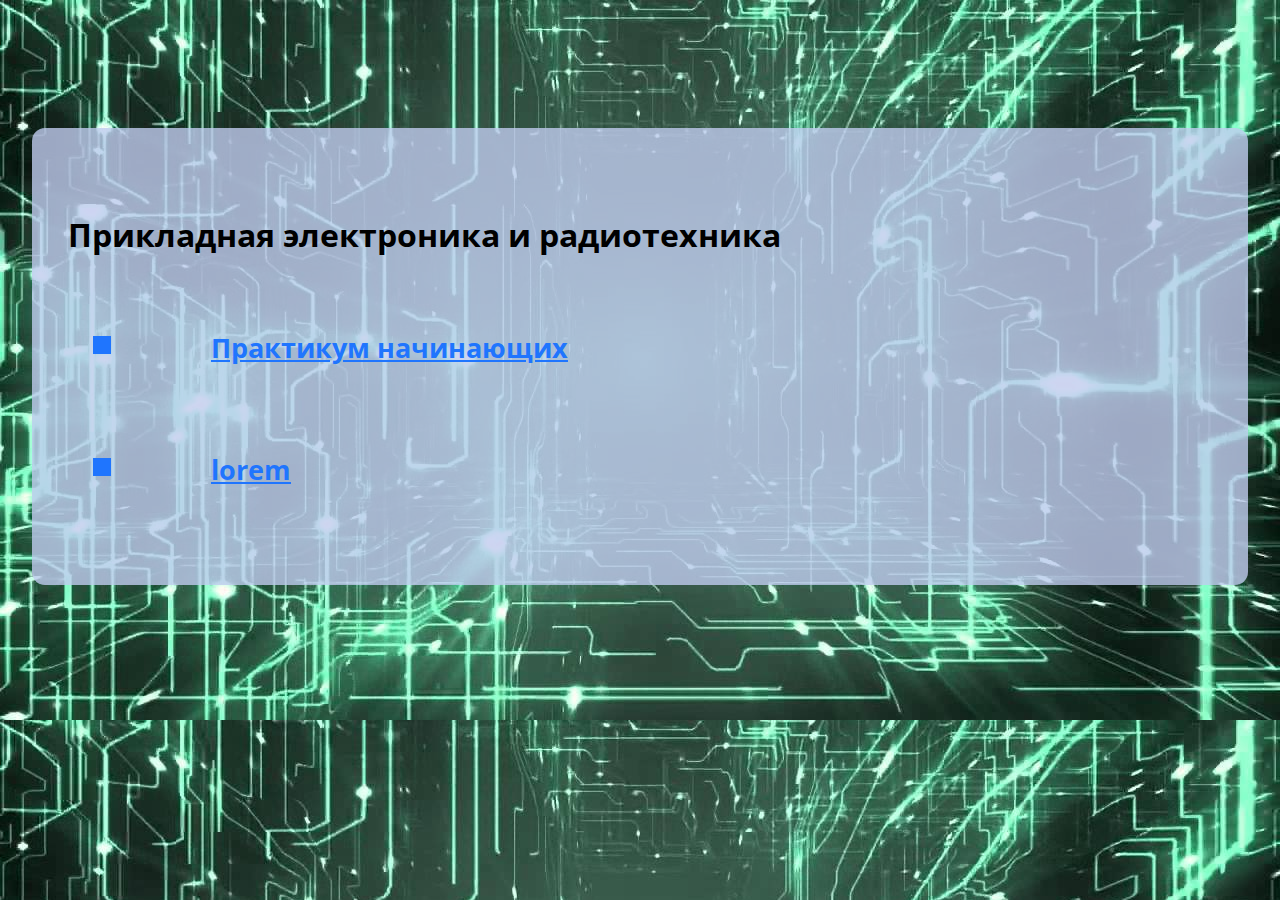
<file: index.html>
<!DOCTYPE html>
<html lang="ru">
<head>
	<meta charset="UTF-8">
	<title>RADIO</title>
	<link rel="stylesheet" href="style.css">
	<link href="https://fonts.googleapis.com/css?family=Open+Sans" rel="stylesheet">
	<link href="https://fonts.googleapis.com/css?family=Roboto" rel="stylesheet">
</head>
<body>
<header>
	
</header>
<div class="content">

<h1>Прикладная электроника и радиотехника</h1>


<h3><a href="./topics/index.html">Практикум начинающих</a></h3>
<h3><a href="">lorem</a></h3>

</div>
</body>
</html>
</file>
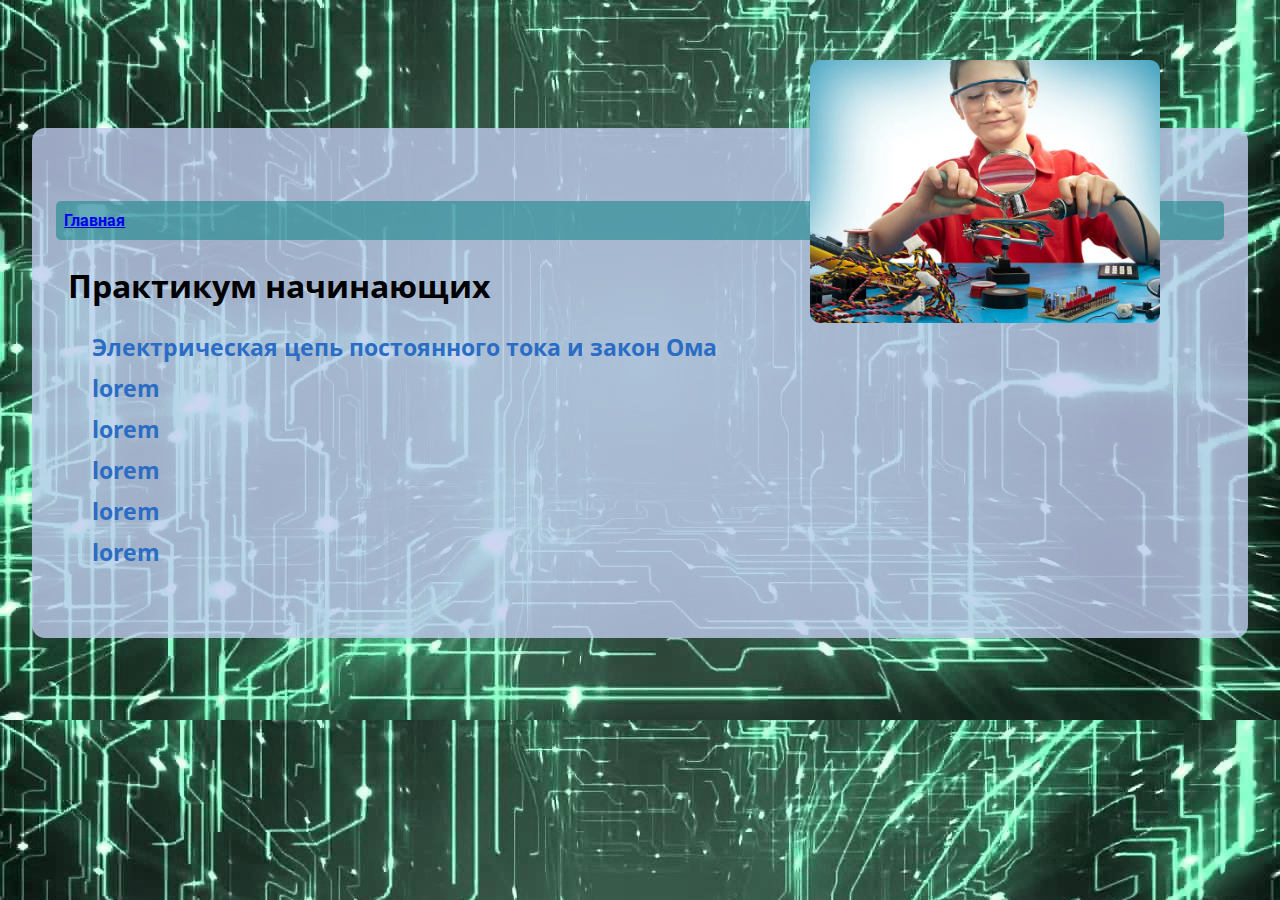
<file: topics/index.html>
<!DOCTYPE html>
<html lang="ru">
<head>
	<meta charset="UTF-8">
	<title>RADIO</title>
	<link rel="stylesheet" href="../style.css">
	<link href="https://fonts.googleapis.com/css?family=Open+Sans" rel="stylesheet">
	<link href="https://fonts.googleapis.com/css?family=Roboto" rel="stylesheet">
</head>
<body>
<header>
	
</header>
<div class="content">
<div class="breadcrumbs">
	<a href="../index.html">Главная</a>
</div>
<div class="toc">
	<h1>Практикум начинающих</h1>
		<img id="poster01" src="../img/scale_1200.webp" alt="">
		<nav>
			<h2><a href="./01/index.html">Электрическая цепь постоянного тока и закон Ома</a></h2>
				<h2><a href="">lorem</a></h2>
				<h2><a href="">lorem</a></h2>
				<h2><a href="">lorem</a></h2>
				<h2><a href="">lorem</a></h2>
				<h2><a href="">lorem</a></h2>
		</nav>
</div>
</body>
</html>
</file>
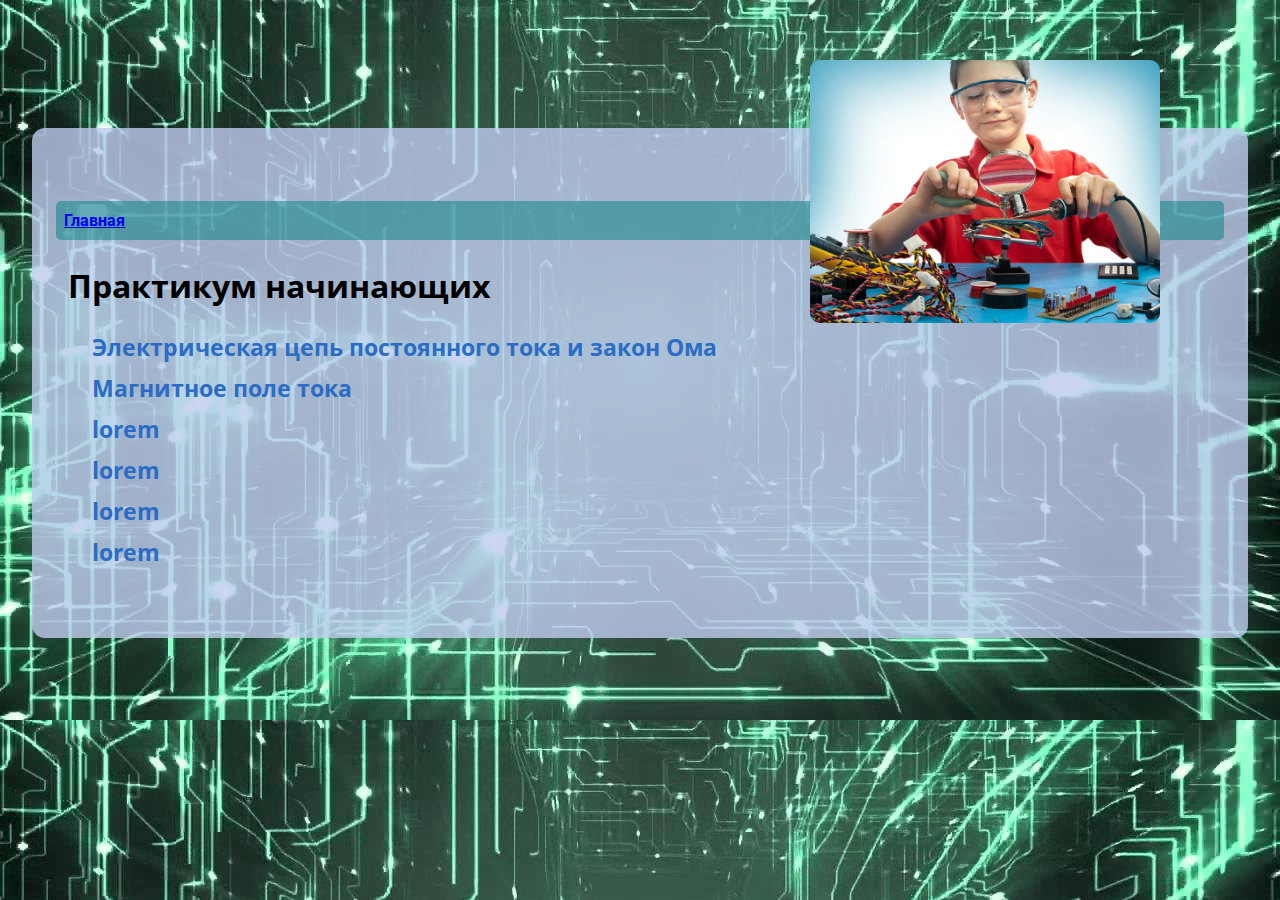
<file: topics01/index.html>
<!DOCTYPE html>
<html lang="ru">
<head>
	<meta charset="UTF-8">
	<title>RADIO</title>
	<link rel="stylesheet" href="../style.css">
	<link href="https://fonts.googleapis.com/css?family=Open+Sans" rel="stylesheet">
	<link href="https://fonts.googleapis.com/css?family=Roboto" rel="stylesheet">
</head>
<body>
<header>
	
</header>
<div class="content">

<div class="breadcrumbs">
	<a href="../index.html">Главная</a>
</div>

<div class="toc">
	<h1>Практикум начинающих</h1>
		<img id="poster01" src="../img/scale_1200.webp" alt="">
		<nav>
			<h2 class="dva"><a href="./01.html">Электрическая цепь постоянного тока и закон Ома</a></h2>
				<h2 class="dva"><a href="./02.html">Магнитное поле тока</a></h2>
				<h2 class="dva"><a href="">lorem</a></h2>
				<h2 class="dva"><a href="">lorem</a></h2>
				<h2 class="dva"><a href="">lorem</a></h2>
				<h2 class="dva"><a href="">lorem</a></h2>
		</nav>
</div>
</body>
</html>
</file>
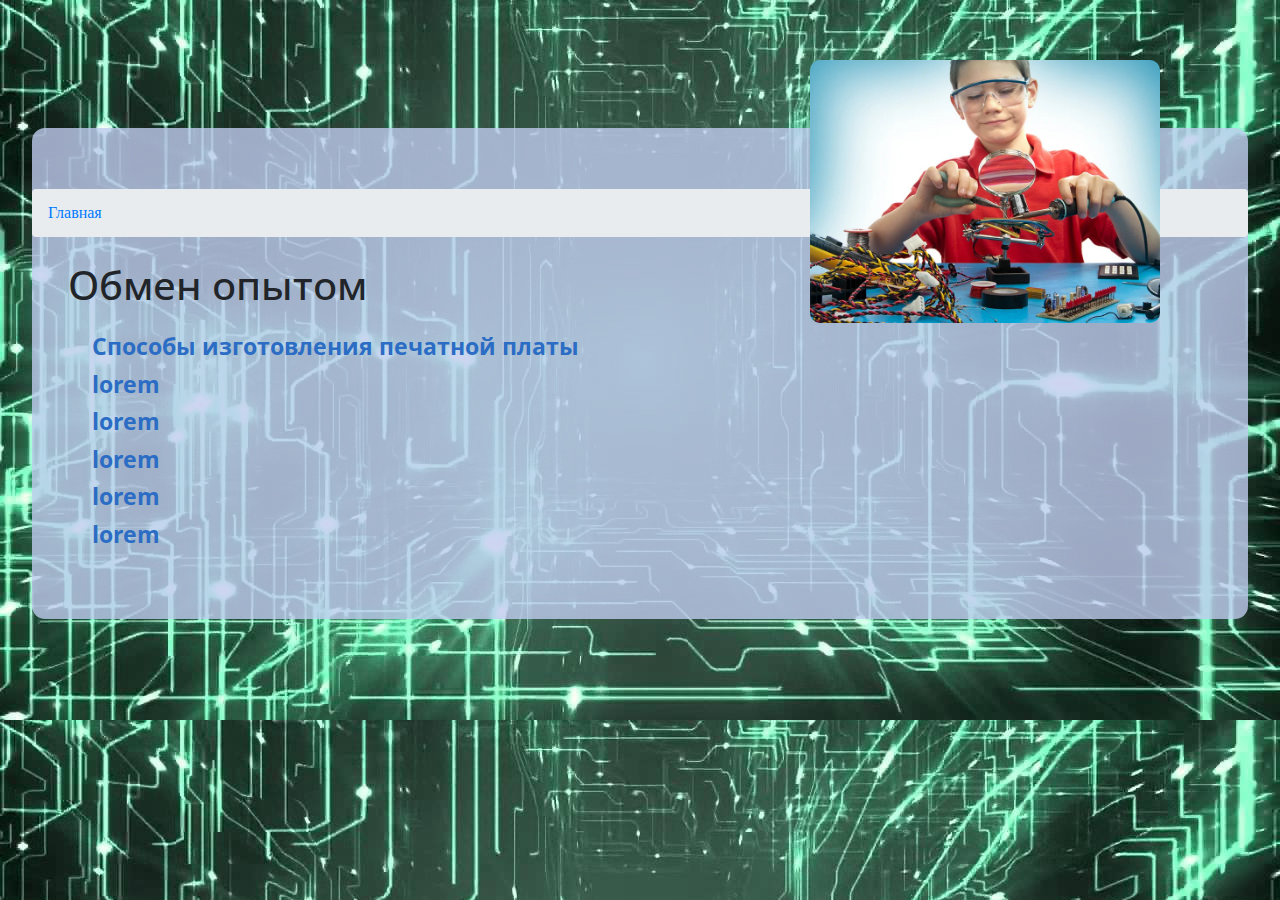
<file: topics02/index.html>
<!DOCTYPE html>
<html lang="ru">
<head>
	<title>RADIO</title>
	<meta charset="UTF-8">
	<meta name="viewport" content="width=device-width, initial-scale=1">
<!-- Bootstrap try... -->
<link rel="stylesheet" href="https://stackpath.bootstrapcdn.com/bootstrap/4.3.1/css/bootstrap.min.css" integrity="sha384-ggOyR0iXCbMQv3Xipma34MD+dH/1fQ784/j6cY/iJTQUOhcWr7x9JvoRxT2MZw1T" crossorigin="anonymous">
<script src="https://stackpath.bootstrapcdn.com/bootstrap/4.3.1/js/bootstrap.min.js" integrity="sha384-JjSmVgyd0p3pXB1rRibZUAYoIIy6OrQ6VrjIEaFf/nJGzIxFDsf4x0xIM+B07jRM" crossorigin="anonymous"></script>
<!-- ...! -->	
	<link rel="stylesheet" href="../style.css">
	<link href="https://fonts.googleapis.com/css?family=Open+Sans" rel="stylesheet">
	<link href="https://fonts.googleapis.com/css?family=Roboto" rel="stylesheet">
</head>
<body>
<header>
	
</header>
<div class="content">

<!-- <div class="breadcrumbs">
	<a href="../index.html">Главная</a>
</div> -->
<nav aria-label="breadcrumb">
  <ol class="breadcrumb">
    <li class="breadcrumb-item"><a href="../index.html">Главная</a></li>
  </ol>
</nav>

<div class="toc">
	<h1>Обмен опытом</h1>
		<img id="poster01" src="../img/scale_1200.webp" alt="">
		<nav>
			<h2 class="dva"><a href="./01.html">Способы изготовления печатной платы</a></h2>
				<h2 class="dva"><a href="">lorem</a></h2>
				<h2 class="dva"><a href="">lorem</a></h2>
				<h2 class="dva"><a href="">lorem</a></h2>
				<h2 class="dva"><a href="">lorem</a></h2>
				<h2 class="dva"><a href="">lorem</a></h2>
		</nav>
</div>
</body>
</html>
</file>
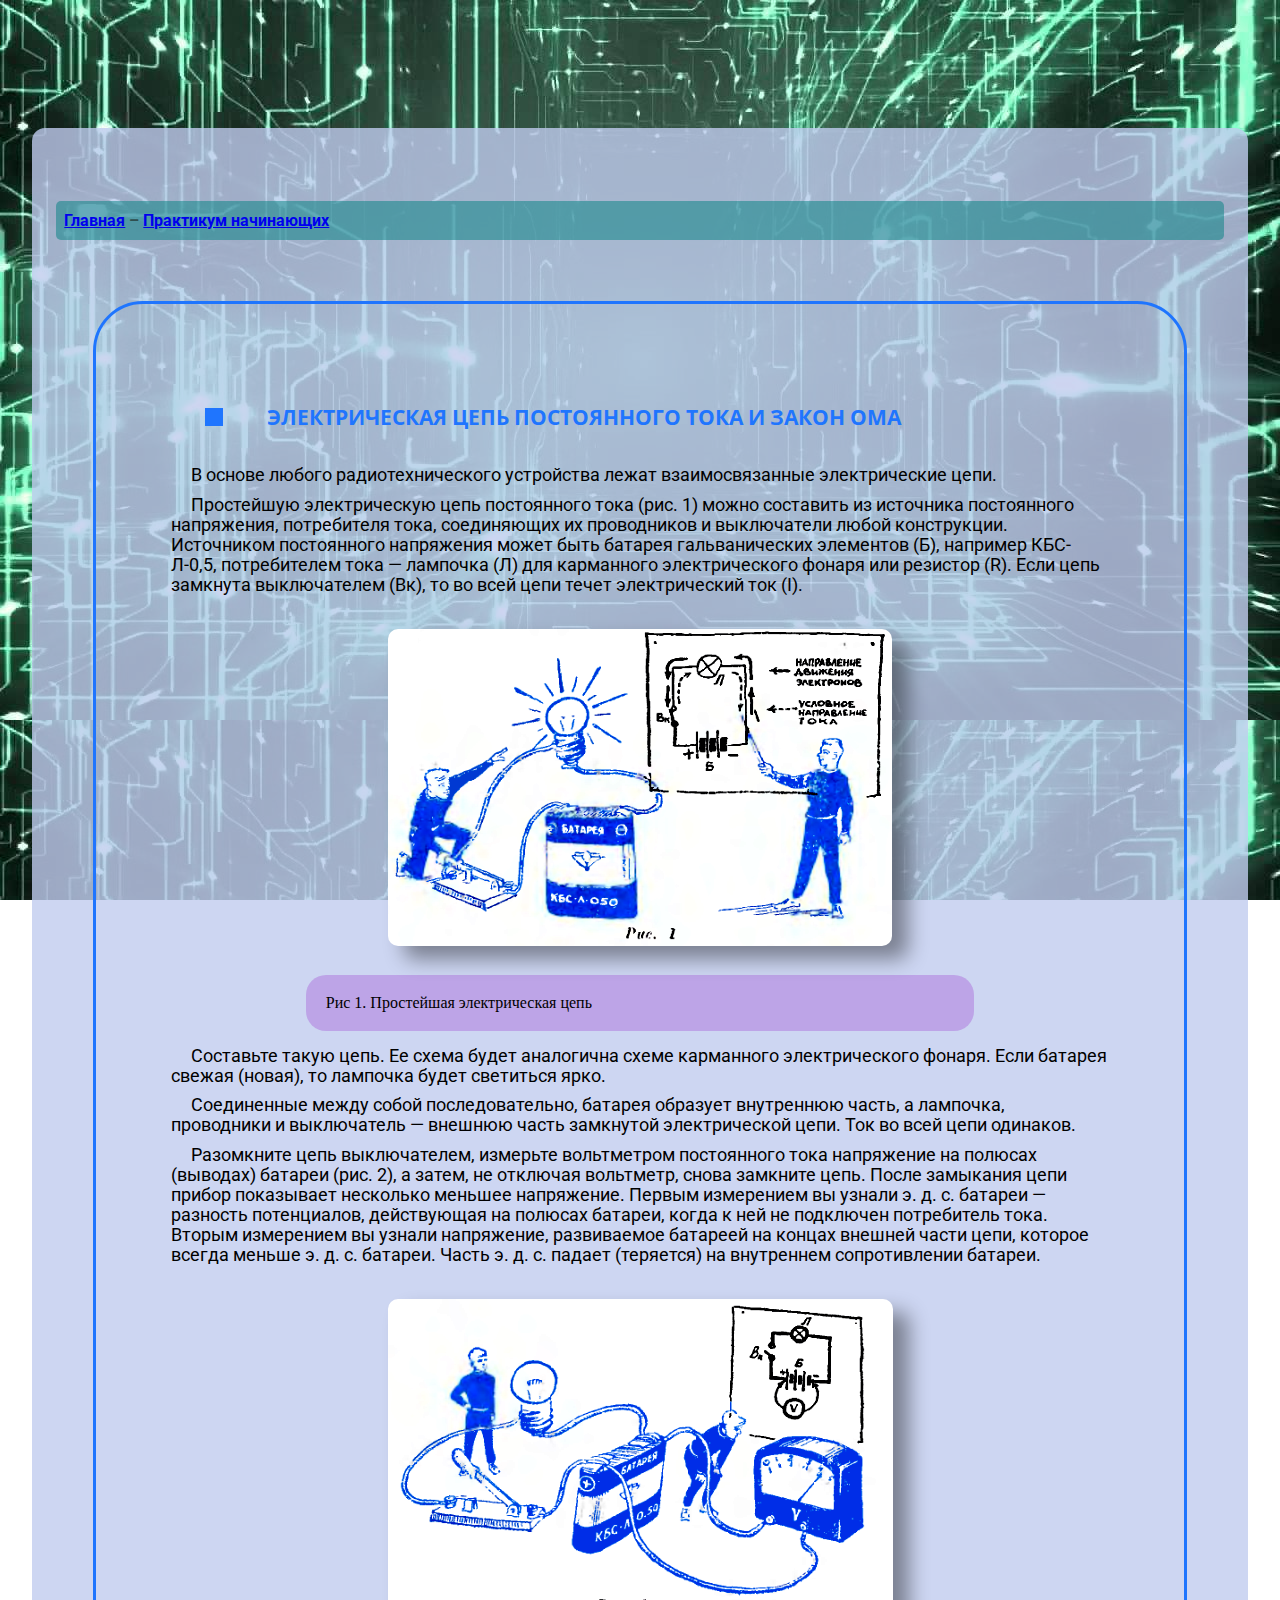
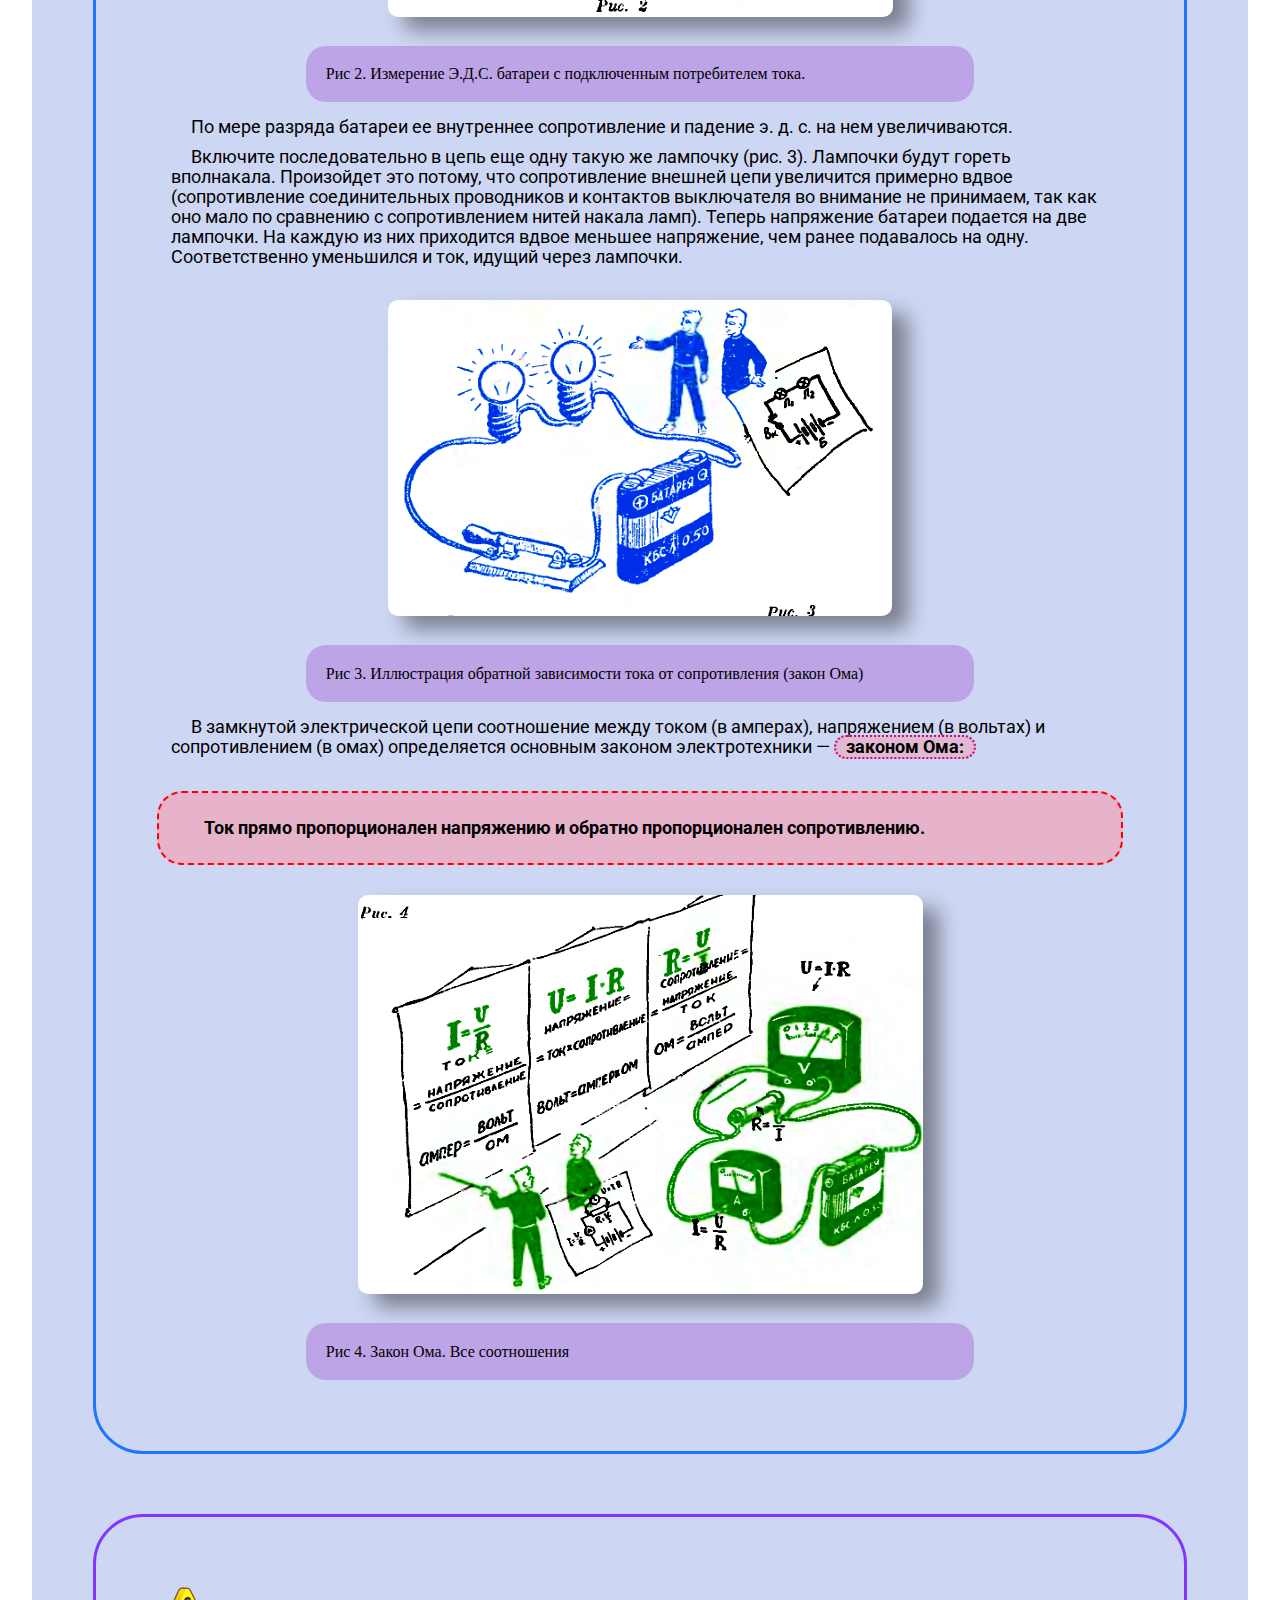
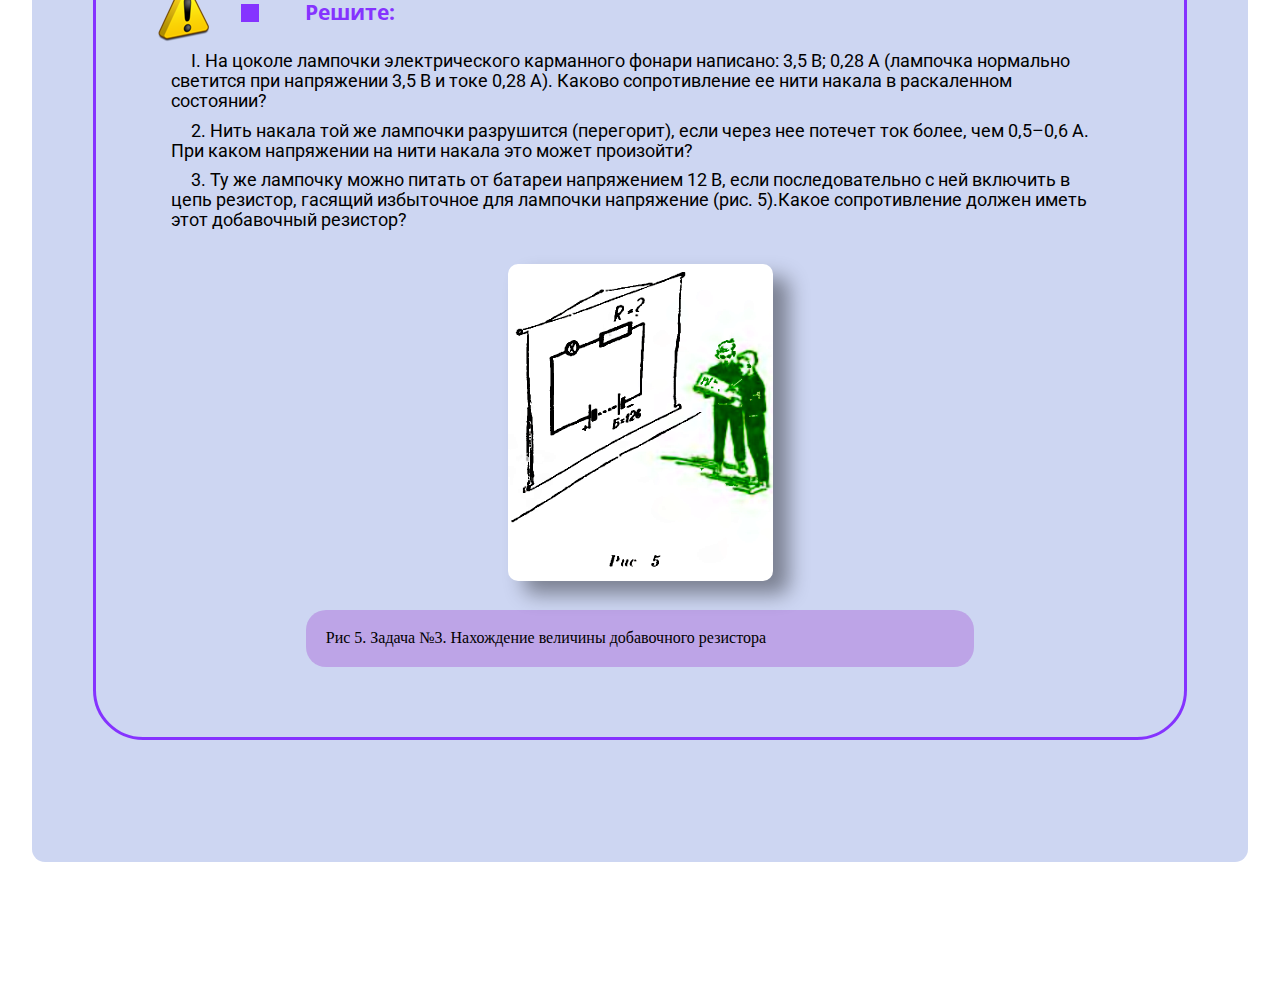
<file: topics/01/index.html>
<!DOCTYPE html>
<html lang="ru">
<head>
	<meta charset="UTF-8">
	<title>RADIO</title>
	<link rel="stylesheet" href="../../style.css">
	<link href="https://fonts.googleapis.com/css?family=Open+Sans" rel="stylesheet">
	<link href="https://fonts.googleapis.com/css?family=Roboto" rel="stylesheet">
</head>
<body>
<header>
	
</header>
<div class="content">
<div class="breadcrumbs">
	<a href="index.html">Главная</a>  – <a href="../index.html">Практикум начинающих</a>
</div>

<div class="theory">
<h3>ЭЛЕКТРИЧЕСКАЯ ЦЕПЬ ПОСТОЯННОГО ТОКА И ЗАКОН ОМА </h3>
<p>В основе любого радиотехнического устройства лежат взаимосвязанные электрические цепи.</p>
<p>Простейшую электрическую цепь постоянного тока (рис. 1) можно составить из источника постоянного напряжения, потребителя тока, соединяющих их проводников и выключатели любой конструкции. Источником постоянного напряжения может быть батарея гальванических элементов (Б), например КБС-Л-0,5, потребителем тока — лампочка (Л) для карманного электрического фонаря или резистор (R). Если цепь замкнута выключателем (Вк), то во всей цепи течет электрический ток (I).</p>
<figure id="crop001">
<img src="../../img/img001.png" alt="">
<figcaption>Рис 1. Простейшая электрическая цепь</figcaption>
</figure>
<p>Составьте такую цепь. Ее схема будет аналогична схеме карманного электрического фонаря. Если батарея свежая (новая), то лампочка будет светиться ярко.</p>
<p>Соединенные между собой последовательно, батарея образует внутреннюю часть, а лампочка, проводники и выключатель — внешнюю часть замкнутой электрической цепи. Ток во всей цепи одинаков.</p>
<p>Разомкните цепь выключателем, измерьте вольтметром постоянного тока напряжение на полюсах (выводах) батареи (рис. 2), а затем, не отключая вольтметр, снова замкните цепь. После замыкания цепи прибор показывает несколько меньшее напряжение. Первым измерением вы узнали э. д. с. батареи — разность потенциалов, действующая на полюсах батареи, когда к ней не подключен потребитель тока. Вторым измерением вы узнали напряжение, развиваемое батареей на концах внешней части цепи, которое всегда меньше э. д. с. батареи. Часть э. д. с. падает (теряется) на внутреннем сопротивлении батареи.</p>
<figure id="crop002">
<img src="../../img/img002.png" alt="">
<figcaption>Рис 2.  Измерение Э.Д.С. батареи с подключенным потребителем тока.</figcaption>
</figure>
<p>По мере разряда батареи ее внутреннее сопротивление и падение э. д. с. на нем увеличиваются.</p>
<p>Включите последовательно в цепь еще одну такую же лампочку (рис. 3). Лампочки будут гореть вполнакала. Произойдет это потому, что сопротивление внешней цепи увеличится примерно вдвое (сопротивление соединительных проводников и контактов выключателя во внимание не принимаем, так как оно мало по сравнению с сопротивлением нитей накала ламп). Теперь напряжение батареи подается на две лампочки. На каждую из них приходится вдвое меньшее напряжение, чем ранее подавалось на одну. Соответственно уменьшился и ток, идущий через лампочки.</p>

<figure id="crop003">
<img src="../../img/img003.png" alt="">
<figcaption>Рис 3. Иллюстрация обратной зависимости тока от сопротивления (закон Ома)</figcaption>
</figure>

<p>В замкнутой электрической цепи соотношение между током (в амперах), напряжением (в вольтах) и сопротивлением (в омах) определяется основным законом электротехники — <span id="titdef001">законом Ома:</span></p>
<p id="def001">Ток прямо пропорционален напряжению и обратно пропорционален сопротивлению.</p>

<figure id="crop004">
<img src="../../img/img004.png" alt="">
<figcaption>Рис 4. Закон Ома. Все соотношения</figcaption>
</figure></div>

<div class="tasks">
	<h4>Решите:</h4>
<p>I. На цоколе лампочки электрического карманного фонари написано: 3,5 В; 0,28 А (лампочка нормально светится при напряжении 3,5 В и токе 0,28 А). <span class = "dec" title="3,5(В) / 0,28(А) = 12,5(Ом)">Каково сопротивление ее нити накала в раскаленном состоянии?</span></p>

<p>2. Нить накала той же лампочки разрушится (перегорит), если через нее потечет ток более, чем 0,5–0,6 А. <span class="dec" title = "12,5(Ом) * 0,6(А) = 7,5(В)">При каком напряжении на нити накала это может произойти?</span></p>
<p>3. Ту же лампочку можно питать от батареи напряжением 12 В, если последовательно с ней включить в цепь резистор, гасящий избыточное для лампочки напряжение (рис. 5).<span class="dec" title="12(В) / 0,28(А) = 42,9(Ом)">Какое сопротивление должен иметь этот добавочный резистор?</span></p>

<figure id="crop005">
<img src="../../img/img005.png" alt="">
<figcaption>Рис 5. Задача №3. Нахождение величины добавочного резистора</figcaption>
</figure>
</div>

</div>
</body>
</html>
</file>
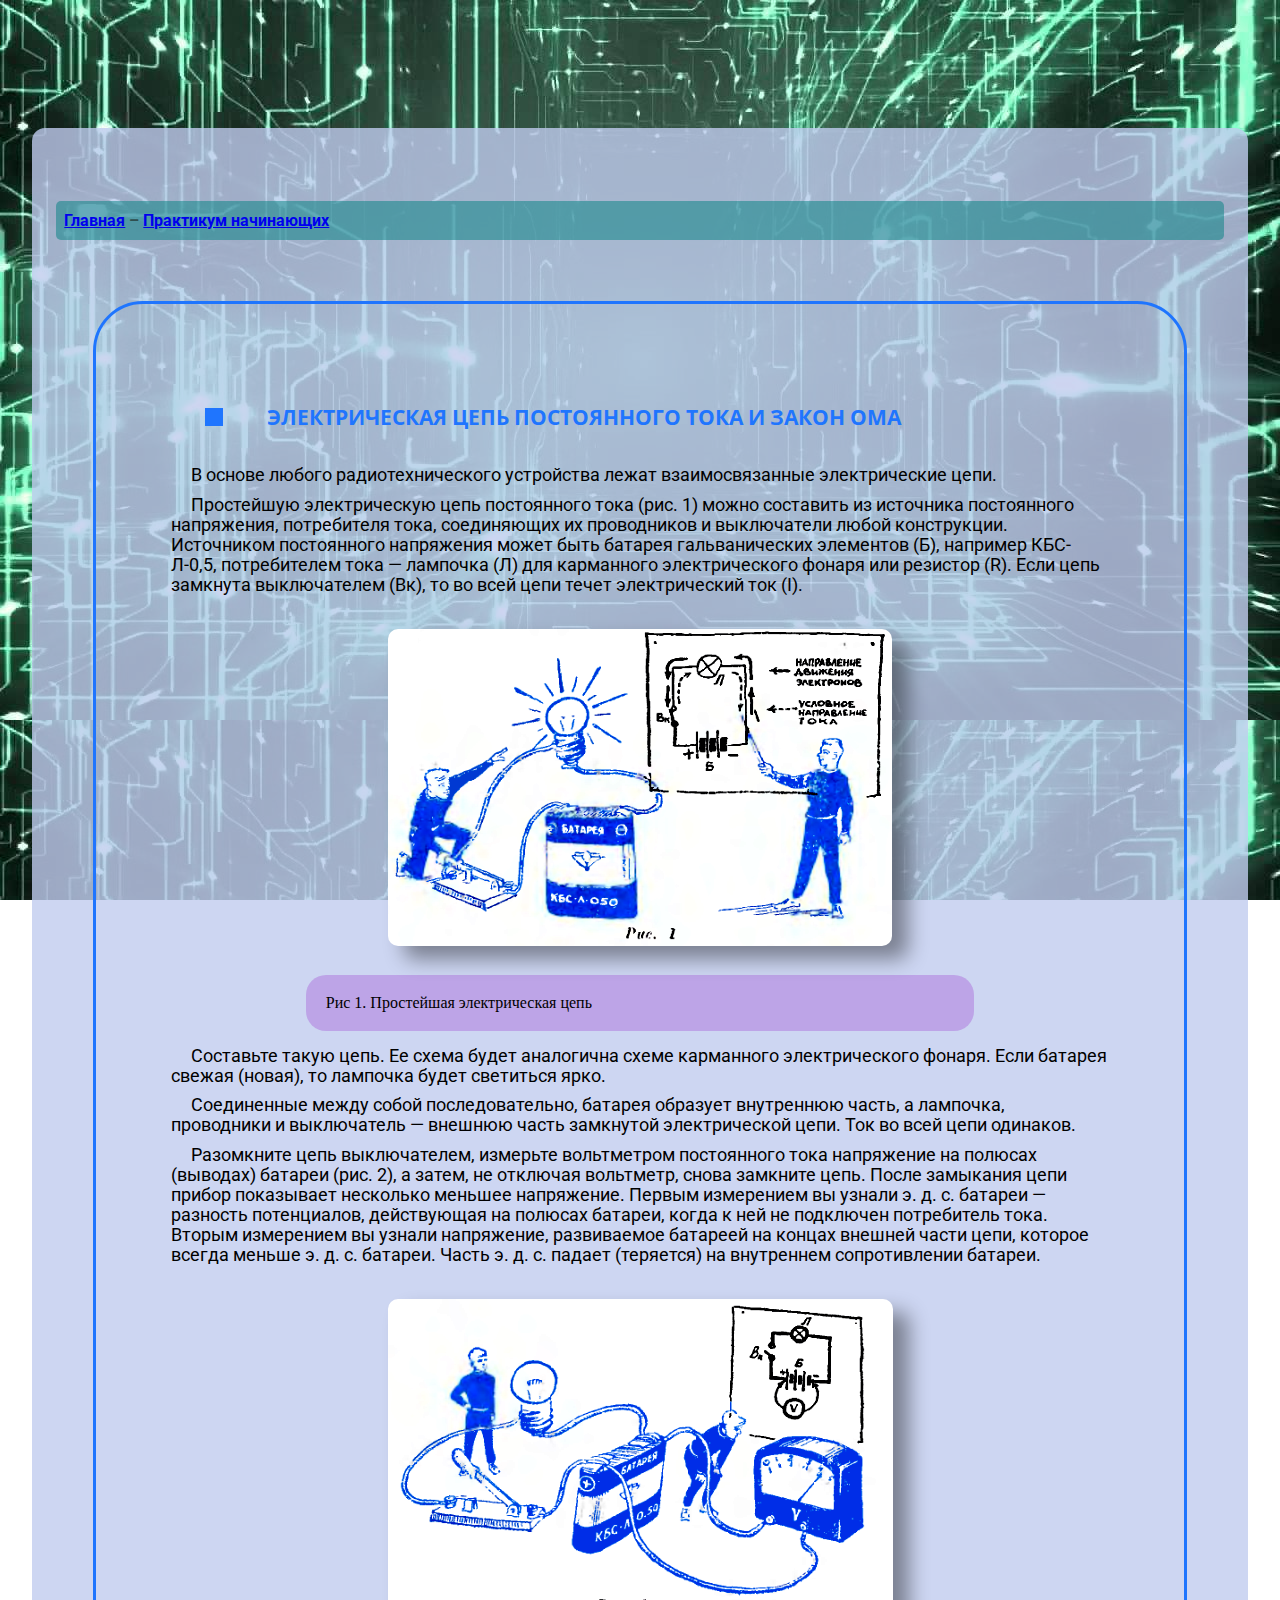
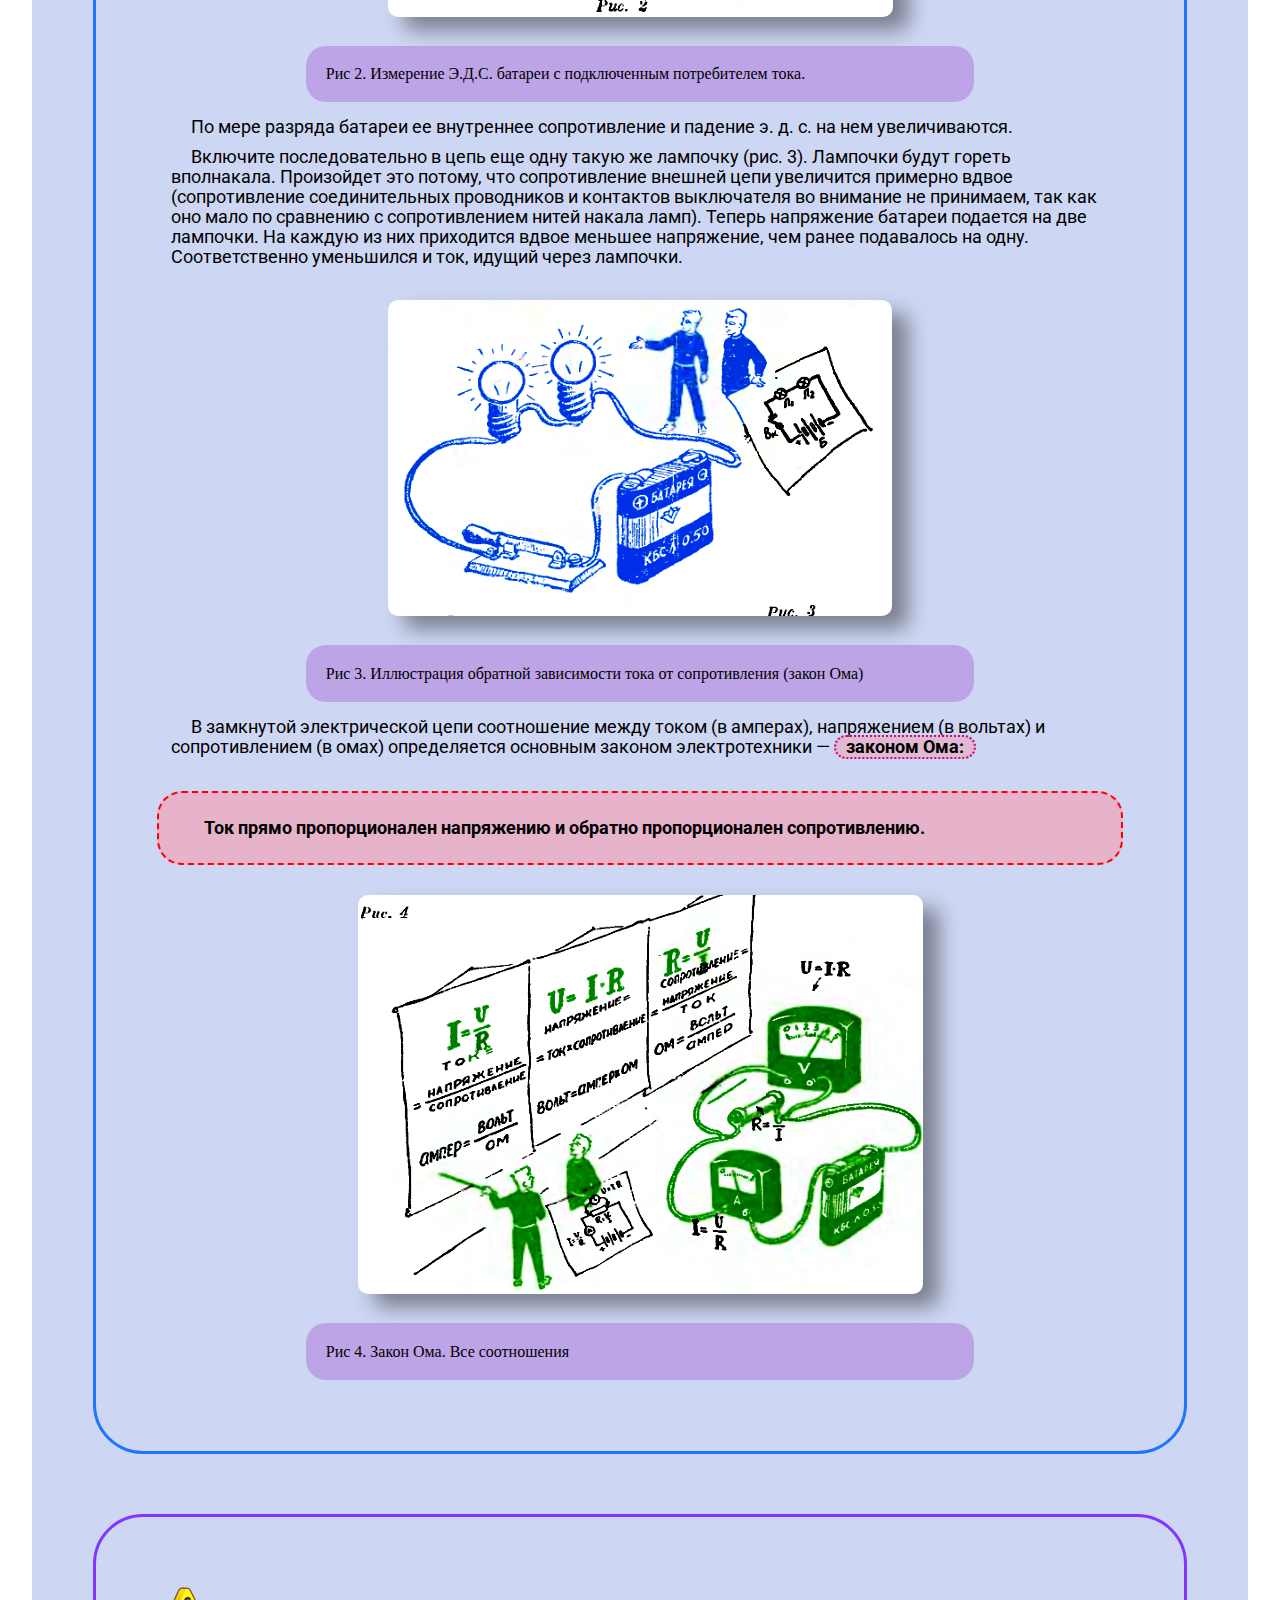
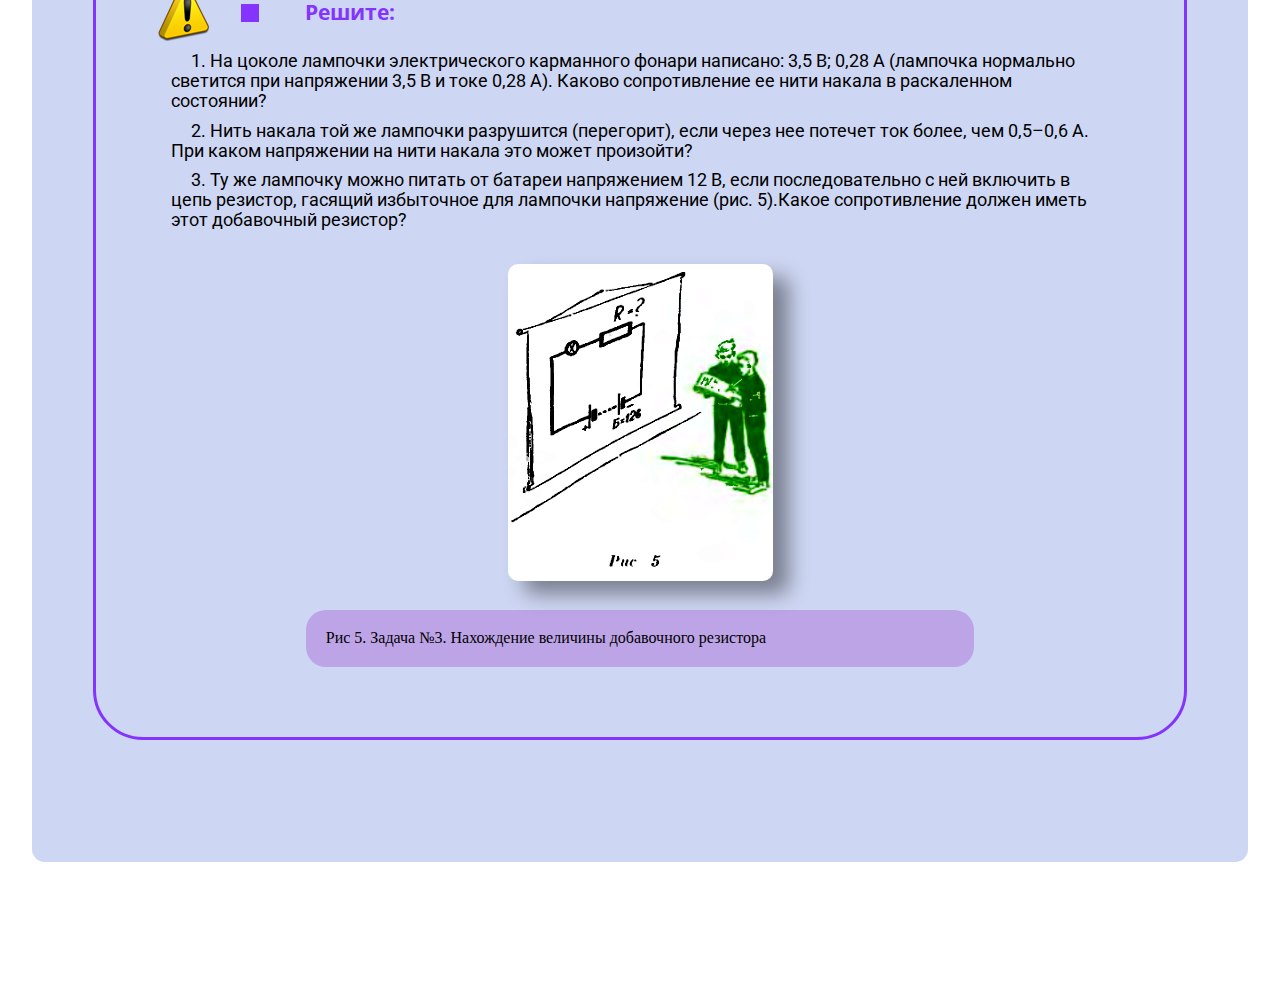
<file: topics01/01.html>
<!DOCTYPE html>
<html lang="ru">
<head>
	<meta charset="UTF-8">
	<title>RADIO</title>
	<link rel="stylesheet" href="../style.css">
	<link href="https://fonts.googleapis.com/css?family=Open+Sans" rel="stylesheet">
	<link href="https://fonts.googleapis.com/css?family=Roboto" rel="stylesheet">
	<meta name="viewport" content="width=600, user-scalable=yes">
</head>
<body>
<header>
	
</header>
<div class="content">
<div class="breadcrumbs">
	<a href="index.html">Главная</a>  – <a href="../index.html">Практикум начинающих</a>
</div>

<div class="theory">
<h3>ЭЛЕКТРИЧЕСКАЯ ЦЕПЬ ПОСТОЯННОГО ТОКА И ЗАКОН ОМА </h3>
<p>В основе любого радиотехнического устройства лежат взаимосвязанные электрические цепи.</p>
<p>Простейшую электрическую цепь постоянного тока (рис. 1) можно составить из источника постоянного напряжения, потребителя тока, соединяющих их проводников и выключатели любой конструкции. Источником постоянного напряжения может быть батарея гальванических элементов (Б), например КБС-Л-0,5, потребителем тока — лампочка (Л) для карманного электрического фонаря или резистор (R). Если цепь замкнута выключателем (Вк), то во всей цепи течет электрический ток (I).</p>
<figure id="crop001">
<img src="../img/img001.png" alt="">
<figcaption>Рис 1. Простейшая электрическая цепь</figcaption>
</figure>
<p>Составьте такую цепь. Ее схема будет аналогична схеме карманного электрического фонаря. Если батарея свежая (новая), то лампочка будет светиться ярко.</p>
<p>Соединенные между собой последовательно, батарея образует внутреннюю часть, а лампочка, проводники и выключатель — внешнюю часть замкнутой электрической цепи. Ток во всей цепи одинаков.</p>
<p>Разомкните цепь выключателем, измерьте вольтметром постоянного тока напряжение на полюсах (выводах) батареи (рис. 2), а затем, не отключая вольтметр, снова замкните цепь. После замыкания цепи прибор показывает несколько меньшее напряжение. Первым измерением вы узнали э. д. с. батареи — разность потенциалов, действующая на полюсах батареи, когда к ней не подключен потребитель тока. Вторым измерением вы узнали напряжение, развиваемое батареей на концах внешней части цепи, которое всегда меньше э. д. с. батареи. Часть э. д. с. падает (теряется) на внутреннем сопротивлении батареи.</p>
<figure id="crop002">
<img src="../img/img002.png" alt="">
<figcaption>Рис 2.  Измерение Э.Д.С. батареи с подключенным потребителем тока.</figcaption>
</figure>
<p>По мере разряда батареи ее внутреннее сопротивление и падение э. д. с. на нем увеличиваются.</p>
<p>Включите последовательно в цепь еще одну такую же лампочку (рис. 3). Лампочки будут гореть вполнакала. Произойдет это потому, что сопротивление внешней цепи увеличится примерно вдвое (сопротивление соединительных проводников и контактов выключателя во внимание не принимаем, так как оно мало по сравнению с сопротивлением нитей накала ламп). Теперь напряжение батареи подается на две лампочки. На каждую из них приходится вдвое меньшее напряжение, чем ранее подавалось на одну. Соответственно уменьшился и ток, идущий через лампочки.</p>

<figure id="crop003">
<img src="../img/img003.png" alt="">
<figcaption>Рис 3. Иллюстрация обратной зависимости тока от сопротивления (закон Ома)</figcaption>
</figure>

<p>В замкнутой электрической цепи соотношение между током (в амперах), напряжением (в вольтах) и сопротивлением (в омах) определяется основным законом электротехники — <span id="titdef001">законом Ома:</span></p>
<p id="def001">Ток прямо пропорционален напряжению и обратно пропорционален сопротивлению.</p>

<figure id="crop004">
<img src="../img/img004.png" alt="">
<figcaption>Рис 4. Закон Ома. Все соотношения</figcaption>
</figure></div>

<div class="tasks">
	<h4>Решите:</h4>
<p>1. На цоколе лампочки электрического карманного фонари написано: 3,5 В; 0,28 А (лампочка нормально светится при напряжении 3,5 В и токе 0,28 А). <span class = "dec" title="3,5(В) / 0,28(А) = 12,5(Ом)">Каково сопротивление ее нити накала в раскаленном состоянии?</span></p>

<p>2. Нить накала той же лампочки разрушится (перегорит), если через нее потечет ток более, чем 0,5–0,6 А. <span class="dec" title = "12,5(Ом) * 0,6(А) = 7,5(В)">При каком напряжении на нити накала это может произойти?</span></p>
<p>3. Ту же лампочку можно питать от батареи напряжением 12 В, если последовательно с ней включить в цепь резистор, гасящий избыточное для лампочки напряжение (рис. 5).<span class="dec" title="12(В) / 0,28(А) = 42,9(Ом)">Какое сопротивление должен иметь этот добавочный резистор?</span></p>

<figure id="crop005">
<img src="../img/img005.png" alt="">
<figcaption>Рис 5. Задача №3. Нахождение величины добавочного резистора</figcaption>
</figure>
</div>

</div>
</body>
</html>
</file>
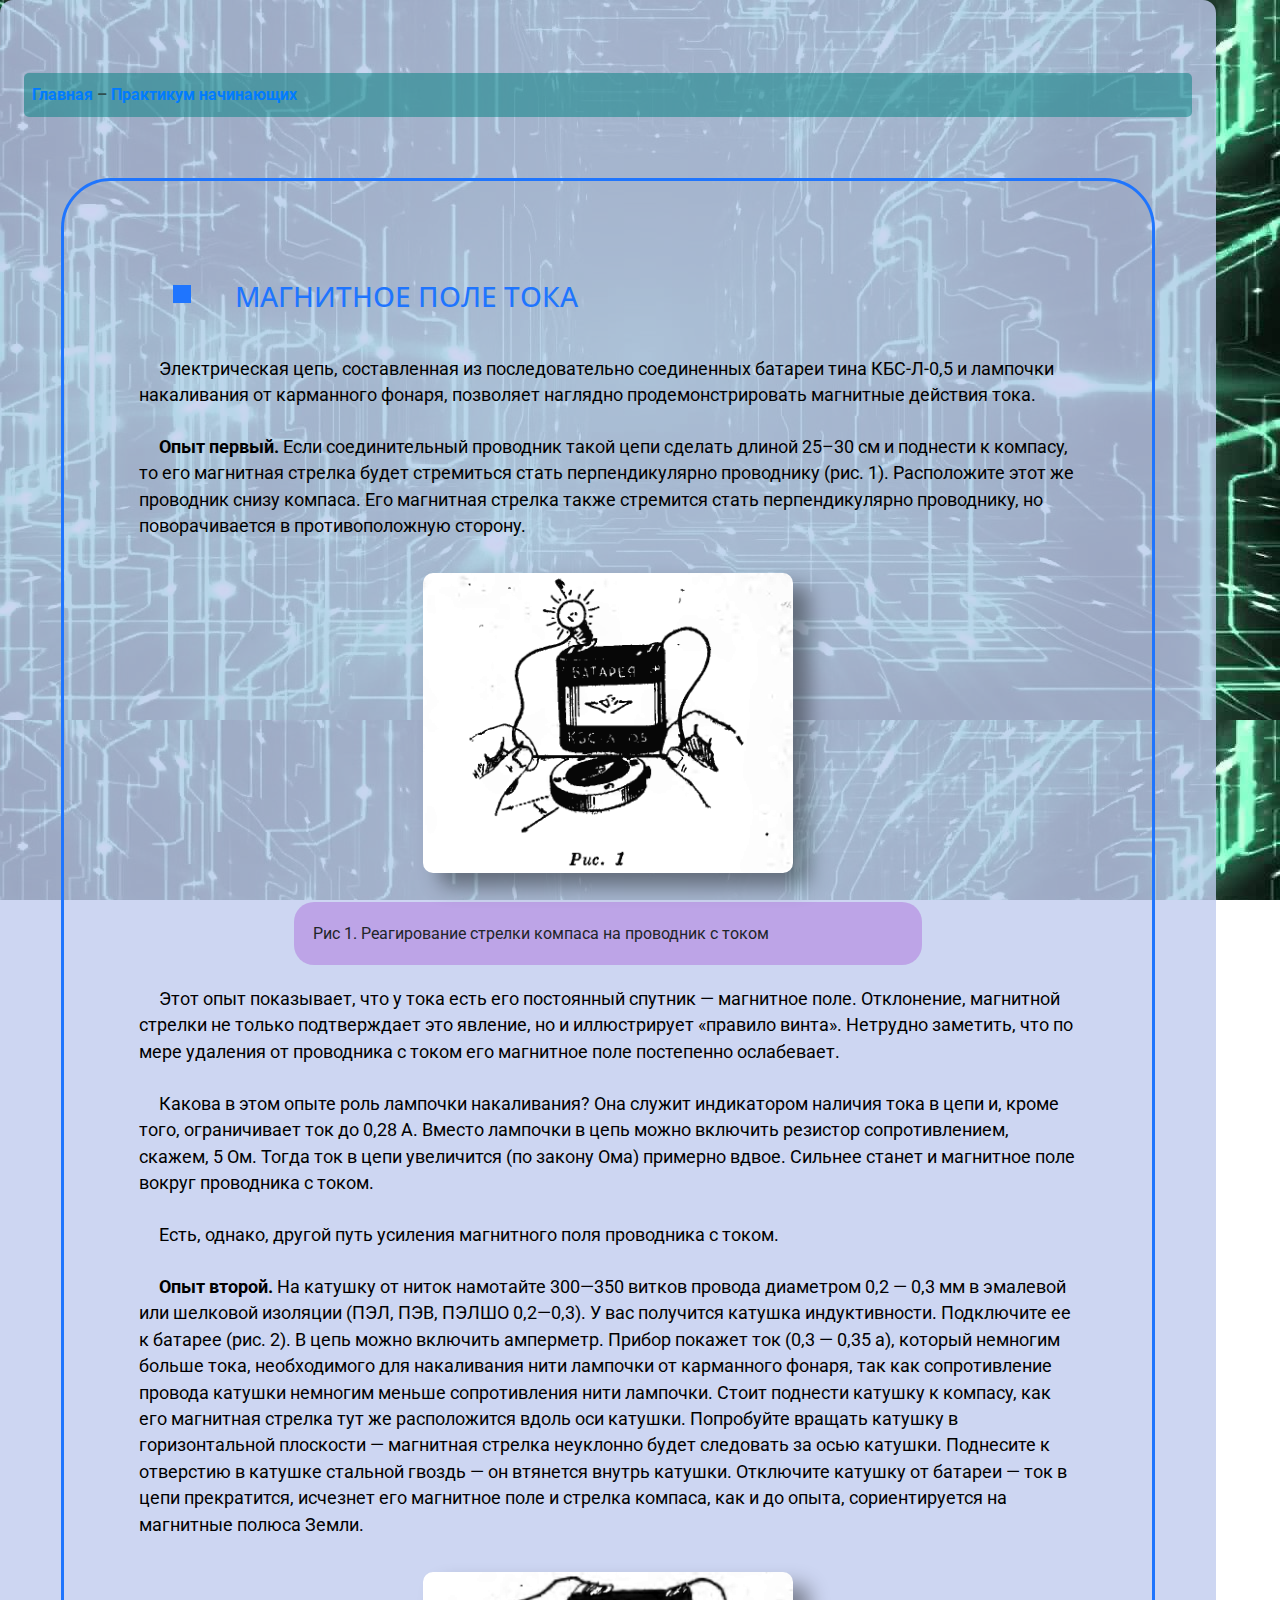
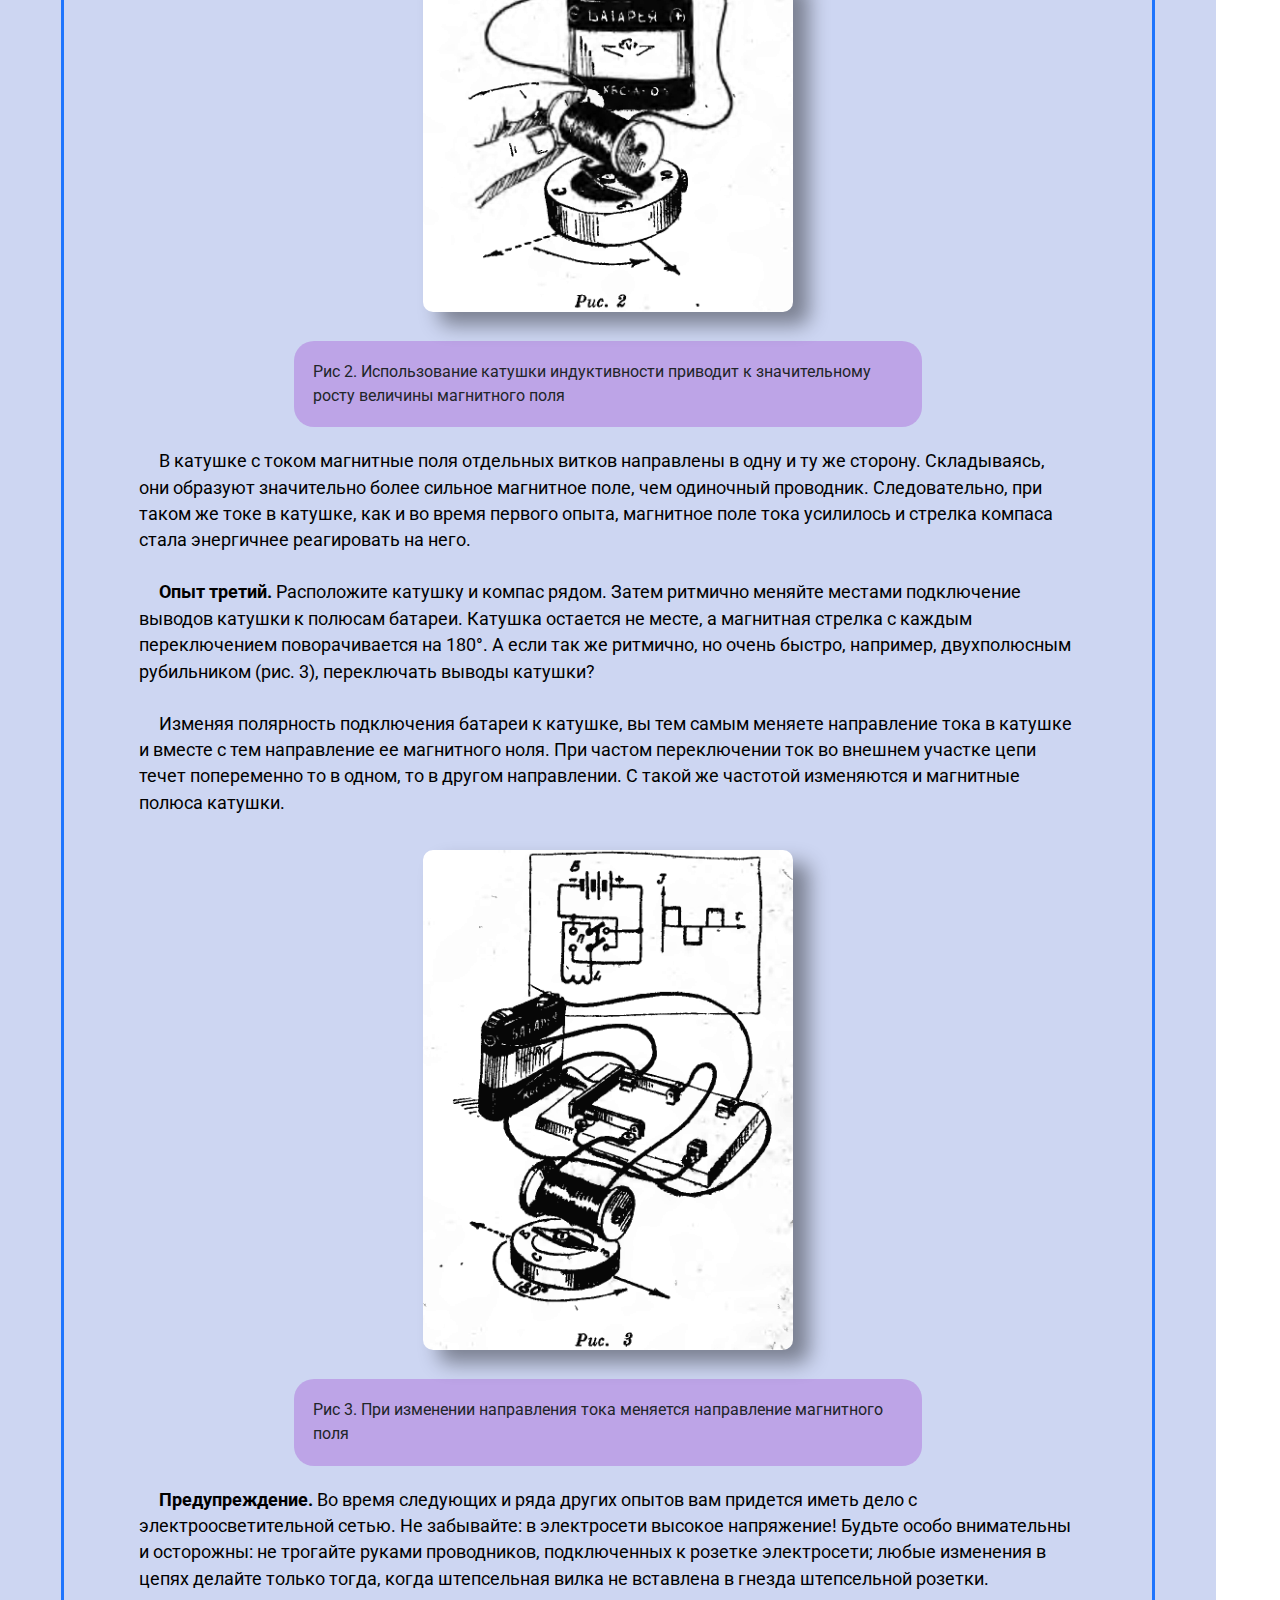
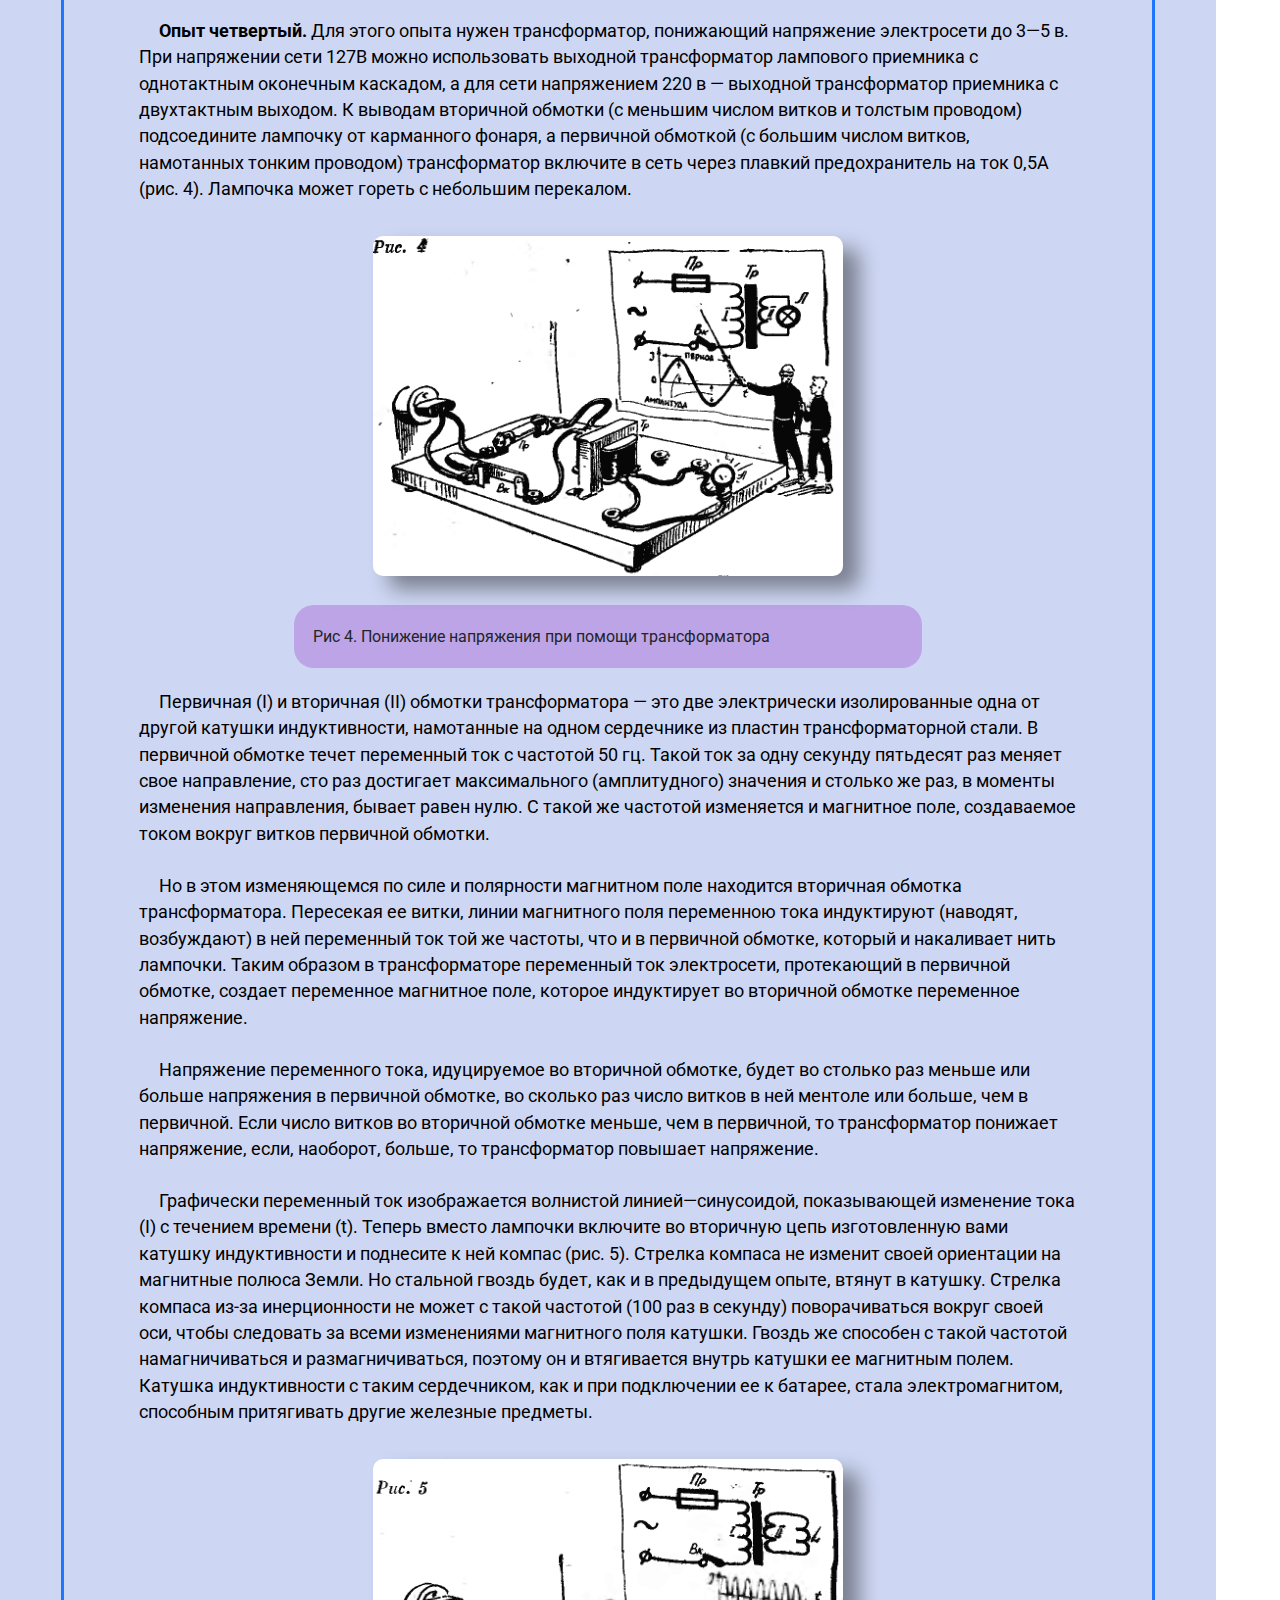
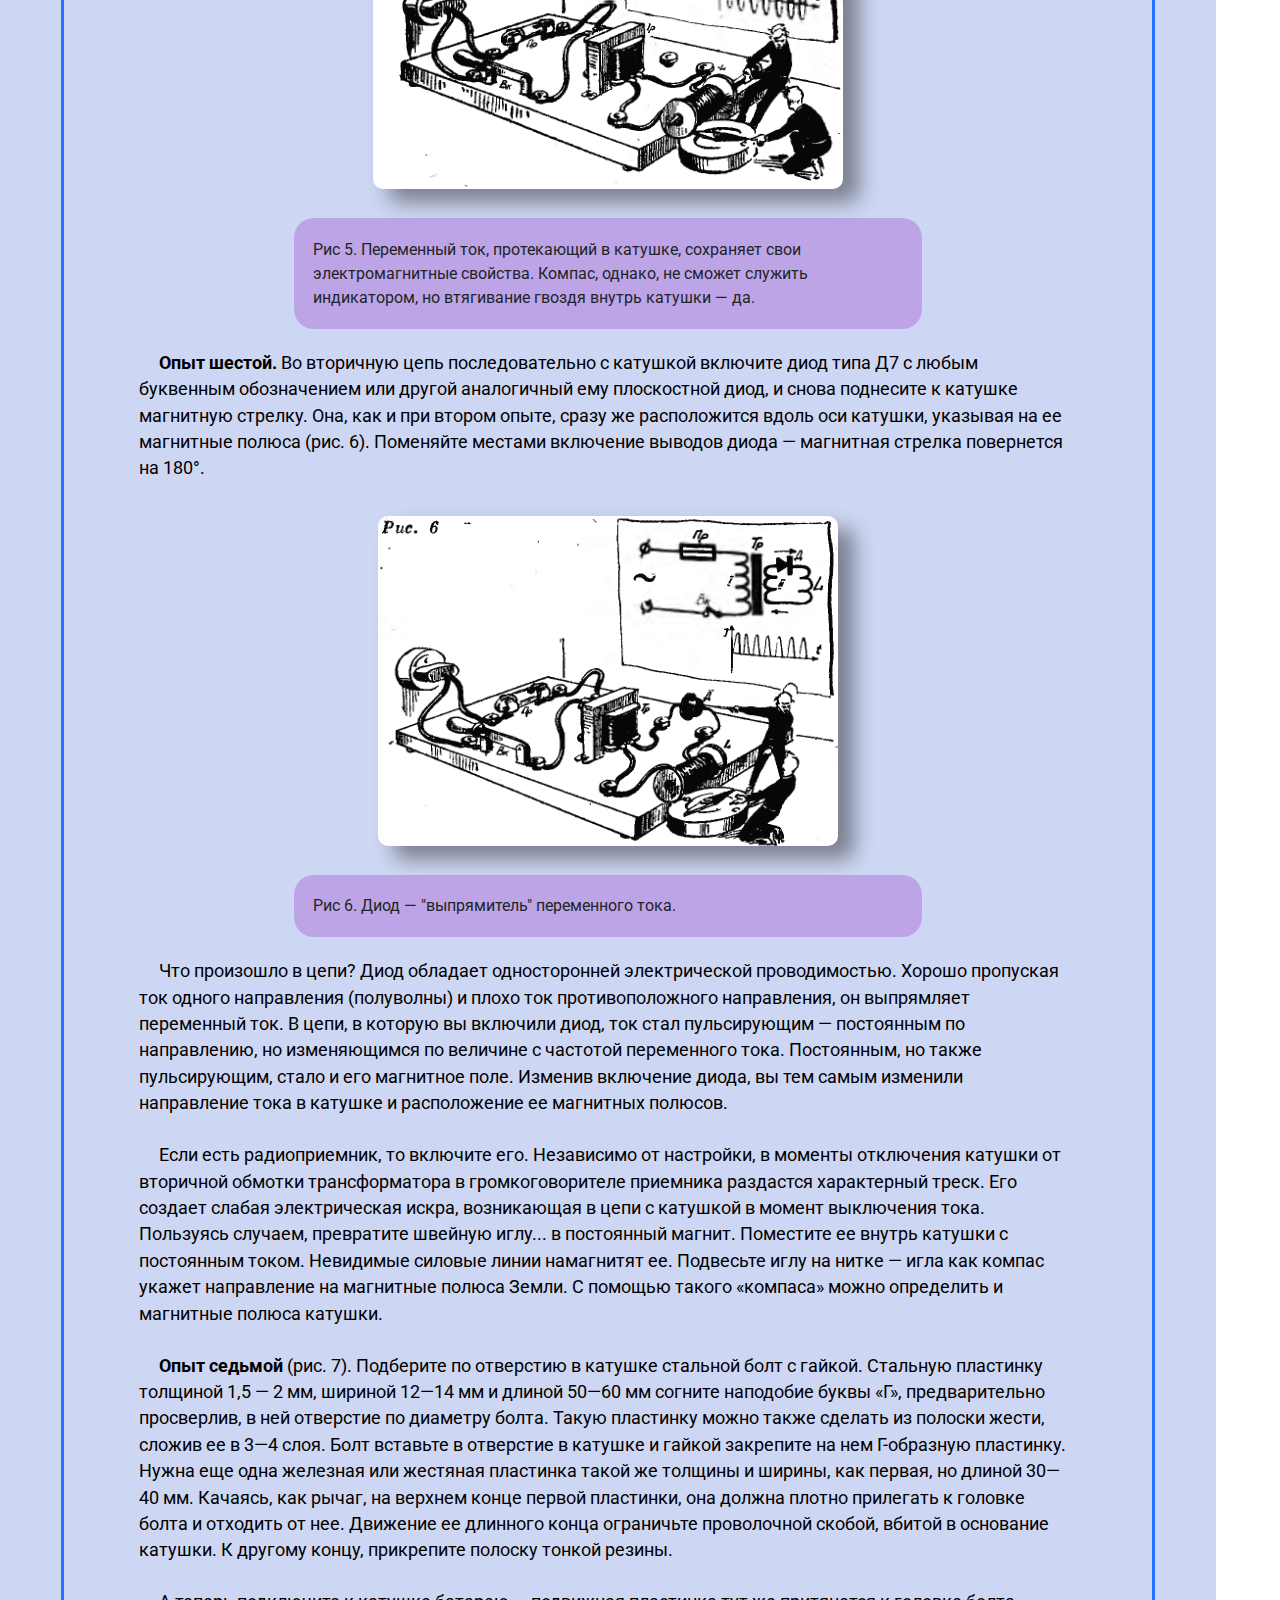
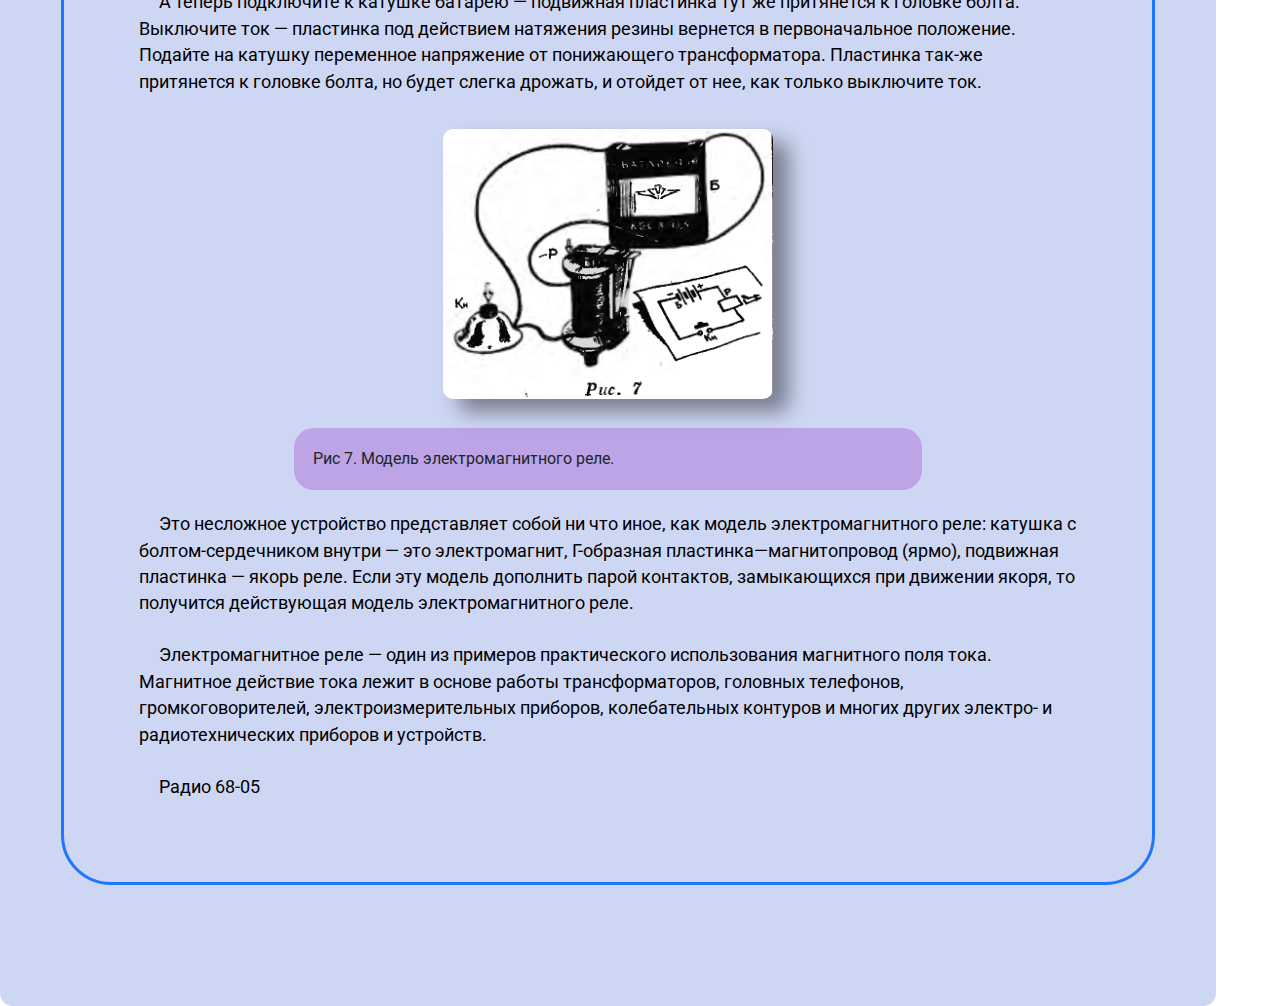
<file: topics01/02.html>
<!DOCTYPE html>
<html lang="ru">
<head>
	<title>ПРАКТИКУМ НАЧИНАЮЩИХ - Магнитное поле тока</title>
	<meta charset="UTF-8">
	<meta name="viewport" content="width=device-width, initial-scale=1">
	<link rel="stylesheet" href="../style.css">
	<!-- Bootstrap try... -->
<link rel="stylesheet" href="https://stackpath.bootstrapcdn.com/bootstrap/4.3.1/css/bootstrap.min.css" integrity="sha384-ggOyR0iXCbMQv3Xipma34MD+dH/1fQ784/j6cY/iJTQUOhcWr7x9JvoRxT2MZw1T" crossorigin="anonymous">
<script src="https://stackpath.bootstrapcdn.com/bootstrap/4.3.1/js/bootstrap.min.js" integrity="sha384-JjSmVgyd0p3pXB1rRibZUAYoIIy6OrQ6VrjIEaFf/nJGzIxFDsf4x0xIM+B07jRM" crossorigin="anonymous"></script>
<!-- ...! -->
	<link href="https://fonts.googleapis.com/css?family=Open+Sans" rel="stylesheet">
	<link href="https://fonts.googleapis.com/css?family=Roboto" rel="stylesheet">
</head>
<body>
<header>
	
</header>
<div class="content">
<div class="breadcrumbs">
	<a href="index.html">Главная</a>  – <a href="../topics01/index.html">Практикум начинающих</a>
</div>

<div class="theory">
<h3>МАГНИТНОЕ ПОЛЕ ТОКА</h3>
<p>Электрическая цепь, составленная из последовательно соединенных батареи тина КБС-Л-0,5 и лампочки накаливания от карманного фонаря, позволяет наглядно продемонстрировать магнитные действия тока.</p>
<p><strong>Опыт первый.</strong> Если соединительный проводник такой цепи сделать длиной 25–30 см и поднести к компасу, то его магнитная стрелка будет стремиться стать перпендикулярно проводнику (рис. 1). Расположите этот же проводник снизу компаса. Его магнитная стрелка также стремится стать перпендикулярно проводнику, но поворачивается в противоположную сторону.</p>
<figure>
<img src="../img/img006.png" alt="">
<figcaption>Рис 1. Реагирование стрелки компаса на проводник с током</figcaption>
</figure>
<p>Этот опыт показывает, что у тока есть его постоянный спутник — магнитное поле. Отклонение, магнитной стрелки не только подтверждает это явление, но и иллюстрирует «правило винта». Нетрудно заметить, что по мере удаления от проводника с током его магнитное поле постепенно ослабевает.</p>
<p>Какова в этом опыте роль лампочки накаливания? Она служит индикатором наличия тока в цепи и, кроме того, ограничивает ток до
0,28 А. Вместо лампочки в цепь можно включить резистор сопротивлением, скажем, 5 Ом. Тогда ток в цепи увеличится (по закону Ома) примерно вдвое. Сильнее станет и магнитное поле вокруг проводника с током.
<p>Есть, однако, другой путь усиления магнитного поля проводника с током.
<p><strong>Опыт второй.</strong> На катушку от ниток намотайте 300—350 витков провода диаметром 0,2 — 0,3 мм в эмалевой или шелковой изоляции (ПЭЛ, ПЭВ, ПЭЛШО 0,2—0,3). У вас получится катушка индуктивности. Подключите ее к батарее (рис. 2). В цепь можно включить амперметр. Прибор покажет ток (0,3 — 0,35 а), который немногим больше тока, необходимого для накаливания нити лампочки от карманного фонаря, так как сопротивление провода катушки немногим меньше сопротивления нити лампочки. Стоит поднести катушку к компасу, как его магнитная стрелка тут же расположится вдоль оси катушки. Попробуйте вращать катушку в горизонтальной плоскости — магнитная стрелка неуклонно будет следовать за осью катушки. Поднесите к отверстию в катушке стальной гвоздь — он втянется внутрь катушки. Отключите катушку от батареи — ток в цепи прекратится, исчезнет его магнитное поле и стрелка компаса, как и до опыта, сориентируется на магнитные полюса Земли.</p>
<figure>
<img src="../img/img007.png" alt="">
<figcaption>Рис 2. Использование катушки индуктивности приводит к значительному росту величины магнитного поля</figcaption>
</figure>
<p>В катушке с током магнитные поля отдельных витков направлены в одну
и ту же сторону. Складываясь, они образуют значительно более сильное
магнитное поле, чем одиночный проводник. Следовательно, при таком же токе в катушке, как и во время первого опыта, магнитное поле тока усилилось и стрелка компаса стала энергичнее реагировать на него.</p>
<p><strong>Опыт третий.</strong> Расположите катушку и компас рядом. Затем ритмично меняйте местами подключение выводов катушки к полюсам батареи. Катушка остается не месте, а магнитная стрелка с каждым переключением поворачивается на 180°. А если так же ритмично, но очень быстро, например, двухполюсным рубильником (рис. 3), переключать выводы катушки?</p>
<p>Изменяя полярность подключения батареи к катушке, вы тем самым меняете направление тока в катушке и вместе с тем направление ее магнитного ноля. При частом переключении ток во внешнем участке цепи течет попеременно то в одном, то в другом направлении. С такой же частотой изменяются и магнитные полюса катушки.</p>
<figure>
<img src="../img/img008.png" alt="">
<figcaption>Рис 3. При изменении направления тока меняется направление магнитного поля</figcaption>
</figure>
<p><strong>Предупреждение. </strong>Во время следующих и ряда других опытов вам придется иметь дело с электроосветительной сетью. Не забывайте: в электросети высокое напряжение! Будьте особо внимательны и осторожны: не трогайте руками проводников, подключенных к розетке электросети; любые изменения в цепях делайте только тогда, когда штепсельная вилка не вставлена в гнезда штепсельной розетки.
</p>
<p><strong>Опыт четвертый.</strong> Для этого опыта нужен трансформатор, понижающий напряжение электросети до 3—5 в. При напряжении сети 127В можно использовать выходной трансформатор лампового приемника с однотактным оконечным каскадом, а для сети напряжением 220 в — выходной трансформатор приемника с двухтактным выходом. К выводам вторичной обмотки (с меньшим числом витков и толстым проводом) подсоедините лампочку от карманного фонаря, а первичной обмоткой (с большим числом витков, намотанных тонким проводом) трансформатор включите в сеть через плавкий предохранитель на ток 0,5А (рис. 4). Лампочка может
гореть с небольшим перекалом.
<figure>
<img src="../img/img009.png" alt="">
<figcaption>Рис 4. Понижение напряжения при помощи трансформатора </figcaption>
</figure>
<p>Первичная (I) и вторичная (II) обмотки трансформатора — это две электрически изолированные одна от другой катушки индуктивности, намотанные на одном сердечнике из пластин трансформаторной стали. В первичной обмотке течет переменный ток с частотой 50 гц. Такой ток за одну секунду пятьдесят раз меняет свое направление, сто раз достигает максимального (амплитудного) значения и столько же раз, в моменты изменения направления, бывает равен нулю. С такой же частотой изменяется и магнитное поле, создаваемое током вокруг витков первичной обмотки.</p>
<p>Но в этом изменяющемся по силе и полярности магнитном поле находится вторичная обмотка трансформатора. Пересекая ее витки, линии магнитного поля переменною тока индуктируют (наводят, возбуждают) в ней переменный ток той же частоты, что и в первичной обмотке, который и накаливает нить лампочки. Таким образом в трансформаторе переменный ток электросети, протекающий в первичной обмотке, создает переменное магнитное поле, которое индуктирует во вторичной обмотке переменное напряжение.
</p>
<p>Напряжение переменного тока, идуцируемое во вторичной обмотке, будет во столько раз меньше или больше напряжения в первичной обмотке, во сколько раз число витков в ней ментоле или больше, чем в первичной. Если число витков во вторичной обмотке меньше, чем в первичной, то трансформатор понижает напряжение, если, наоборот, больше, то трансформатор повышает напряжение.</p>
<p>Графически переменный ток изображается волнистой линией—синусоидой, показывающей изменение тока (I) с течением времени (t). Теперь вместо лампочки включите во вторичную цепь изготовленную вами катушку индуктивности и поднесите к ней компас (рис. 5). Стрелка компаса не изменит своей ориентации на магнитные полюса Земли. Но стальной гвоздь будет, как и в предыдущем опыте, втянут в катушку. Стрелка компаса из-за инерционности не может с такой частотой (100 раз в секунду) поворачиваться вокруг своей оси, чтобы следовать за всеми изменениями магнитного поля катушки. Гвоздь же способен с такой частотой намагничиваться и размагничиваться, поэтому он и втягивается внутрь катушки ее магнитным полем. Катушка индуктивности с таким сердечником, как и при подключении ее к батарее, стала электромагнитом, способным притягивать другие железные предметы.</p>
<figure>
<img src="../img/img010.png" alt="">
<figcaption>Рис 5. Переменный ток, протекающий в катушке, сохраняет свои электромагнитные свойства. Компас, однако, не сможет служить индикатором, но втягивание гвоздя внутрь катушки — да.</figcaption>
</figure>
<p><strong>Опыт шестой.</strong> Во вторичную цепь последовательно с катушкой включите диод типа Д7 с любым буквенным обозначением или другой аналогичный ему плоскостной диод, и снова поднесите к катушке магнитную стрелку. Она, как и при втором опыте, сразу же расположится вдоль оси катушки, указывая на ее магнитные полюса (рис. 6). Поменяйте местами включение выводов диода — магнитная стрелка повернется на 180°.</p>
<figure>
<img src="../img/img011.png" alt="">
<figcaption>Рис 6. Диод — "выпрямитель" переменного тока.</figcaption>
</figure>
<p>Что произошло в цепи? Диод обладает односторонней электрической проводимостью. Хорошо пропуская ток одного направления (полуволны) и плохо ток противоположного направления, он выпрямляет переменный ток. В цепи, в которую вы включили диод, ток стал пульсирующим — постоянным по направлению, но изменяющимся по величине с частотой переменного тока. Постоянным, но также пульсирующим, стало и его магнитное поле. Изменив включение диода, вы тем самым изменили направление тока в катушке и расположение ее магнитных полюсов.</p>
<p>Если есть радиоприемник, то включите его. Независимо от настройки, в моменты отключения катушки от вторичной обмотки трансформатора в громкоговорителе приемника раздастся характерный треск. Его создает слабая электрическая искра, возникающая в цепи с катушкой в момент выключения тока. Пользуясь случаем, превратите швейную иглу... в постоянный магнит. Поместите ее внутрь катушки с постоянным током. Невидимые силовые линии намагнитят ее. Подвесьте иглу на нитке — игла как компас укажет направление на магнитные полюса Земли. С помощью такого «компаса» можно определить и магнитные полюса катушки.</p>
<p><strong>Опыт седьмой</strong> (рис. 7). Подберите по отверстию в катушке стальной болт с гайкой. Стальную пластинку толщиной 1,5 — 2 мм, шириной 12—14 мм и длиной 50—60 мм согните наподобие буквы «Г», предварительно просверлив, в ней отверстие по диаметру болта. Такую пластинку можно также сделать из полоски жести, сложив ее в 3—4 слоя. Болт вставьте в отверстие в катушке и гайкой закрепите на нем Г-образную пластинку. Нужна еще одна железная или жестяная пластинка такой же толщины и ширины, как первая, но длиной 30—40 мм. Качаясь, как рычаг, на верхнем конце первой пластинки, она должна плотно прилегать к головке болта и отходить от нее. Движение ее длинного конца ограничьте проволочной скобой, вбитой в основание катушки. К другому концу, прикрепите полоску тонкой резины.</p>
<p>А теперь подключите к катушке батарею — подвижная пластинка тут же притянется к головке болта. Выключите ток — пластинка под действием натяжения резины вернется в первоначальное положение. Подайте на катушку переменное напряжение от понижающего трансформатора. Пластинка так-же притянется к головке болта, но будет слегка дрожать, и отойдет от нее, как только выключите ток.</p>
<figure>
<img src="../img/img012.png" alt="">
<figcaption>Рис 7. Модель электромагнитного реле.</figcaption>
</figure>
<p>Это несложное устройство представляет собой ни что иное, как модель электромагнитного реле: катушка с болтом-сердечником внутри — это электромагнит, Г-образная пластинка—магнитопровод (ярмо), подвижная пластинка — якорь реле. Если эту модель дополнить парой контактов, замыкающихся при движении якоря, то получится действующая модель электромагнитного реле.</p>
<p>Электромагнитное реле — один из примеров практического использования магнитного поля тока. Магнитное действие тока лежит в основе работы трансформаторов, головных телефонов, громкоговорителей, электроизмерительных приборов, колебательных контуров и многих других электро- и радиотехнических приборов и устройств.</p>
<p class="numsrc">
Радио 68-05
</p>
</div>
</div>
</body>
</html>
</file>
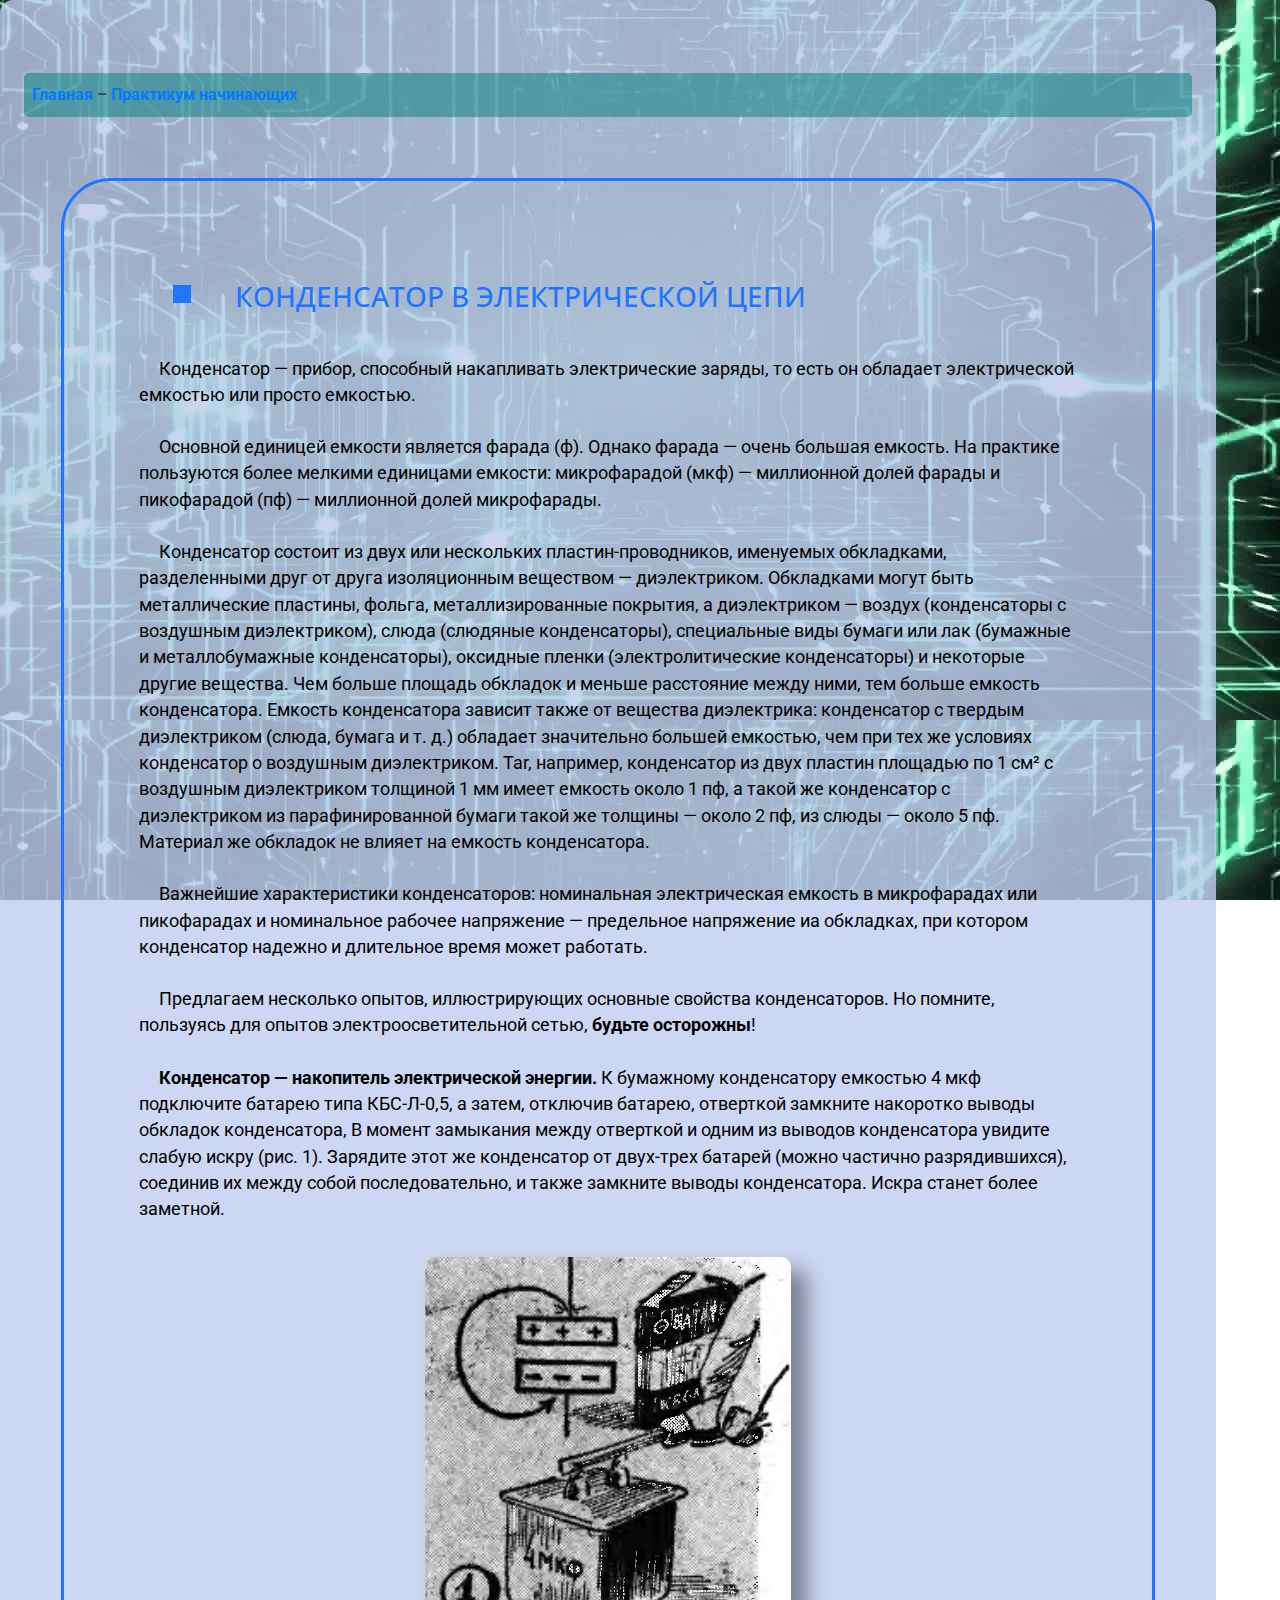
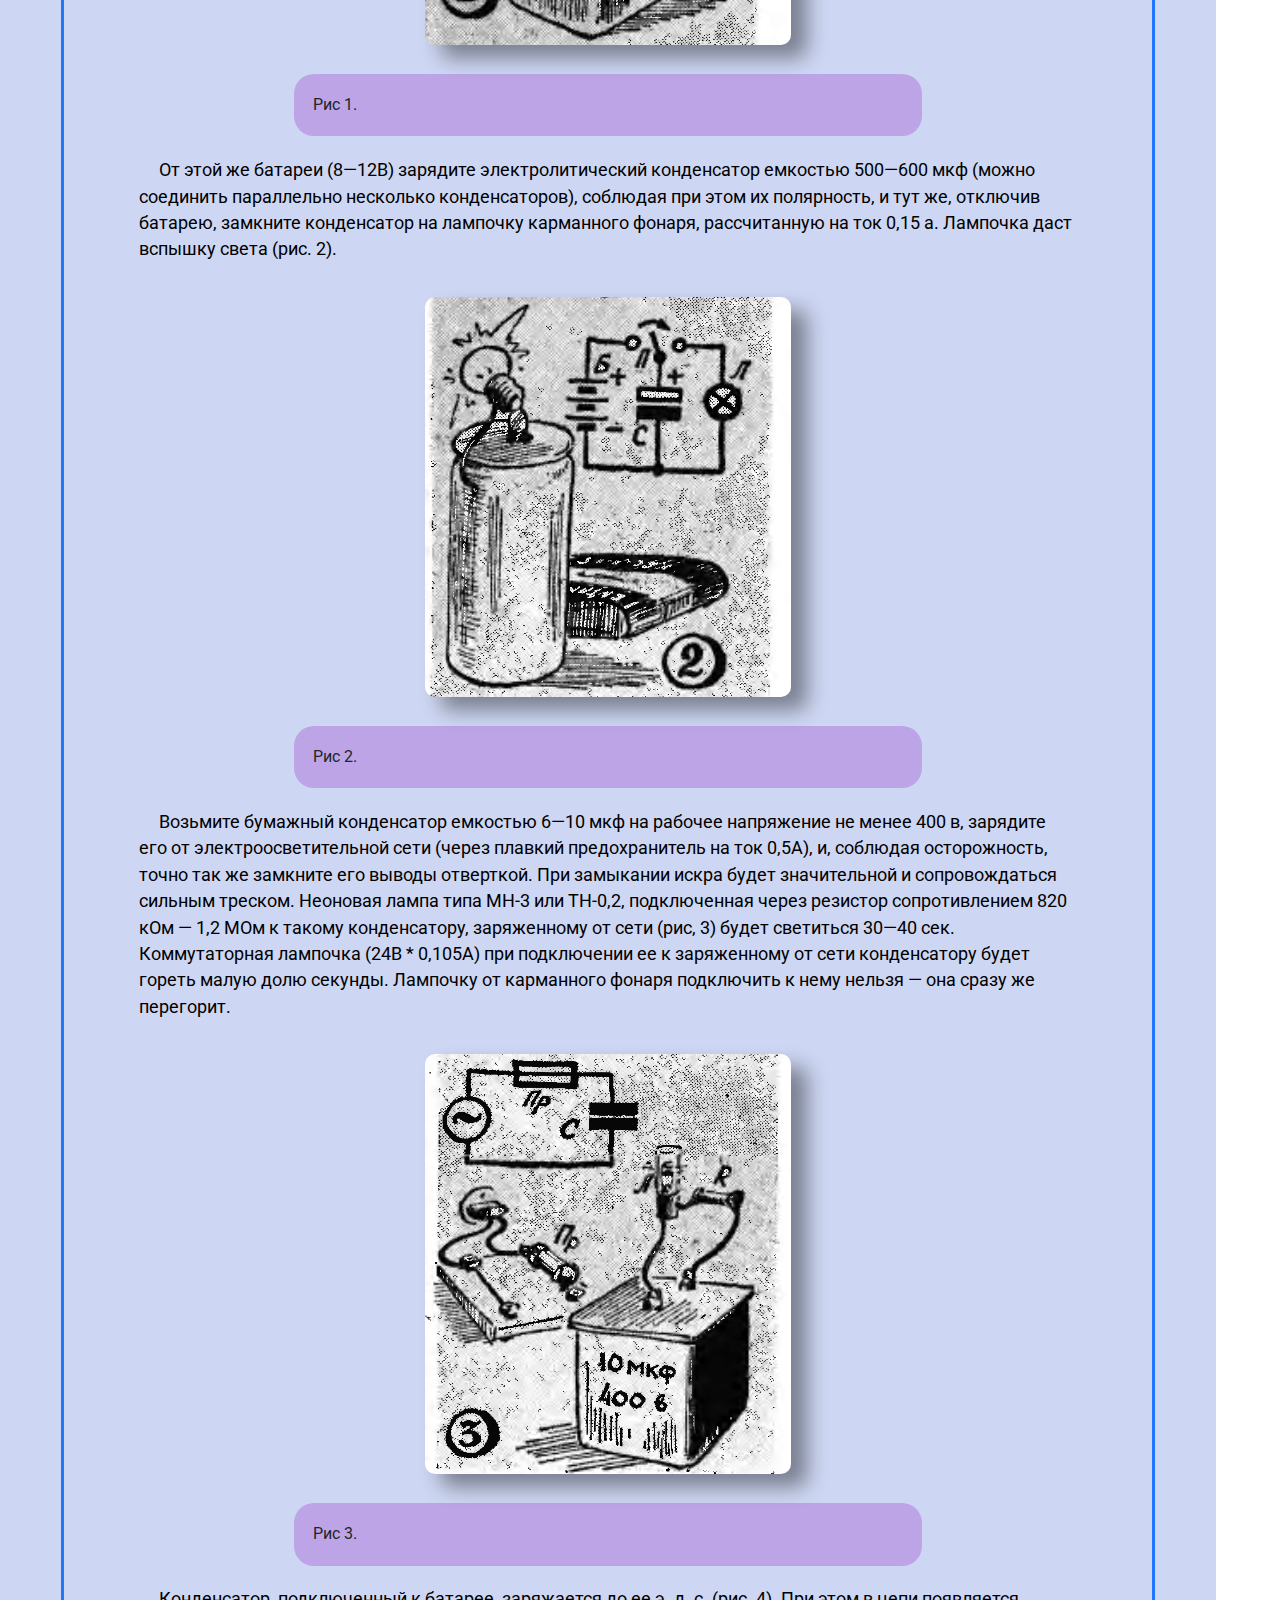
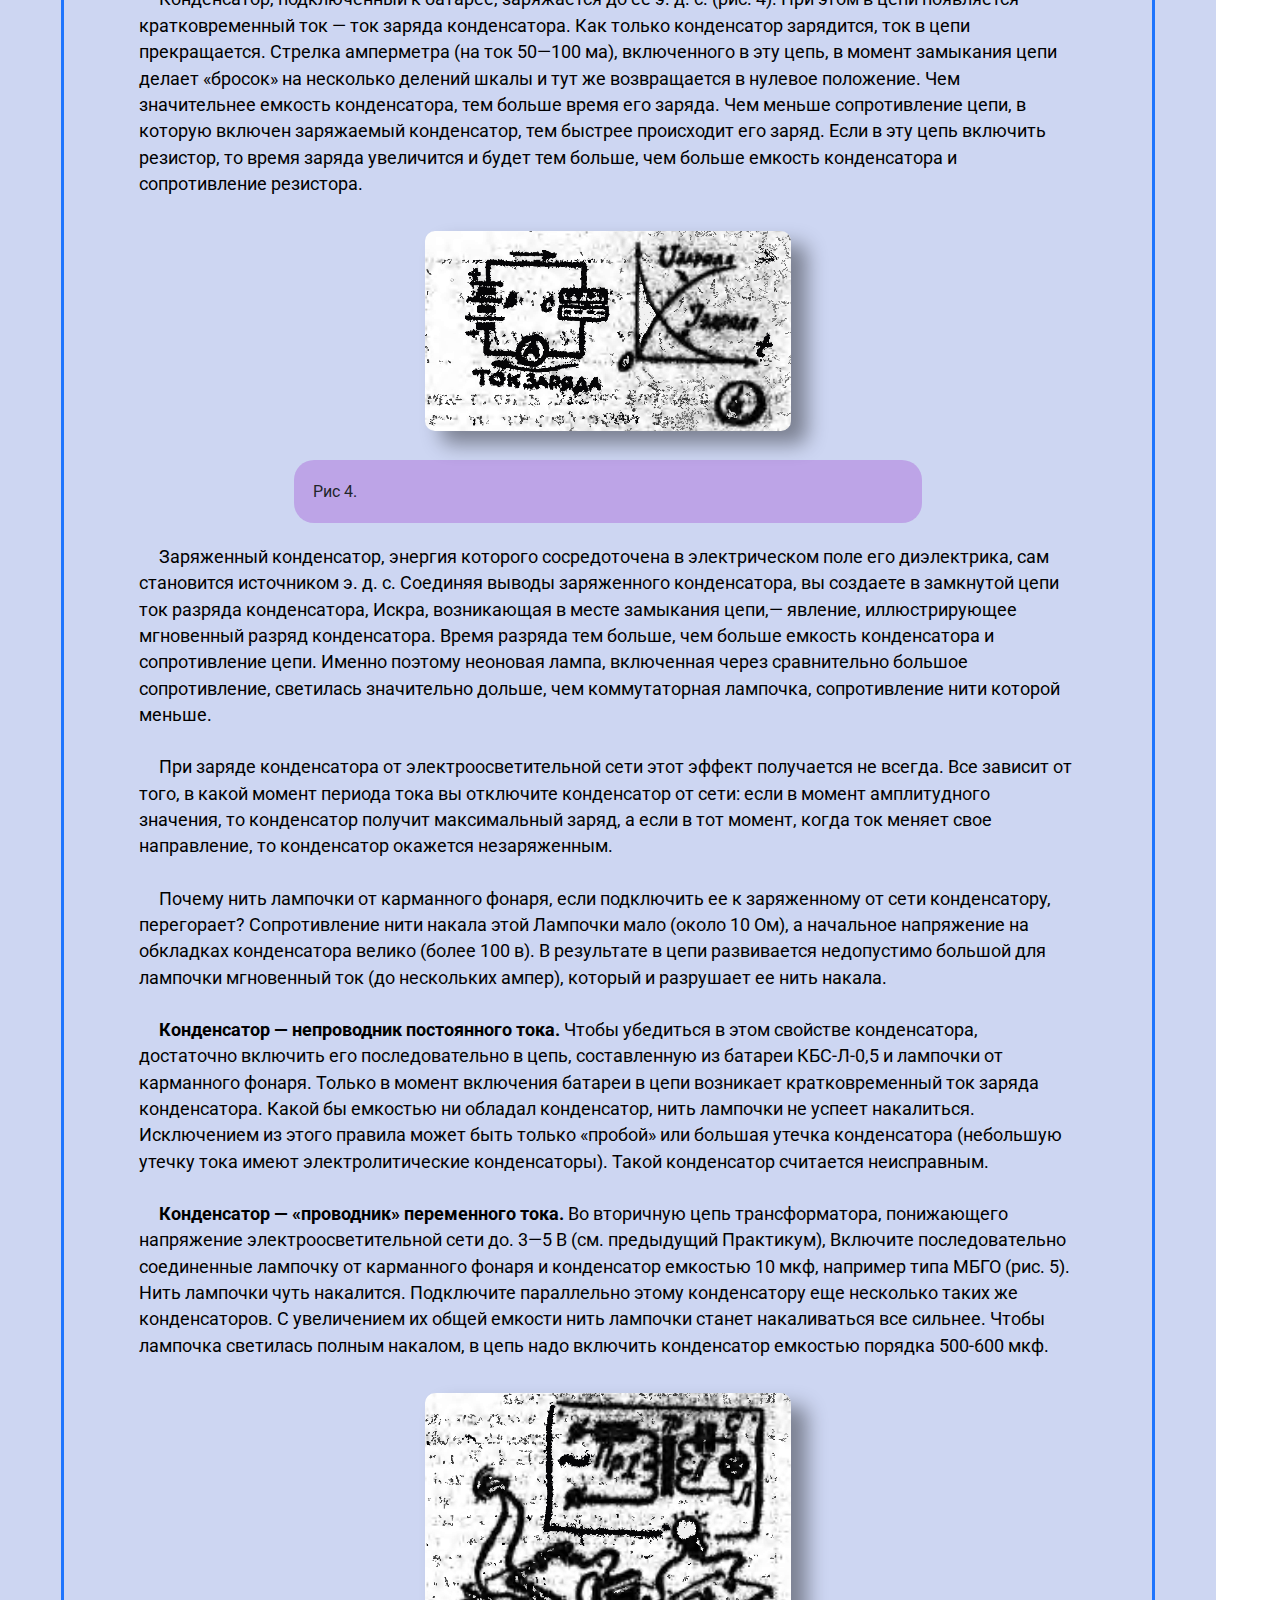
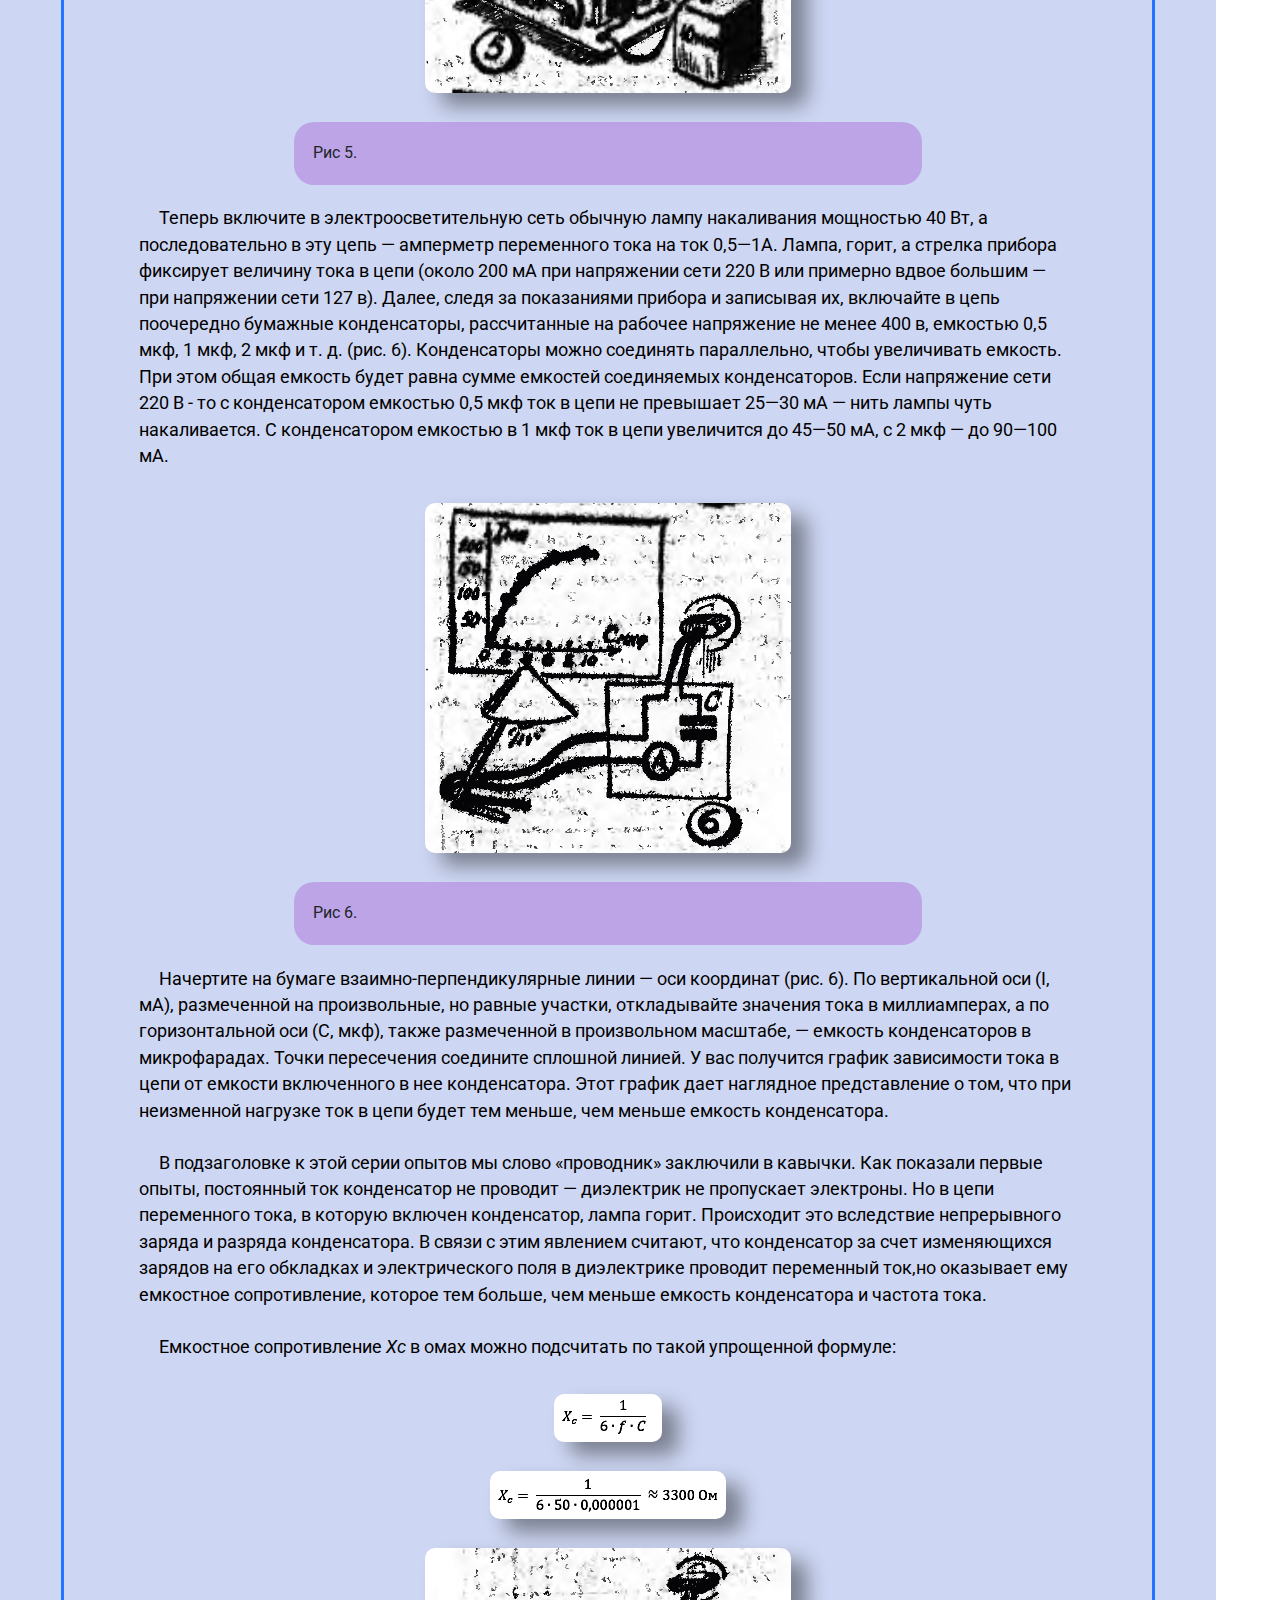
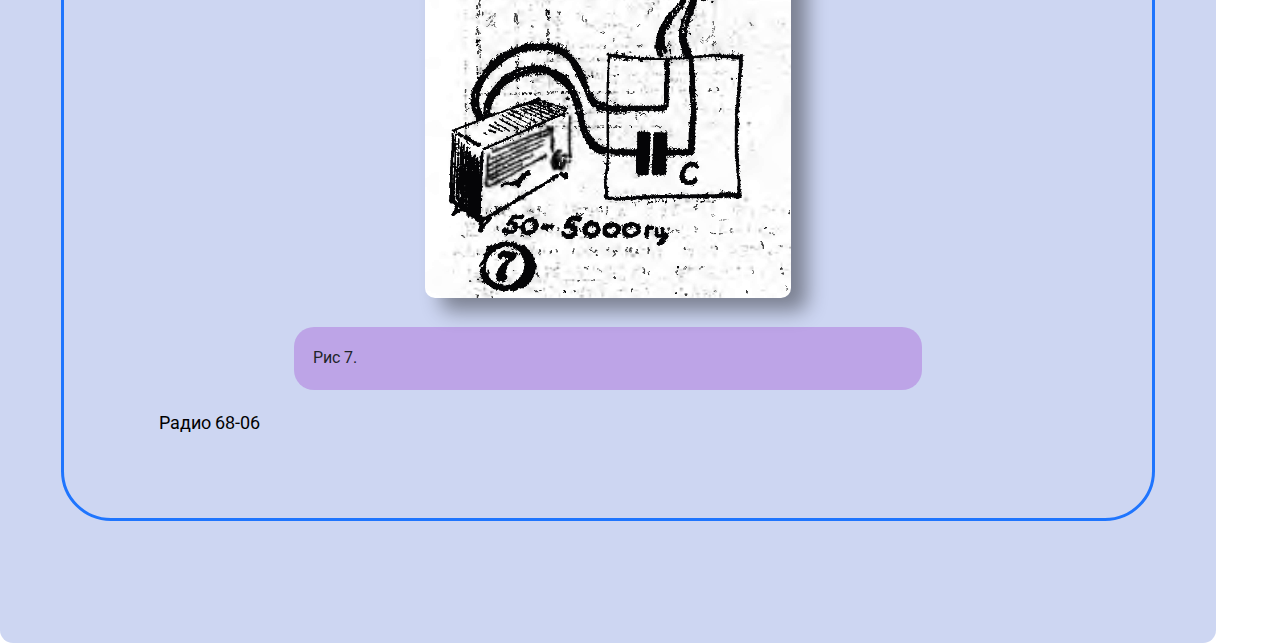
<file: topics01/03.html>
<!DOCTYPE html>
<html lang="ru">
<head>
	<title>ПРАКТИКУМ НАЧИНАЮЩИХ - Конденсатор в электрической цепи</title>
	<meta charset="UTF-8">
	<meta name="viewport" content="width=device-width, initial-scale=1">
	<link rel="stylesheet" href="../style.css">
	<!-- Bootstrap try... -->
<link rel="stylesheet" href="https://stackpath.bootstrapcdn.com/bootstrap/4.3.1/css/bootstrap.min.css" integrity="sha384-ggOyR0iXCbMQv3Xipma34MD+dH/1fQ784/j6cY/iJTQUOhcWr7x9JvoRxT2MZw1T" crossorigin="anonymous">
<script src="https://stackpath.bootstrapcdn.com/bootstrap/4.3.1/js/bootstrap.min.js" integrity="sha384-JjSmVgyd0p3pXB1rRibZUAYoIIy6OrQ6VrjIEaFf/nJGzIxFDsf4x0xIM+B07jRM" crossorigin="anonymous"></script>
<!-- ...! -->
	<link href="https://fonts.googleapis.com/css?family=Open+Sans" rel="stylesheet">
	<link href="https://fonts.googleapis.com/css?family=Roboto" rel="stylesheet">
</head>
<body>
<header>
	
</header>
<div class="content">
<div class="breadcrumbs">
	<a href="index.html">Главная</a>  – <a href="../topics01/index.html">Практикум начинающих</a>
</div>

<div class="theory">
<h3>КОНДЕНСАТОР В ЭЛЕКТРИЧЕСКОЙ ЦЕПИ</h3>
<p>Конденсатор — прибор, способный накапливать электрические заряды, то есть он обладает электрической емкостью или просто емкостью.</p>
<p>Основной единицей емкости является фарада (ф). Однако фарада — очень большая емкость. На практике пользуются более мелкими единицами емкости: микрофарадой (мкф) — миллионной долей фарады и пикофарадой (пф) — миллионной долей микрофарады.</p>
<p>Конденсатор состоит из двух или нескольких пластин-проводников, именуемых обкладками, разделенными друг от друга изоляционным веществом — диэлектриком. Обкладками могут быть металлические пластины, фольга, металлизированные покрытия, а диэлектриком — воздух (конденсаторы с воздушным диэлектриком), слюда (слюдяные конденсаторы), специальные виды бумаги или лак (бумажные и металлобумажные конденсаторы), оксидные пленки (электролитические конденсаторы) и некоторые другие вещества. Чем больше площадь обкладок и меньше расстояние между ними, тем больше емкость конденсатора. Емкость конденсатора зависит также от вещества диэлектрика: конденсатор с твердым диэлектриком (слюда, бумага и т. д.) обладает значительно большей емкостью, чем при тех же условиях  конденсатор о воздушным диэлектриком. Tar, например, конденсатор из двух пластин площадью по 1 см² с воздушным диэлектриком толщиной 1 мм имеет емкость около 1 пф, а такой же конденсатор с диэлектриком из парафинированной бумаги такой же толщины — около 2 пф, из слюды — около 5 пф. Материал же обкладок не влияет на емкость конденсатора.</p>
<p>Важнейшие характеристики конденсаторов: номинальная электрическая емкость в микрофарадах или пикофарадах и номинальное рабочее напряжение — предельное напряжение иа обкладках, при котором конденсатор надежно и длительное время может работать.</p>
<p>Предлагаем несколько опытов, иллюстрирующих основные свойства конденсаторов. Но помните, пользуясь для опытов электроосветительной
сетью, <strong>будьте осторожны</strong>!</p>
<p><strong>Конденсатор — накопитель электрической энергии.</strong> К бумажному конденсатору емкостью 4 мкф подключите батарею типа КБС-Л-0,5, а затем, отключив батарею, отверткой замкните накоротко выводы обкладок конденсатора, В момент замыкания между отверткой и одним из выводов конденсатора увидите слабую искру (рис. 1). Зарядите этот же конденсатор от двух-трех батарей (можно частично разрядившихся), соединив их между собой последовательно, и также замкните выводы конденсатора. Искра станет более заметной.</p>
<figure>
<img src="../img/img013.png" alt="">
<figcaption>Рис 1. </figcaption>
</figure>
<p>От этой же батареи (8—12В) зарядите электролитический конденсатор емкостью 500—600 мкф (можно соединить параллельно несколько конденсаторов), соблюдая при этом их полярность, и тут же, отключив батарею, замкните конденсатор на лампочку карманного фонаря, рассчитанную на ток 0,15 а. Лампочка даст вспышку света (рис. 2).</p>
<figure>
<img src="../img/img014.png" alt="">
<figcaption>Рис 2. </figcaption>
</figure>
<p>Возьмите бумажный конденсатор емкостью 6—10 мкф на рабочее напряжение не менее 400 в, зарядите его от электроосветительной сети (через плавкий предохранитель на ток 0,5А), и, соблюдая осторожность, точно так же замкните его выводы отверткой. При замыкании искра будет значительной и сопровождаться сильным треском. Неоновая лампа типа МН-3 или ТН-0,2, подключенная через резистор сопротивлением 820 кОм — 1,2 МОм к такому конденсатору, заряженному от сети (рис, 3) будет светиться 30—40 сек. Коммутаторная лампочка (24В * 0,105А) при подключении ее к заряженному от сети конденсатору будет гореть малую долю секунды. Лампочку от карманного фонаря подключить к  нему нельзя — она сразу же перегорит.</p>
<figure>
<img src="../img/img015.png" alt="">
<figcaption>Рис 3. </figcaption>
</figure>
<p>Конденсатор, подключенный к батарее, заряжается до ее э. д. с.
(рис. 4). При этом в цепи появляется кратковременный ток — ток заряда конденсатора. Как только конденсатор зарядится, ток в цепи прекращается. Стрелка амперметра (на ток 50—100 ма), включенного в эту цепь, в момент замыкания цепи делает «бросок» на несколько делений шкалы и тут же возвращается в нулевое положение. Чем значительнее емкость конденсатора, тем больше время его заряда. Чем меньше сопротивление цепи, в которую включен заряжаемый конденсатор, тем быстрее происходит его заряд. Если в эту цепь включить резистор, то 
время заряда увеличится и будет тем больше, чем больше емкость конденсатора и сопротивление резистора.</p>
<figure>
<img src="../img/img016.png" alt="">
<figcaption>Рис 4. </figcaption>
</figure>
<p>Заряженный конденсатор, энергия которого сосредоточена в электрическом поле его диэлектрика, сам становится источником э. д. с. Соединяя выводы заряженного конденсатора, вы создаете в замкнутой цепи ток разряда конденсатора, Искра, возникающая в месте замыкания цепи,— явление, иллюстрирующее мгновенный разряд конденсатора. Время разряда тем больше, чем больше емкость конденсатора и сопротивление цепи. Именно поэтому неоновая лампа, включенная через сравнительно большое сопротивление, светилась значительно дольше, чем коммутаторная лампочка, сопротивление нити которой меньше.</p>
<p>При заряде конденсатора от электроосветительной сети этот эффект получается не всегда. Все зависит от того, в какой момент периода тока вы отключите конденсатор от сети: если в момент амплитудного значения, то конденсатор получит максимальный заряд, а если в тот момент, когда ток меняет свое направление, то конденсатор окажется незаряженным.</p>
<p>Почему нить лампочки от карманного фонаря, если подключить ее к заряженному от сети конденсатору, перегорает? Сопротивление нити накала этой Лампочки мало (около 10 Ом), а начальное напряжение на
обкладках конденсатора велико (более 100 в). В результате в цепи развивается недопустимо большой для лампочки мгновенный ток (до нескольких ампер), который и разрушает ее нить накала.</p>
<p><strong>Конденсатор — непроводник постоянного тока. </strong>Чтобы убедиться в этом свойстве конденсатора, достаточно включить его последовательно в цепь, составленную из батареи КБС-Л-0,5 и лампочки от карманного фонаря. Только в момент включения батареи в цепи возникает кратковременный ток заряда конденсатора. Какой бы емкостью ни обладал конденсатор, нить лампочки не успеет накалиться. Исключением из этого правила может быть только «пробой» или большая утечка конденсатора (небольшую утечку тока имеют электролитические конденсаторы). Такой
конденсатор считается неисправным.</p>
<p><strong>Конденсатор — «проводник» переменного тока.</strong> Во вторичную цепь трансформатора, понижающего напряжение электроосветительной сети до. 3—5 В (см. предыдущий Практикум), Включите последовательно соединенные лампочку от карманного фонаря и конденсатор емкостью 10 мкф, например типа МБГО (рис. 5). Нить лампочки чуть накалится. Подключите параллельно этому конденсатору еще несколько таких же конденсаторов. С увеличением их общей емкости нить лампочки станет накаливаться все сильнее. Чтобы лампочка светилась полным накалом, в цепь  надо включить конденсатор емкостью порядка 500-600 мкф.</p>
<figure>
<img src="../img/img017.png" alt="">
<figcaption>Рис 5. </figcaption>
</figure>
<p>Теперь включите в электроосветительную сеть обычную лампу накаливания мощностью 40 Вт, а последовательно в эту цепь — амперметр переменного тока на ток 0,5—1А. Лампа, горит, а стрелка прибора фиксирует величину тока в цепи (около 200 мА при напряжении сети 220 В или примерно вдвое большим — при напряжении сети 127 в). Далее, следя за показаниями прибора и записывая их, включайте в цепь поочередно бумажные конденсаторы, рассчитанные на рабочее напряжение не менее 400 в, емкостью 0,5 мкф, 1 мкф, 2 мкф и т. д. (рис. 6). Конденсаторы можно соединять параллельно, чтобы увеличивать емкость. При этом общая емкость будет равна сумме емкостей соединяемых конденсаторов. Если напряжение сети 220 В - то с конденсатором емкостью 0,5 мкф ток в цепи не превышает 25—30 мА — нить лампы чуть накаливается. С конденсатором емкостью в 1 мкф ток в цепи увеличится до 45—50 мА, с 2 мкф — до 90—100 мА.</p>
<figure>
<img src="../img/img018.png" alt="">
<figcaption>Рис 6. </figcaption>
</figure>
<p>Начертите на бумаге взаимно-перпендикулярные линии — оси координат (рис. 6). По вертикальной оси (I, мА), размеченной на произвольные, но равные участки, откладывайте значения тока в миллиамперах, а по горизонтальной оси (С, мкф), также размеченной в произвольном масштабе, — емкость конденсаторов в  микрофарадах. Точки пересечения соедините сплошной линией. У вас получится график зависимости тока в цепи от емкости включенного в нее конденсатора. Этот график дает наглядное представление о том, что при неизменной нагрузке ток в цепи будет тем меньше, чем меньше емкость конденсатора.</p>
<p>В подзаголовке к этой серии опытов мы слово «проводник» заключили в кавычки. Как показали первые опыты, постоянный ток конденсатор не проводит — диэлектрик не пропускает электроны. Но в цепи переменного тока, в которую включен конденсатор, лампа горит. Происходит это вследствие непрерывного заряда и разряда конденсатора. В связи с этим явлением считают, что конденсатор за счет изменяющихся зарядов на его обкладках и электрического поля в диэлектрике проводит переменный ток,но оказывает ему емкостное сопротивление, которое тем больше, чем меньше емкость конденсатора и частота тока.</p>
<p>Емкостное сопротивление <i>Xc</i> в омах можно подсчитать по такой упрощенной формуле:</p>
<figure>
<img src="../img/f001.png" alt="">
</figure>

<figure>
<img src="../img/f002.png" alt="">
</figure>


<figure>
<img src="../img/img019.png" alt="">
<figcaption>Рис 7. </figcaption>
</figure>

<p class="numsrc">
Радио 68-06
</p>
</div>
</div>
</body>
</html>
</file>
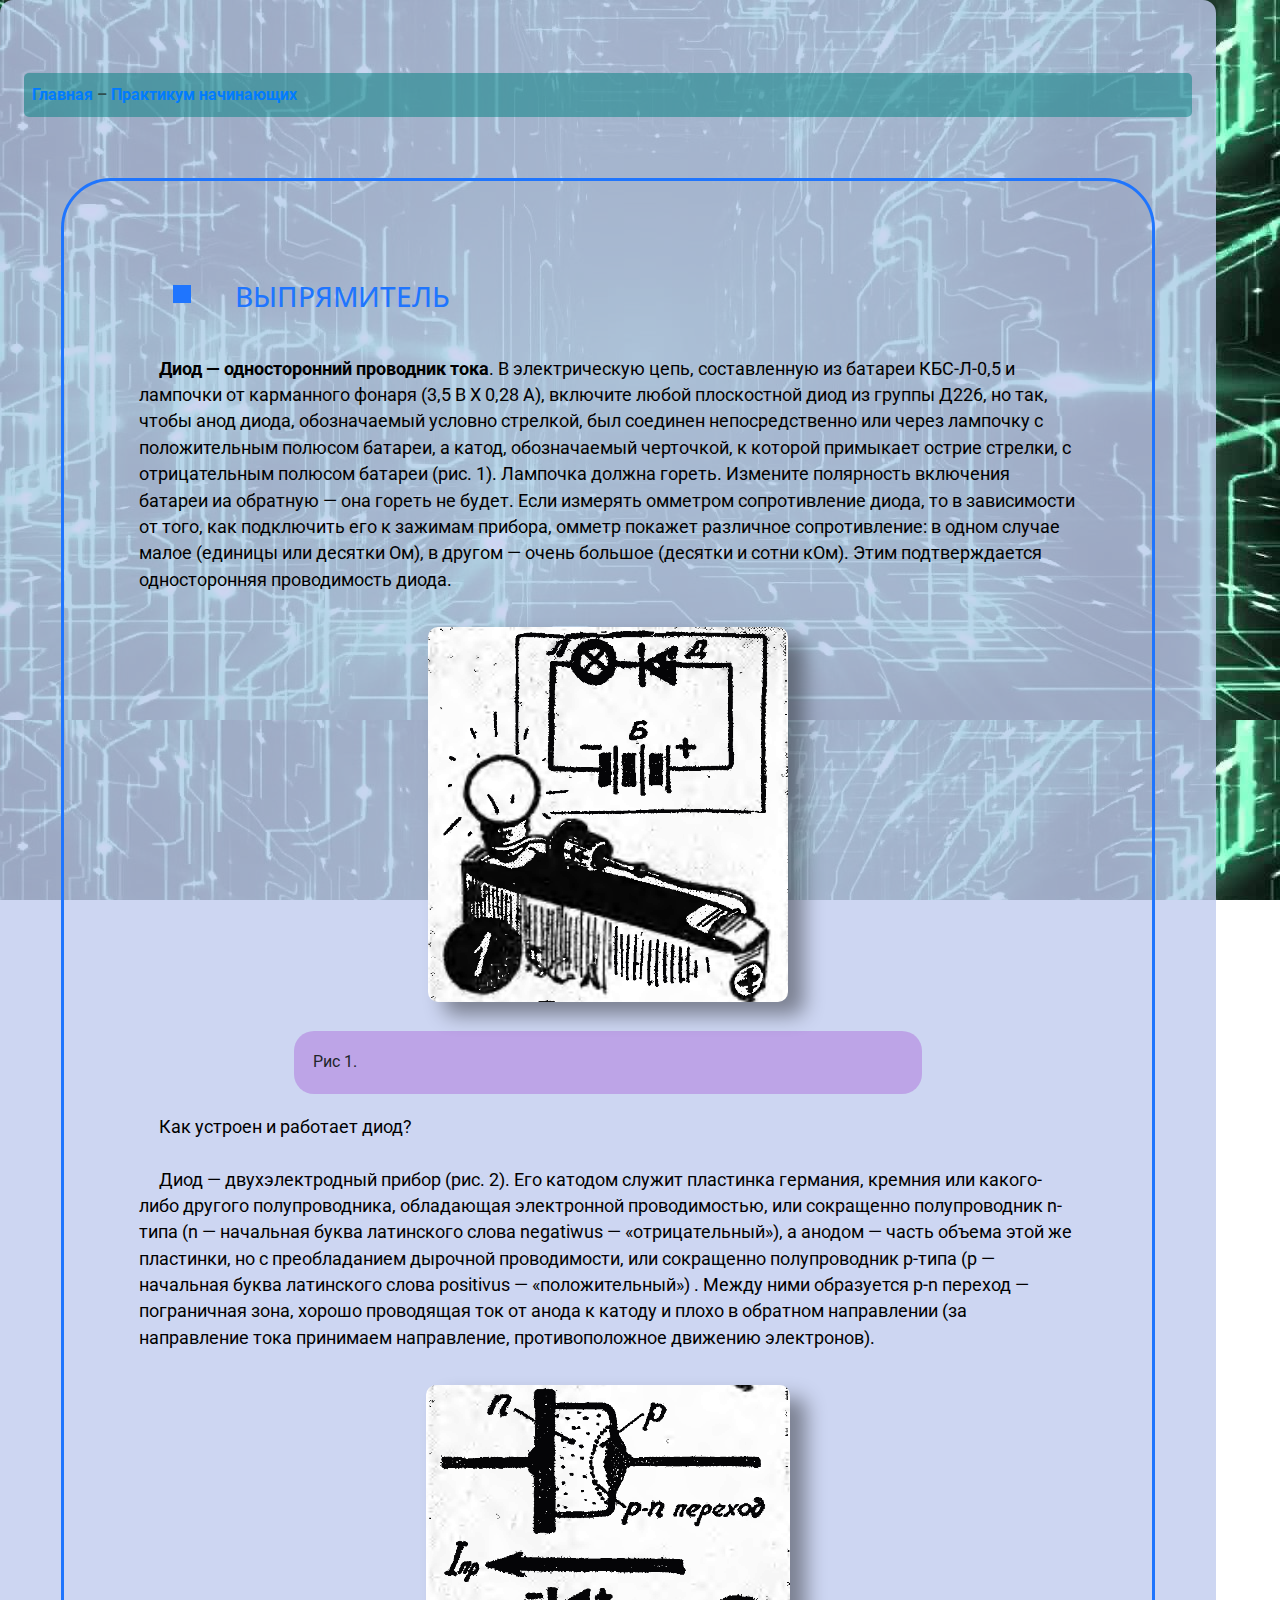
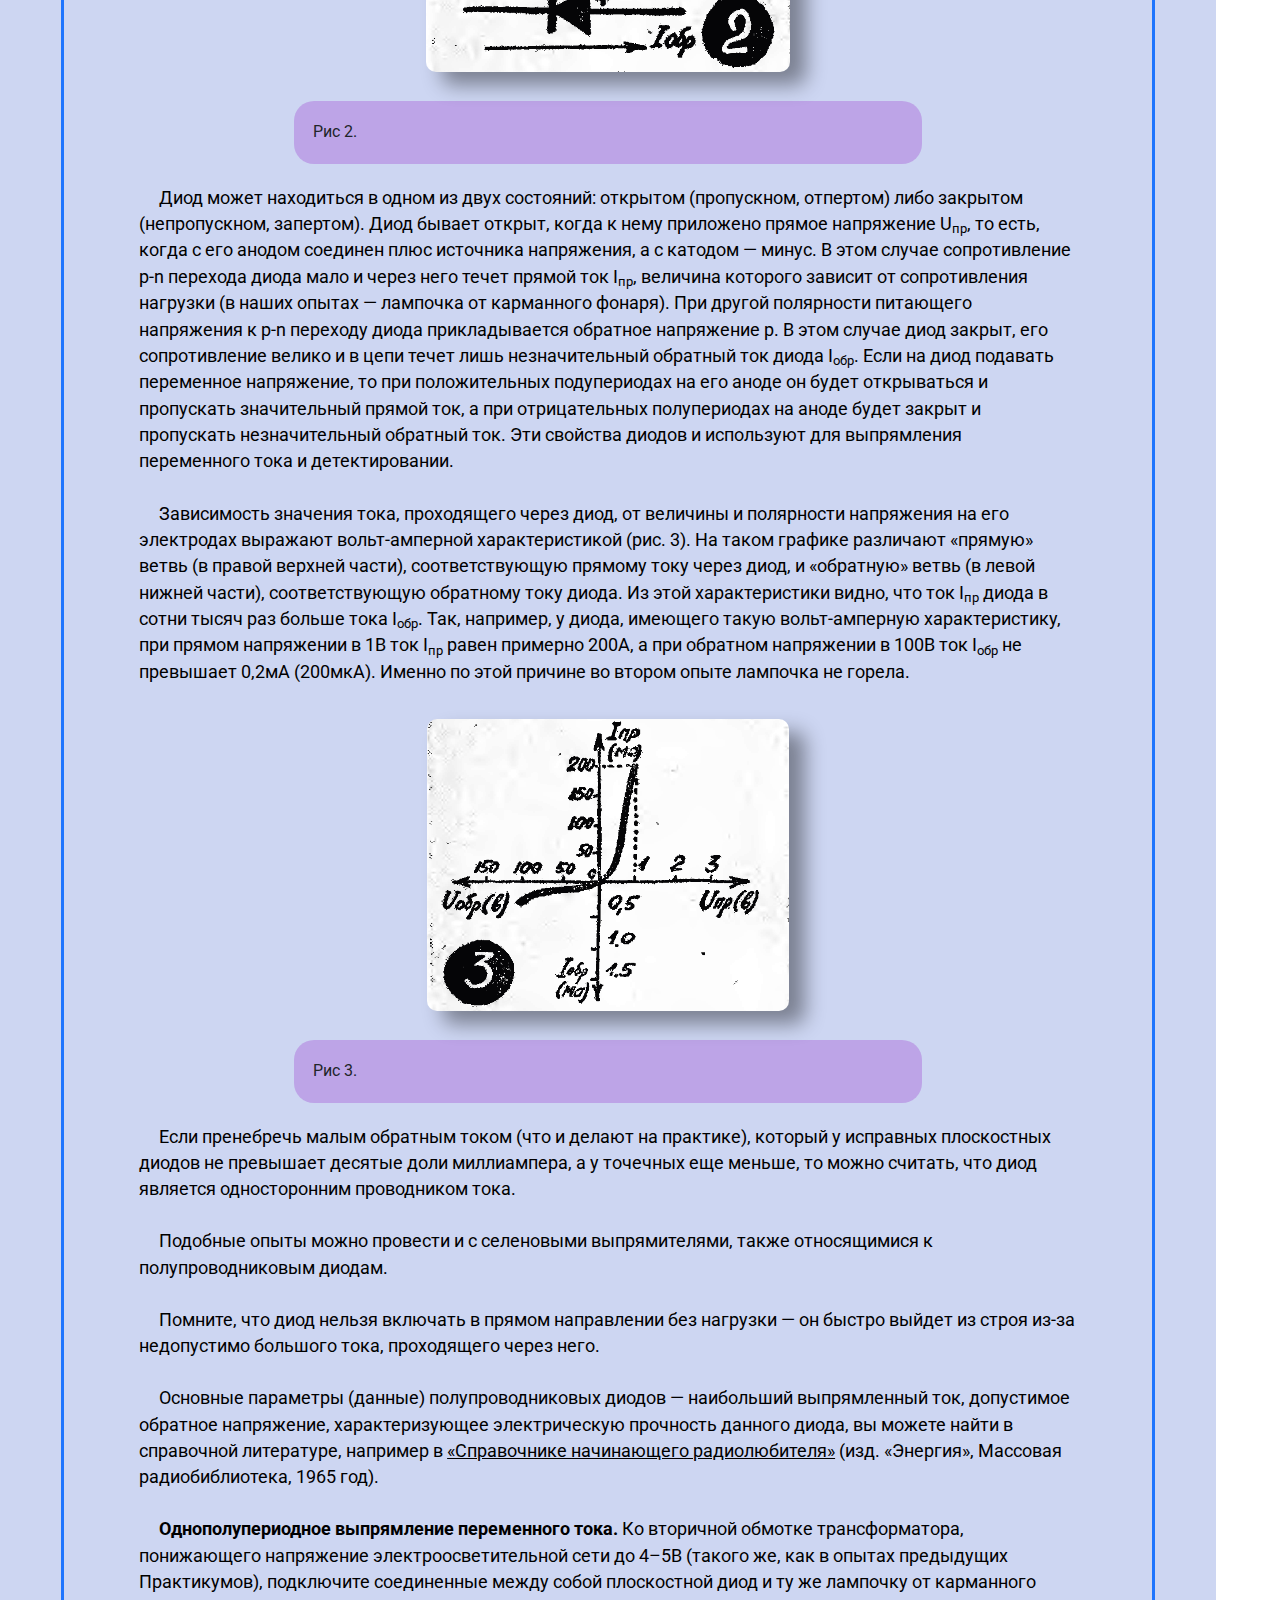
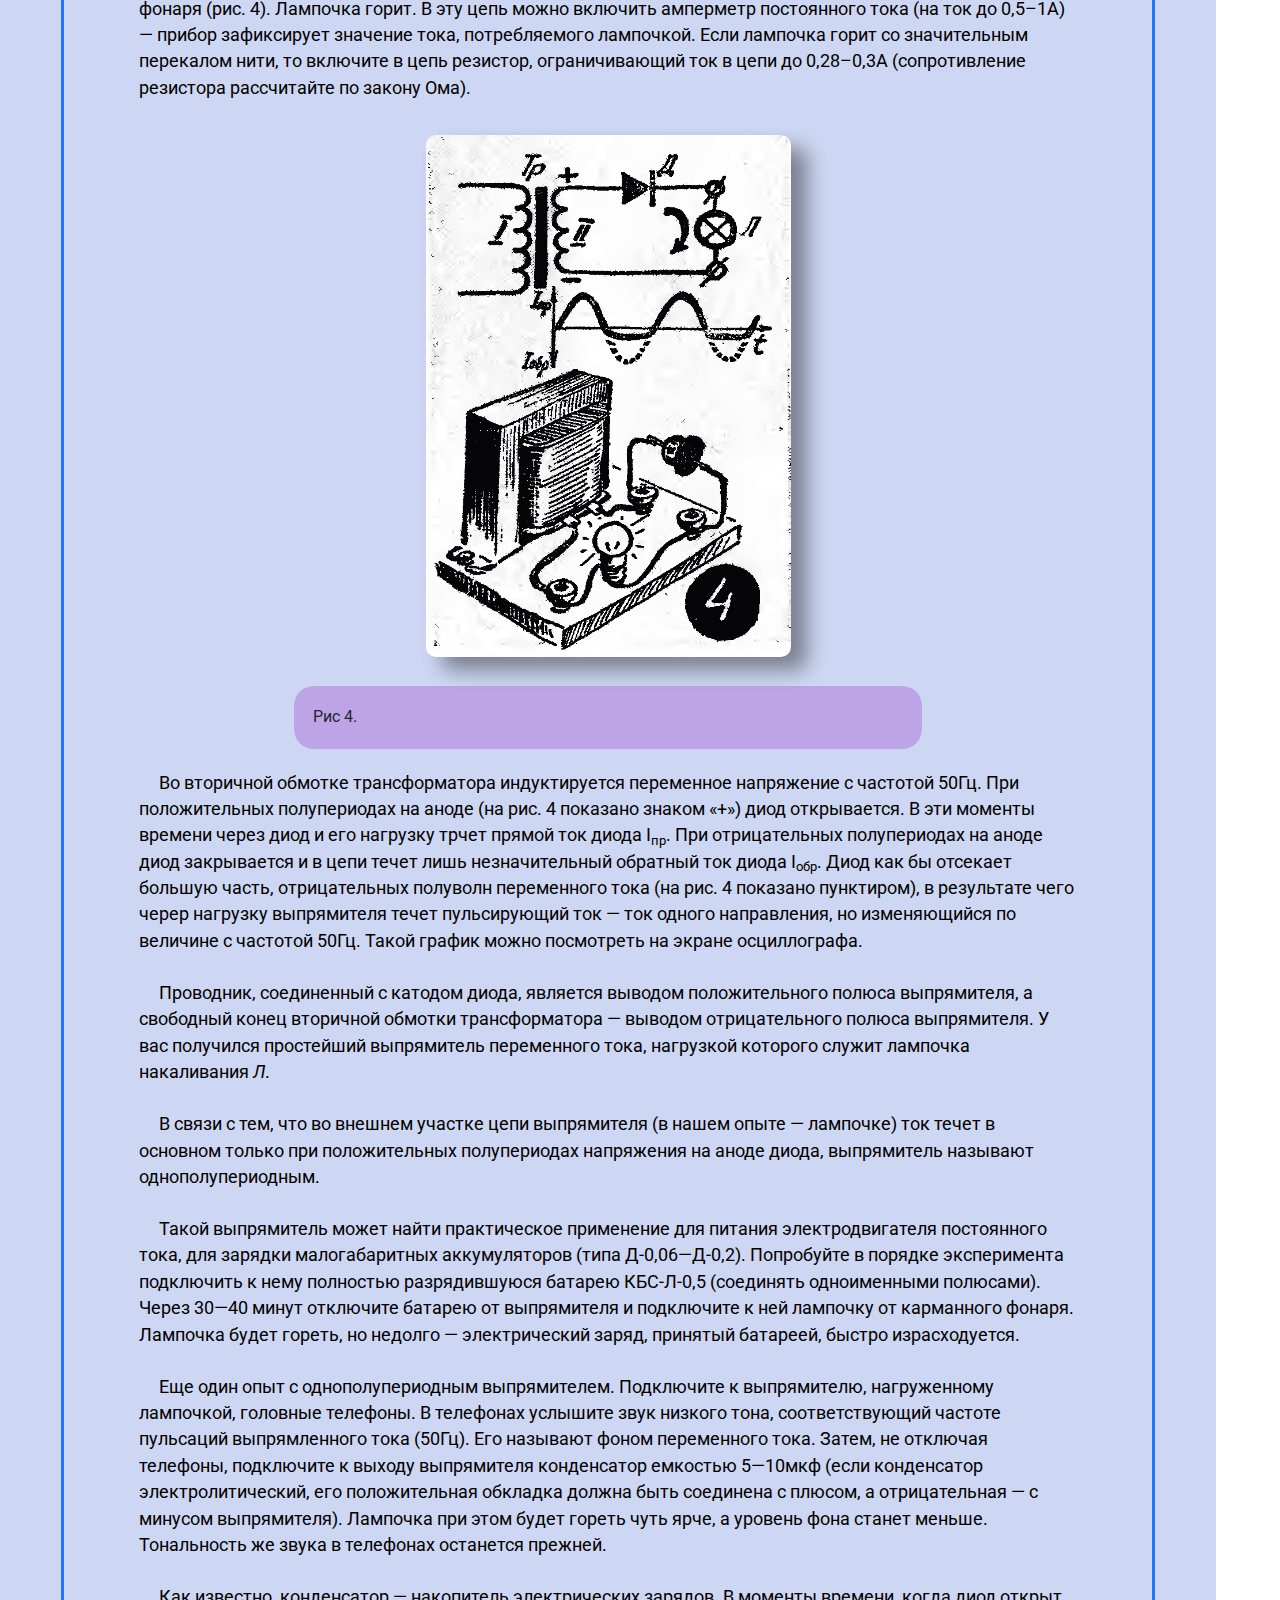
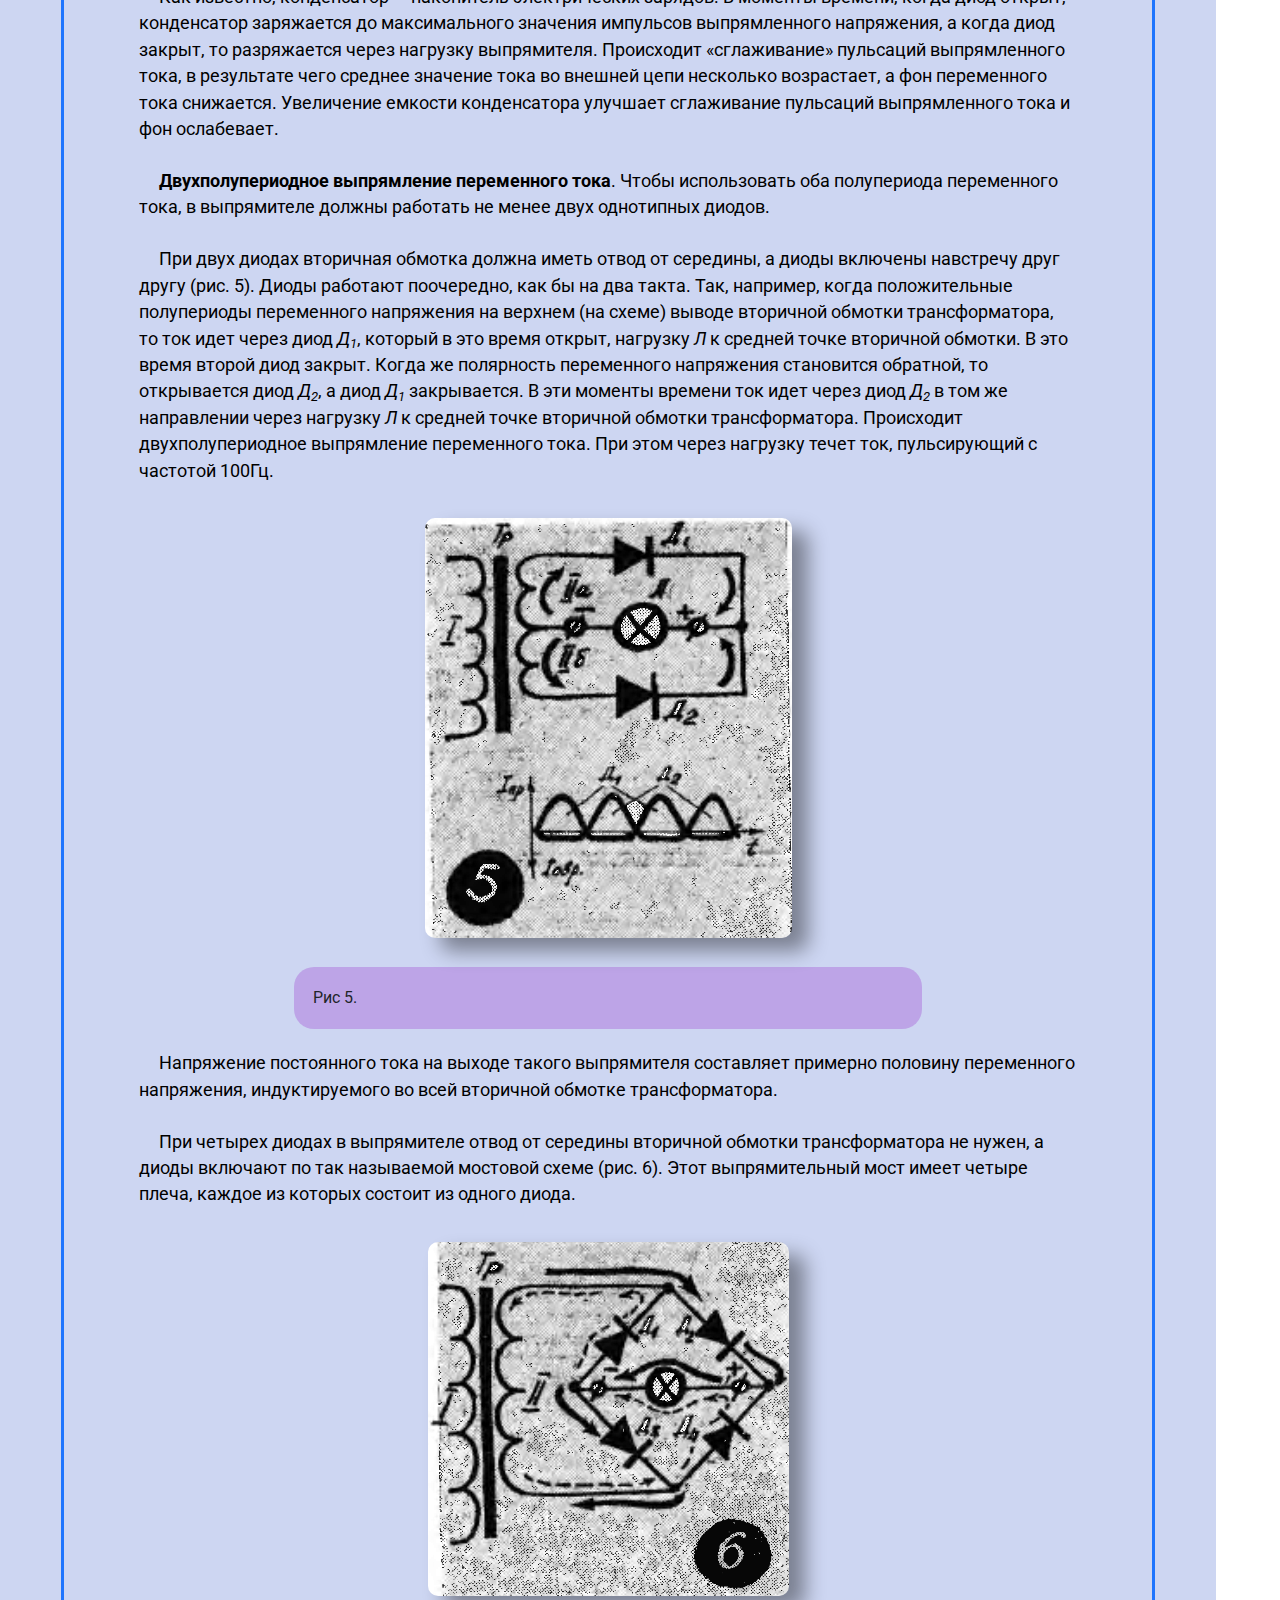
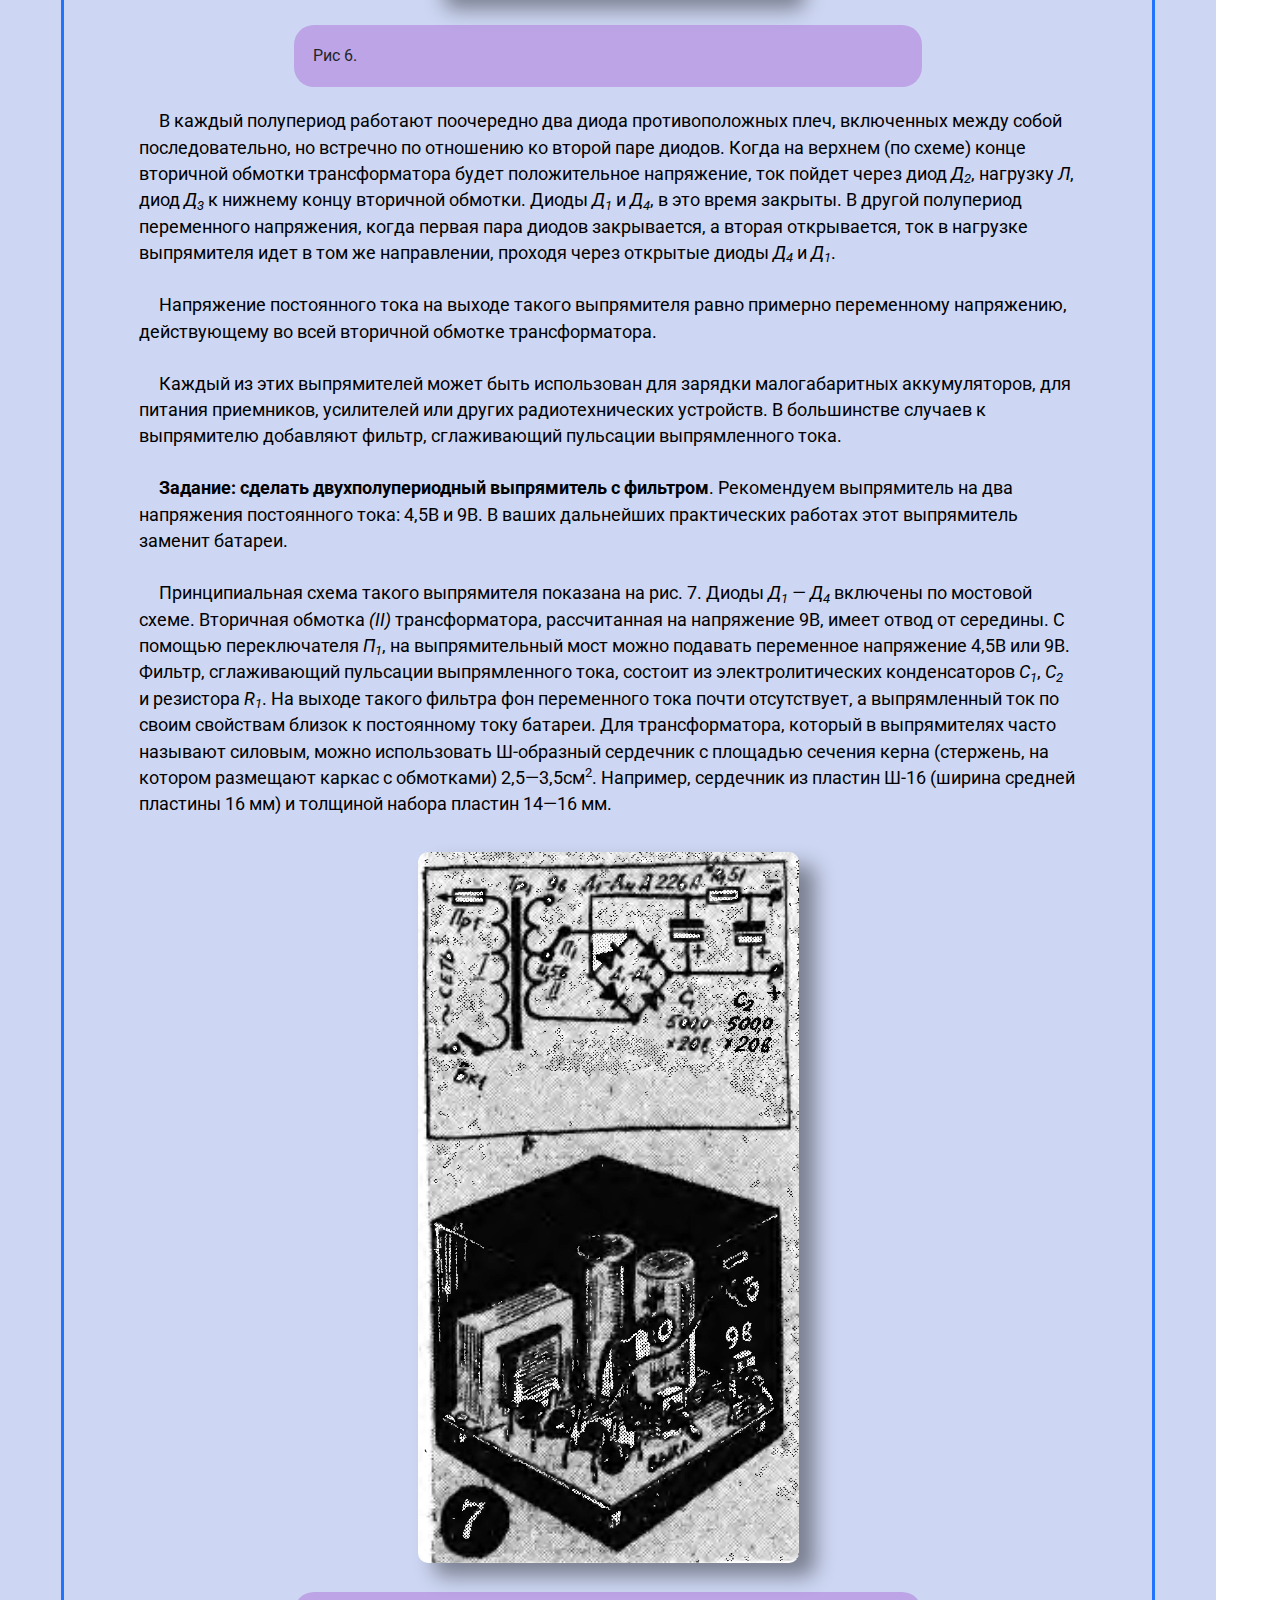
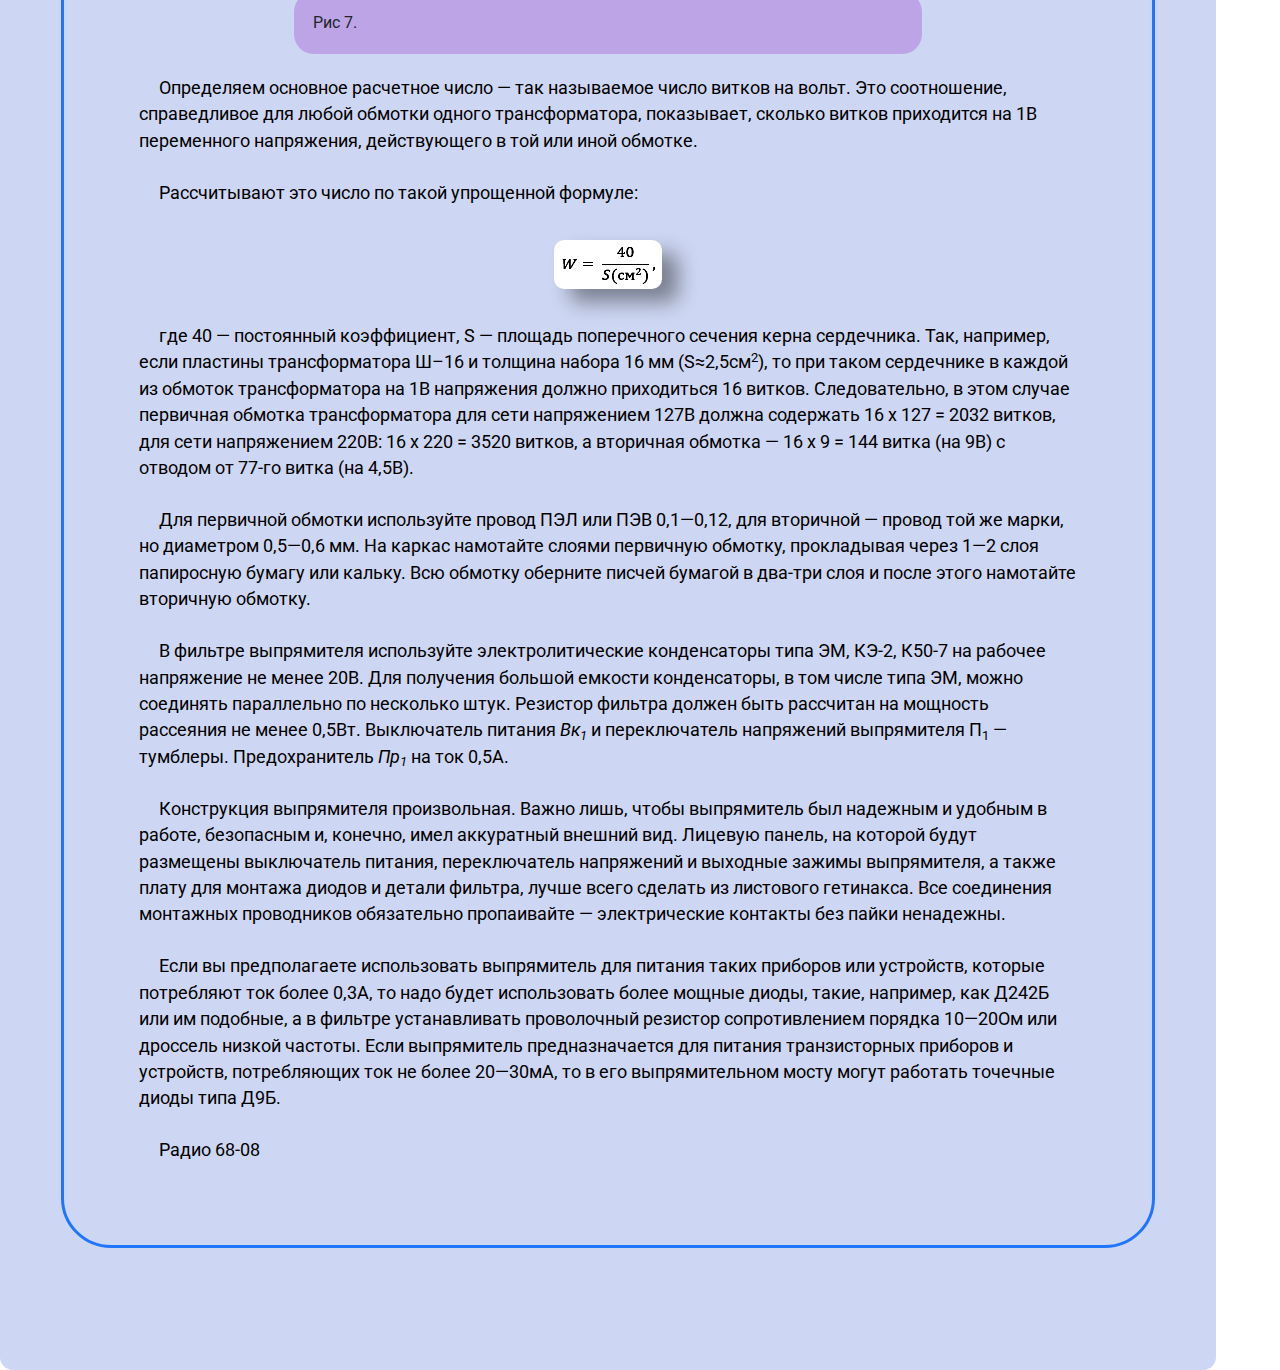
<file: topics01/04.html>
<!DOCTYPE html>
<html lang="ru">
<head>
	<title>ПРАКТИКУМ НАЧИНАЮЩИХ - Выпрямитель</title>
	<meta charset="UTF-8">
	<meta name="viewport" content="width=device-width, initial-scale=1">
	<link rel="stylesheet" href="../style.css">
	<!-- Bootstrap try... -->
<link rel="stylesheet" href="https://stackpath.bootstrapcdn.com/bootstrap/4.3.1/css/bootstrap.min.css" integrity="sha384-ggOyR0iXCbMQv3Xipma34MD+dH/1fQ784/j6cY/iJTQUOhcWr7x9JvoRxT2MZw1T" crossorigin="anonymous">
<script src="https://stackpath.bootstrapcdn.com/bootstrap/4.3.1/js/bootstrap.min.js" integrity="sha384-JjSmVgyd0p3pXB1rRibZUAYoIIy6OrQ6VrjIEaFf/nJGzIxFDsf4x0xIM+B07jRM" crossorigin="anonymous"></script>
<!-- ...! -->
	<link href="https://fonts.googleapis.com/css?family=Open+Sans" rel="stylesheet">
	<link href="https://fonts.googleapis.com/css?family=Roboto" rel="stylesheet">
<!--  -->
	<meta name="viewport" content="width=600, user-scalable=yes">

</head>
<body>
<header>
	
</header>
<div class="content">
<div class="breadcrumbs">
	<a href="index.html">Главная</a>  – <a href="../topics01/index.html">Практикум начинающих</a>
</div>

<div class="theory">
<h3>ВЫПРЯМИТЕЛЬ</h3>
<p><strong>Диод — односторонний проводник тока</strong>. В электрическую цепь, составленную из батареи КБС-Л-0,5 и лампочки от карманного фонаря (3,5 В X 0,28 А),	включите любой плоскостной диод из группы Д226, но так, чтобы анод диода, обозначаемый условно стрелкой, был соединен непосредственно или через лампочку с положительным полюсом батареи, а катод, обозначаемый черточкой, к которой примыкает острие стрелки, с отрицательным полюсом батареи (рис. 1). Лампочка должна гореть. Измените полярность включения батареи иа обратную — она гореть не будет. Если измерять омметром сопротивление диода, то в зависимости от того, как подключить его к зажимам прибора, омметр покажет различное сопротивление:	в одном случае малое (единицы или десятки Ом), в другом — очень большое (десятки и сотни кОм). Этим подтверждается односторонняя проводимость диода. </p>
<figure>
<img src="../img/img020.png" alt="">
<figcaption>Рис 1. </figcaption>
</figure>
<p>Как устроен и работает диод?</p>
<p>Диод — двухэлектродный прибор (рис. 2). Его катодом служит пластинка германия, кремния или какого-либо другого полупроводника, обладающая электронной проводимостью, или сокращенно полупроводник n-типа (n — начальная буква латинского слова negatiwus — «отрицательный»), а анодом — часть объема этой же пластинки, но с преобладанием дырочной проводимости, или сокращенно полупроводник p-типа (р — начальная буква латинского слова positivus — «положительный») . Между ними образуется р-n переход — пограничная зона, хорошо проводящая ток от анода к катоду и плохо в обратном направлении (за направление тока принимаем направление, противоположное движению электронов).</p>
<figure>
<img src="../img/img021.png" alt="">
<figcaption>Рис 2. </figcaption>
</figure>
<p>Диод может находиться в одном из двух состояний: открытом (пропускном, отпертом) либо закрытом (непропускном, запертом). Диод бывает открыт, когда к нему приложено прямое напряжение U<sub>пр</sub>, то есть, когда с его анодом соединен плюс источника напряжения, а с катодом — минус. В этом случае сопротивление р-n перехода диода мало и через него течет прямой ток I<sub>пр</sub>, величина которого зависит от сопротивления нагрузки (в наших опытах — лампочка от карманного фонаря). При другой полярности питающего напряжения к р-n переходу диода прикладывается обратное напряжение р. В этом случае диод закрыт, его сопротивление велико и в цепи течет лишь незначительный обратный ток диода I<sub>обр</sub>. Если на диод подавать переменное напряжение, то при положительных подупериодах на его аноде он будет открываться и пропускать значительный прямой ток, а при отрицательных полупериодах на аноде будет закрыт и пропускать незначительный обратный ток. Эти свойства диодов и используют для выпрямления переменного тока и детектировании.</p>
<p>Зависимость значения тока, проходящего через диод, от величины и полярности напряжения на его электродах выражают вольт-амперной характеристикой (рис. 3). На таком графике различают «прямую» ветвь (в правой верхней части), соответствующую прямому току через диод, и «обратную» ветвь (в левой нижней части), соответствующую обратному току диода. Из этой характеристики видно, что ток I<sub>пр</sub> диода в сотни тысяч раз больше тока I<sub>обр</sub>. Так, например, у диода, имеющего такую вольт-амперную характеристику, при прямом напряжении в 1В ток I<sub>пр</sub> равен примерно 200А, а при обратном напряжении в 100В ток I<sub>обр</sub> не превышает 0,2мА (200мкА). Именно по этой причине во втором опыте лампочка не горела.</p>
<figure>
<img src="../img/img022.png" alt="">
<figcaption>Рис 3. </figcaption>
</figure>
<p>Если пренебречь малым обратным током (что и делают на практике), который у исправных плоскостных диодов не превышает десятые доли миллиампера, а у точечных еще меньше, то можно считать, что диод является односторонним проводником тока.</p>
<p>Подобные опыты можно провести и с селеновыми выпрямителями, также относящимися к полупроводниковым диодам.</p>
<p>Помните, что диод нельзя включать в прямом направлении без нагрузки — он быстро выйдет из строя из-за недопустимо большого тока, проходящего через него.</p>
<p>Основные параметры (данные) полупроводниковых диодов — наибольший выпрямленный ток, допустимое обратное напряжение, характеризующее электрическую прочность данного диода, вы можете найти в справочной литературе, например в <u>«Справочнике начинающего радиолюбителя»</u> (изд. «Энергия», Массовая радиобиблиотека, 1965 год).
<p><strong>Однополупериодное выпрямление переменного тока.</strong> Ко вторичной обмотке трансформатора, понижающего напряжение электроосветительной сети до 4–5В (такого же, как в опытах предыдущих Практикумов), подключите соединенные между собой плоскостной диод и ту же лампочку от карманного фонаря (рис. 4). Лампочка горит. В эту цепь можно включить амперметр постоянного тока (на ток до 0,5–1А) — прибор зафиксирует значение тока, потребляемого лампочкой. Если лампочка горит со значительным перекалом нити, то включите в цепь резистор, ограничивающий ток в цепи до 0,28–0,3А (сопротивление резистора рассчитайте по закону Ома).</p>
<figure>
<img src="../img/img023.png" alt="">
<figcaption>Рис 4. </figcaption>
</figure>

<p>Во вторичной обмотке трансформатора индуктируется переменное напряжение с частотой 50Гц. При положительных полупериодах на аноде (на рис. 4 показано знаком «+») диод открывается. В эти моменты времени через диод и его нагрузку трчет прямой ток диода I<sub>пр</sub>. При отрицательных полупериодах на аноде диод закрывается и в цепи течет лишь незначительный обратный ток диода I<sub>обр</sub>. Диод как бы отсекает большую часть, отрицательных полуволн переменного тока (на рис. 4 показано пунктиром), в результате чего череp нагрузку выпрямителя течет пульсирующий ток — ток одного направления, но изменяющийся по величине с частотой 50Гц. Такой график можно посмотреть на экране осциллографа.</p>
<p>Проводник, соединенный с катодом диода, является выводом положительного полюса выпрямителя, а свободный конец вторичной обмотки трансформатора — выводом отрицательного полюса выпрямителя. У вас получился простейший выпрямитель переменного тока, нагрузкой которого служит лампочка накаливания <i>Л</i>.</p>

<p>В связи с тем, что во внешнем участке цепи выпрямителя (в нашем опыте — лампочке) ток течет в основном только при положительных полупериодах напряжения на аноде диода, выпрямитель называют однополупериодным.</p>
<p>Такой выпрямитель может найти практическое применение для питания электродвигателя постоянного тока, для зарядки малогабаритных аккумуляторов (типа Д-0,06—Д-0,2). Попробуйте в порядке эксперимента подключить к нему полностью разрядившуюся батарею КБС-Л-0,5 (соединять одноименными полюсами). Через 30—40 минут отключите батарею от выпрямителя и подключите к ней лампочку от карманного фонаря. Лампочка будет гореть, но недолго — электрический заряд, принятый батареей, быстро израсходуется.</p>
<p>Еще один опыт с однополупериодным выпрямителем. Подключите к выпрямителю, нагруженному лампочкой, головные телефоны. В телефонах услышите звук низкого тона, соответствующий частоте пульсаций выпрямленного тока (50Гц). Его называют фоном переменного тока. Затем, не отключая телефоны, подключите к выходу выпрямителя конденсатор емкостью 5—10мкф (если конденсатор электролитический, его положительная обкладка должна быть соединена с плюсом, а отрицательная — с минусом выпрямителя). Лампочка при этом будет гореть чуть ярче, а уровень фона станет меньше. Тональность же звука в телефонах останется прежней.</p>
<p>Как известно, конденсатор — накопитель электрических зарядов. В моменты времени, когда диод открыт, конденсатор заряжается до максимального значения импульсов выпрямленного напряжения, а когда диод закрыт, то разряжается через нагрузку выпрямителя. Происходит «сглаживание» пульсаций выпрямленного тока, в результате чего среднее значение тока во внешней цепи несколько возрастает, а фон переменного тока снижается. Увеличение емкости конденсатора улучшает сглаживание пульсаций выпрямленного тока и фон ослабевает.</p>
<p><strong>Двухполупериодное выпрямление переменного тока</strong>. Чтобы использовать оба полупериода переменного тока, в выпрямителе должны работать не менее двух однотипных диодов.</p>
<p>При двух диодах вторичная обмотка должна иметь отвод от середины, а диоды включены навстречу друг другу (рис. 5). Диоды работают поочередно, как бы на два такта. Так, например, когда положительные полупериоды переменного напряжения на верхнем (на схеме) выводе вторичной обмотки трансформатора, то ток идет через диод <i>Д<sub>1</sub></i>, который в это время открыт, нагрузку <i>Л</i> к средней точке вторичной обмотки. В это время второй диод закрыт. Когда же полярность переменного напряжения становится обратной, то открывается диод <i>Д<sub>2</sub></i>, а диод <i>Д<sub>1</sub></i> закрывается. В эти моменты времени ток идет через диод <i>Д<sub>2</sub></i> в том же направлении через нагрузку <i>Л</i> к средней точке вторичной обмотки трансформатора. Происходит двухполупериодное выпрямление переменного тока. При этом через нагрузку течет ток, пульсирующий с частотой 100Гц.</p>
<figure>
<img src="../img/img024.png" alt="">
<figcaption>Рис 5. </figcaption>
</figure>
<p>Напряжение постоянного тока на выходе такого выпрямителя составляет примерно половину переменного напряжения, индуктируемого во всей вторичной обмотке трансформатора.</p>
<p>При четырех диодах в выпрямителе отвод от середины вторичной обмотки трансформатора не нужен, а диоды включают по так называемой мостовой схеме (рис. 6). Этот выпрямительный мост имеет четыре плеча, каждое из которых состоит из одного диода.</p>
<figure>
<img src="../img/img025.png" alt="">
<figcaption>Рис 6. </figcaption>
</figure>

<p>В каждый полупериод работают поочередно два диода противоположных плеч, включенных между собой последовательно, но встречно по отношению ко второй паре диодов. Когда на верхнем (по схеме) конце вторичной обмотки трансформатора будет положительное напряжение, ток пойдет через диод <i>Д<sub>2</sub></i>, нагрузку <i>Л</i>, диод <i>Д<sub>3</sub></i> к нижнему концу вторичной обмотки. Диоды <i>Д<sub>1</sub></i> и <i>Д<sub>4</sub></i>, в это время закрыты. В другой полупериод переменного напряжения, когда первая пара диодов закрывается, а вторая открывается, ток в нагрузке выпрямителя идет в том же направлении, проходя через открытые диоды <i>Д<sub>4</sub></i> и <i>Д<sub>1</sub></i>.</p>
<p>Напряжение постоянного тока на выходе такого выпрямителя равно примерно переменному напряжению, действующему во всей вторичной обмотке трансформатора.</p>
<p>Каждый из этих выпрямителей может быть использован для зарядки малогабаритных аккумуляторов, для питания приемников, усилителей или других радиотехнических устройств. В большинстве случаев к выпрямителю добавляют фильтр, сглаживающий пульсации выпрямленного тока.</p>
<p><strong>Задание: сделать двухполупериодный выпрямитель с фильтром</strong>. Рекомендуем выпрямитель на два напряжения постоянного тока: 4,5В и 9В. В ваших дальнейших практических работах этот выпрямитель заменит батареи.</p>
<p>Принципиальная схема такого выпрямителя показана на рис. 7. Диоды <i>Д<sub>1</sub> — Д<sub>4</sub></i> включены по мостовой схеме. Вторичная обмотка <i>(II)</i> трансформатора, рассчитанная на напряжение 9В, имеет отвод от середины.
С помощью переключателя <i>П<sub>1</sub></i>, на выпрямительный мост можно подавать переменное напряжение 4,5В или 9В. Фильтр, сглаживающий пульсации выпрямленного тока, состоит из электролитических конденсаторов <i>С<sub>1</sub></i>, <i>С<sub>2</sub></i> и резистора <i>R<sub>1</sub></i>. На выходе такого фильтра фон переменного тока почти отсутствует, а выпрямленный ток по своим свойствам близок к постоянному току батареи. Для трансформатора, который в выпрямителях часто называют силовым, можно использовать Ш-образный сердечник с площадью сечения керна (стержень, на котором размещают каркас с обмотками) 2,5—3,5см<sup>2</sup>. Например, сердечник из пластин Ш-16 (ширина средней пластины 16 мм) и толщиной набора пластин 14—16 мм.</p>
<figure>
<img src="../img/img026.png" alt="">
<figcaption>Рис 7. </figcaption>
</figure>
<p>Определяем основное расчетное число — так называемое число витков на вольт. Это соотношение, справедливое для любой обмотки одного трансформатора, показывает, сколько витков приходится на 1В переменного напряжения, действующего в той или иной обмотке.</p>
<p>Рассчитывают это число по такой упрощенной формуле:</p>
<figure>
<img src="../img/f003.png" alt="">
</figure>
<p>где 40 — постоянный коэффициент, S — площадь поперечного сечения керна сердечника. Так, например, если пластины трансформатора Ш–16 и толщина набора 16 мм (S≈2,5см<sup>2</sup>), то при таком сердечнике в каждой из обмоток трансформатора на 1В напряжения должно приходиться 16 витков. Следовательно, в этом случае первичная обмотка трансформатора для сети напряжением 127В должна содержать 16 х 127 = 2032 витков, для сети напряжением 220В: 16 x 220 = 3520 витков, а вторичная обмотка — 16 х 9 = 144 витка (на 9В) с отводом от 77-го витка (на 4,5В).</p>
<p>Для первичной обмотки используйте провод ПЭЛ или ПЭВ 0,1—0,12, для вторичной — провод той же марки, но диаметром 0,5—0,6 мм. На каркас намотайте слоями первичную обмотку, прокладывая через 1—2 слоя папиросную бумагу или кальку. Всю обмотку оберните писчей бумагой в два-три слоя и после этого намотайте вторичную обмотку.</p>
<p>В фильтре выпрямителя используйте электролитические конденсаторы типа ЭМ, КЭ-2, К50-7 на рабочее напряжение не менее 20В. Для получения большой емкости конденсаторы, в том числе типа ЭМ, можно соединять параллельно по несколько штук. Резистор фильтра должен быть рассчитан на мощность рассеяния не менее 0,5Вт. Выключатель питания <i>Вк<sub>1</sub></i> и переключатель напряжений выпрямителя П<sub>1</sub> — тумблеры. Предохранитель <i>Пр<sub>1</sub></i> на ток 0,5А.</p>
<p>Конструкция выпрямителя произвольная. Важно лишь, чтобы выпрямитель был надежным и удобным в работе, безопасным и, конечно, имел аккуратный внешний вид. Лицевую панель, на которой будут размещены выключатель питания, переключатель напряжений и выходные зажимы выпрямителя, а также плату для монтажа диодов и детали фильтра, лучше всего сделать из листового гетинакса. Все соединения монтажных проводников обязательно пропаивайте — электрические контакты без пайки ненадежны.</p>
<p>Если вы предполагаете иcпользовать выпрямитель для питания таких приборов или устройств, которые потребляют ток более 0,3А, то надо будет использовать более мощные диоды, такие, например, как Д242Б или им подобные, а в фильтре устанавливать проволочный резистор сопротивлением порядка 10—20Ом или дроссель низкой частоты. Если выпрямитель предназначается для питания транзисторных приборов и устройств, потребляющих ток не более 20—30мА, то в его выпрямительном мосту могут работать точечные диоды типа Д9Б.</p>

<p class="numsrc">
Радио 68-08
</p>

</div>
</div>
</body>
</html>
</file>
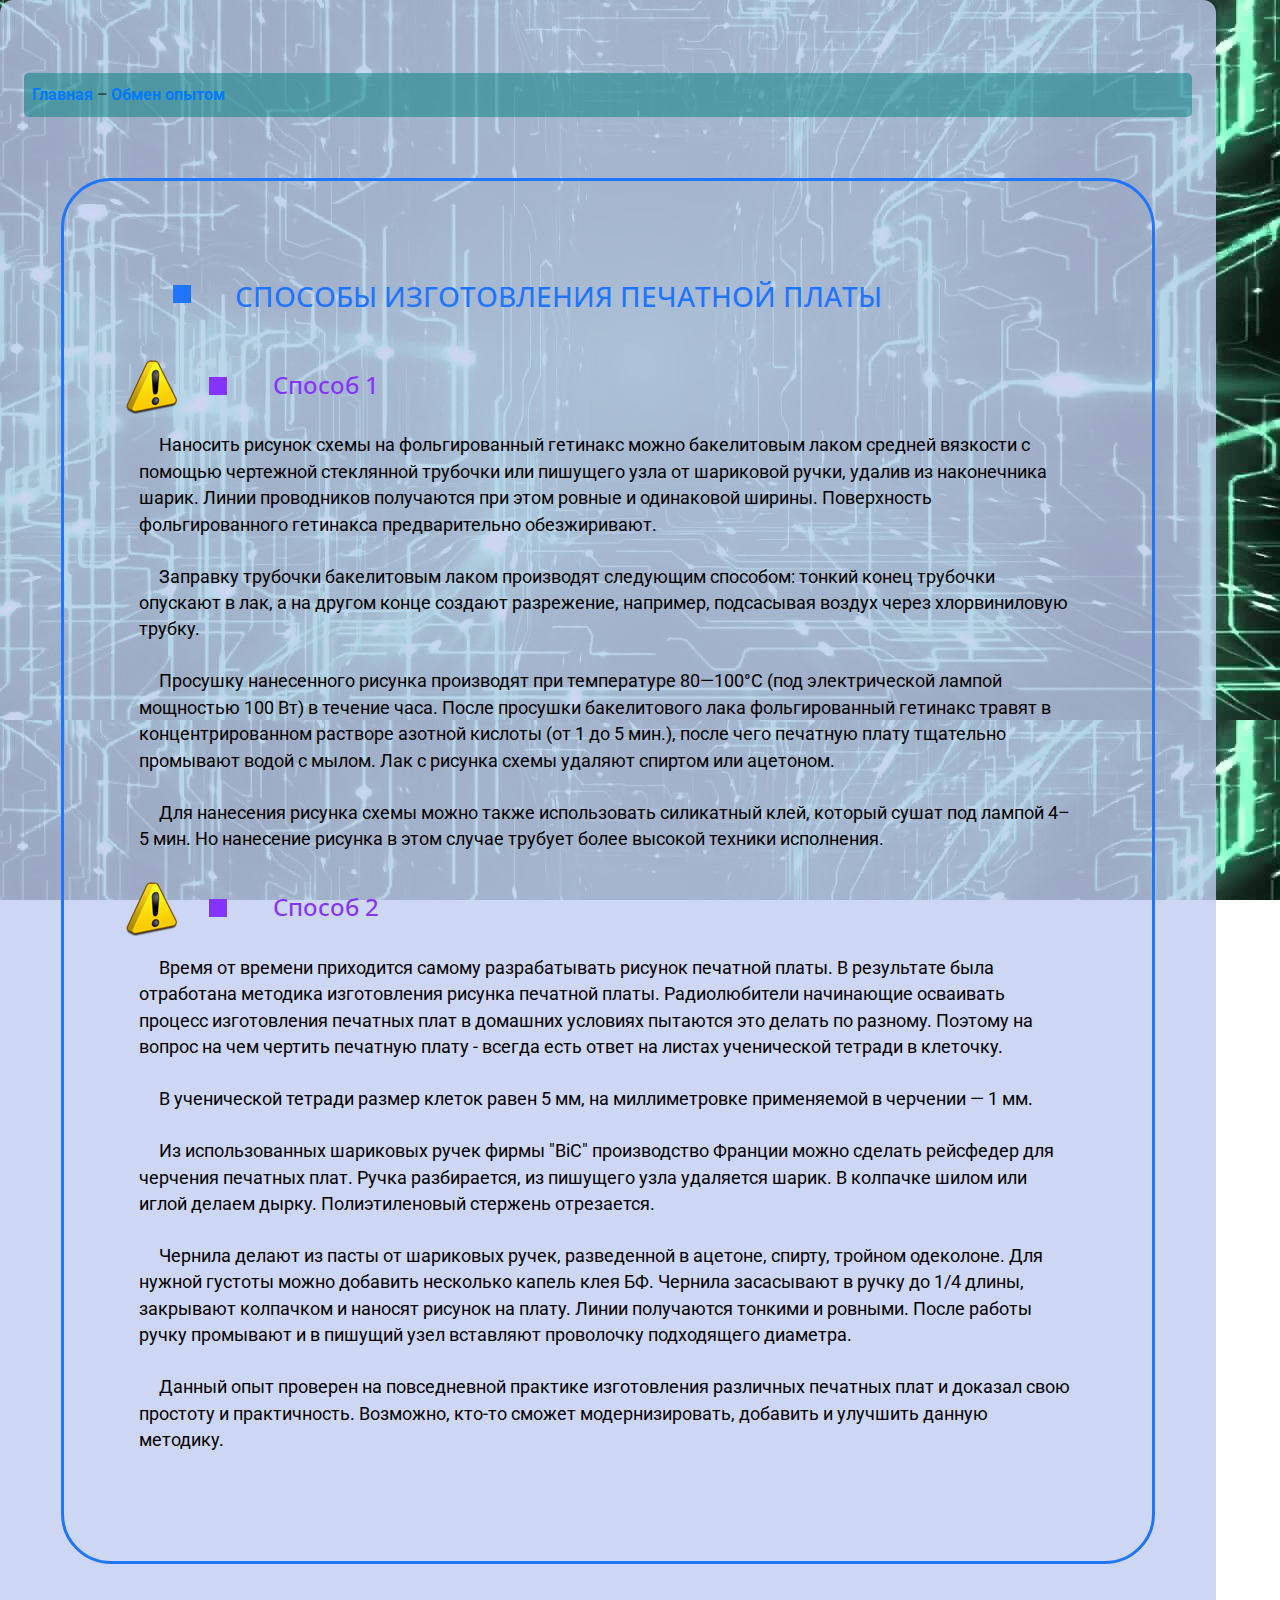
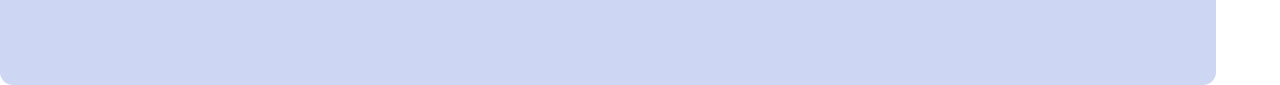
<file: topics02/01.html>
<!DOCTYPE html>
<html lang="ru">
<head>
	<title>ОБМЕН ОПЫТОМ - Способ изготовления печатной платы</title>
	<meta charset="UTF-8">
	<meta name="viewport" content="width=device-width, initial-scale=1">
	<link rel="stylesheet" href="../style.css">
	<!-- Bootstrap try... -->
<link rel="stylesheet" href="https://stackpath.bootstrapcdn.com/bootstrap/4.3.1/css/bootstrap.min.css" integrity="sha384-ggOyR0iXCbMQv3Xipma34MD+dH/1fQ784/j6cY/iJTQUOhcWr7x9JvoRxT2MZw1T" crossorigin="anonymous">
<script src="https://stackpath.bootstrapcdn.com/bootstrap/4.3.1/js/bootstrap.min.js" integrity="sha384-JjSmVgyd0p3pXB1rRibZUAYoIIy6OrQ6VrjIEaFf/nJGzIxFDsf4x0xIM+B07jRM" crossorigin="anonymous"></script>
<!-- ...! -->
	<link href="https://fonts.googleapis.com/css?family=Open+Sans" rel="stylesheet">
	<link href="https://fonts.googleapis.com/css?family=Roboto" rel="stylesheet">
</head>
<body>
<header>
	
</header>
<div class="content">
<div class="breadcrumbs">
	<a href="index.html">Главная</a>  – <a href="../topics02/index.html">Обмен опытом</a>
</div>

<div class="theory">
<h3>СПОСОБЫ ИЗГОТОВЛЕНИЯ ПЕЧАТНОЙ ПЛАТЫ </h3>
<h4>Способ 1</h4>
<p>Наносить рисунок схемы на фольгированный гетинакс можно бакелитовым лаком средней вязкости с помощью чертежной стеклянной трубочки или пишущего узла от шариковой ручки, удалив из наконечника шарик. Линии проводников получаются при этом ровные и одинаковой ширины. Поверхность фольгированного гетинакса предварительно обезжиривают.
</p><p>Заправку трубочки бакелитовым лаком производят следующим способом: тонкий конец трубочки опускают в лак, а на другом конце создают разрежение, например, подсасывая воздух через хлорвиниловую
трубку.
</p><p>Просушку нанесенного рисунка производят при температуре 80—100°С (под электрической лампой мощностью 100 Вт) в течение часа. После просушки бакелитового лака фольгированный гетинакс травят в концентрированном растворе азотной кислоты (от 1 до 5 мин.), после чего печатную плату тщательно промывают водой с мылом. Лак с рисунка схемы удаляют спиртом или ацетоном.
</p><p>Для нанесения рисунка схемы можно также использовать силикатный клей, который сушат под лампой 4–5 мин. Но нанесение рисунка в этом случае трубует более высокой техники исполнения.
</p>
<h4>Способ 2</h4>
<p>	Время от времени приходится самому разрабатывать рисунок печатной платы. В результате была отработана методика изготовления рисунка печатной платы. Радиолюбители начинающие осваивать процесс изготовления печатных плат в домашних условиях пытаются это делать по разному. Поэтому на вопрос на чем чертить печатную плату - всегда есть ответ на листах ученической тетради в клеточку.</p>
<p>В ученической тетради размер клеток равен 5 мм, на миллиметровке применяемой в черчении — 1 мм.</p>
<p>Из использованных шариковых ручек фирмы "BiC" производство Франции можно сделать рейсфедер для черчения печатных плат. Ручка разбирается, из пишущего узла удаляется шарик. В колпачке шилом или иглой делаем дырку. Полиэтиленовый стержень отрезается.</p>
<p>Чернила делают из пасты от шариковых ручек, разведенной в ацетоне, спирту, тройном одеколоне. Для нужной густоты можно добавить несколько капель клея БФ. Чернила засасывают в ручку до 1/4 длины, закрывают колпачком и наносят рисунок на плату. Линии получаются тонкими и ровными. После работы ручку промывают и в пишущий узел вставляют проволочку подходящего диаметра.</p>
<p>Данный опыт проверен на повседневной практике изготовления различных печатных плат и доказал свою простоту и практичность. Возможно, кто-то сможет модернизировать, добавить и улучшить данную методику.</p>
</p>
</div>

</div>
</body>
</html>
</file>
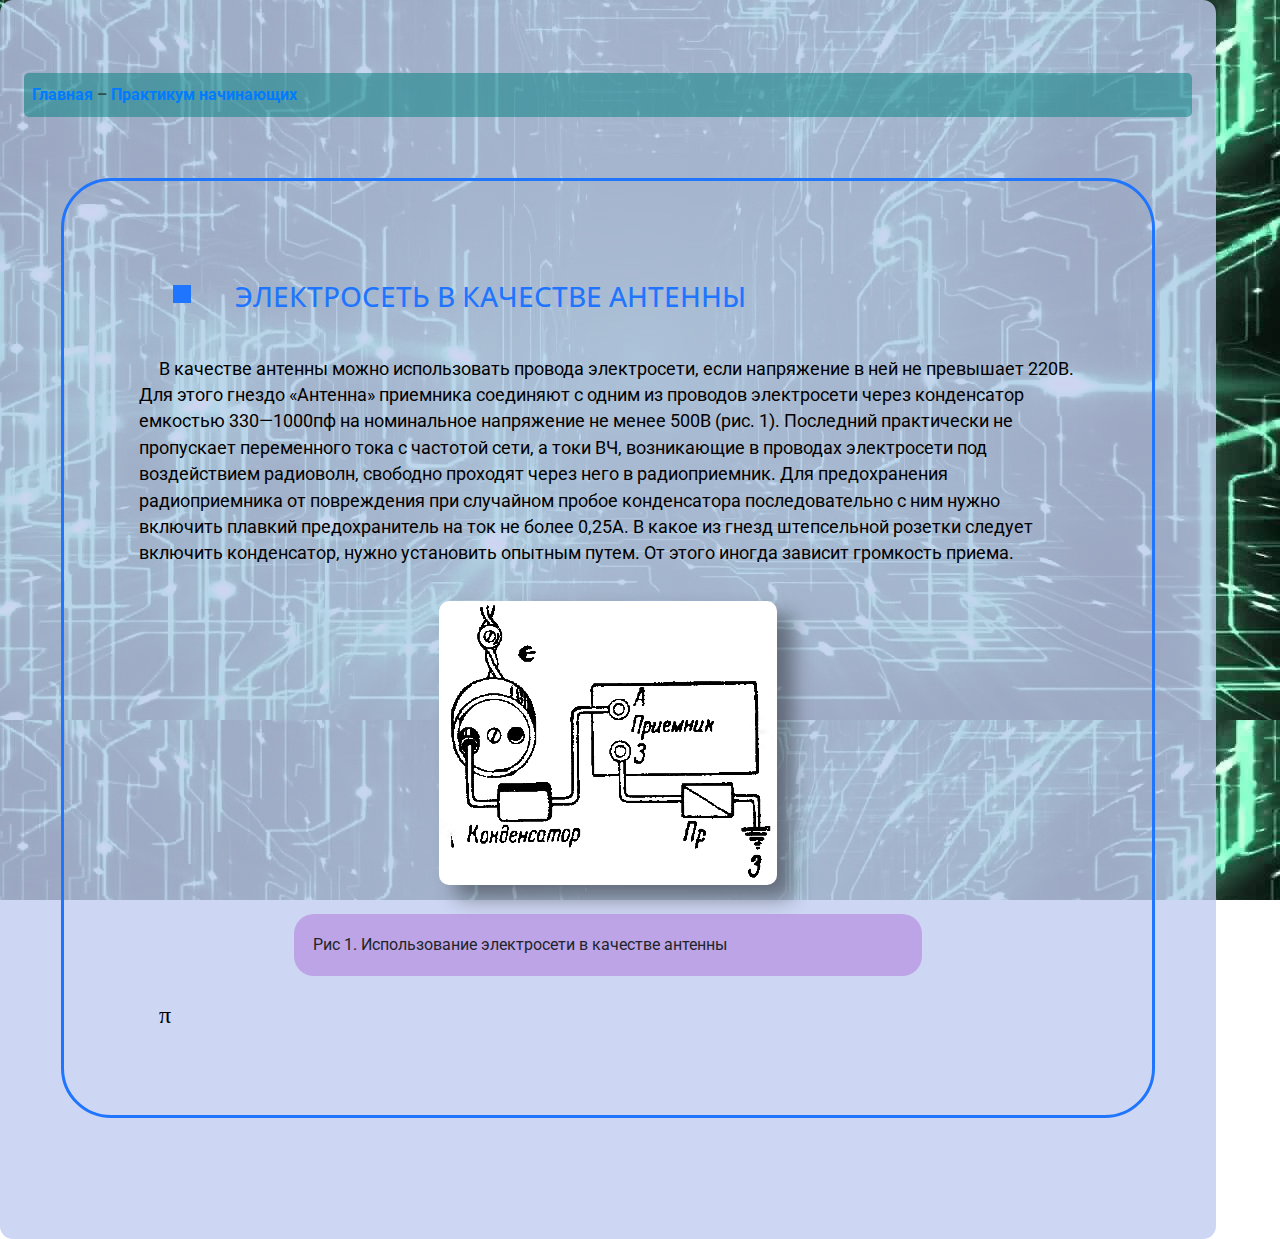
<file: topics03/01.html>
<!DOCTYPE html>
<html lang="ru">
<head>
	<title>ПРАКТИКУМ НАЧИНАЮЩИХ - Выпрямитель</title>
	<meta charset="UTF-8">
	<meta name="viewport" content="width=device-width, initial-scale=1">
	<link rel="stylesheet" href="../style.css">
	<!-- Bootstrap try... -->
<link rel="stylesheet" href="https://stackpath.bootstrapcdn.com/bootstrap/4.3.1/css/bootstrap.min.css" integrity="sha384-ggOyR0iXCbMQv3Xipma34MD+dH/1fQ784/j6cY/iJTQUOhcWr7x9JvoRxT2MZw1T" crossorigin="anonymous">
<script src="https://stackpath.bootstrapcdn.com/bootstrap/4.3.1/js/bootstrap.min.js" integrity="sha384-JjSmVgyd0p3pXB1rRibZUAYoIIy6OrQ6VrjIEaFf/nJGzIxFDsf4x0xIM+B07jRM" crossorigin="anonymous"></script>
<!-- ...! -->
	<link href="https://fonts.googleapis.com/css?family=Open+Sans" rel="stylesheet">
	<link href="https://fonts.googleapis.com/css?family=Roboto" rel="stylesheet">
<!--  -->
	<meta name="viewport" content="width=600, user-scalable=yes">

</head>
<body>
<header>
	
</header>
<div class="content">
<div class="breadcrumbs">
	<a href="index.html">Главная</a>  – <a href="../topics01/index.html">Практикум начинающих</a>
</div>

<div class="theory">
<h3>ЭЛЕКТРОСЕТЬ В КАЧЕСТВЕ АНТЕННЫ</h3>
<p>В качестве антенны можно использовать провода электросети, если напряжение в ней не превышает 220В. Для этого гнездо «Антенна» приемника соединяют с одним из проводов электросети через конденсатор емкостью 330—1000пф на номинальное напряжение не менее 500В (рис. 1). Последний практически не пропускает переменного тока с частотой сети, а токи ВЧ, возникающие в проводах электросети под воздействием радиоволн, свободно проходят через него в радиоприемник. Для предохранения радиоприемника от повреждения при случайном пробое конденсатора последовательно с ним нужно включить плавкий предохранитель на ток не более 0,25А. В какое из гнезд штепсельной розетки следует включить конденсатор, нужно установить опытным путем. От этого иногда зависит громкость приема.</p>
<figure>
<img src="../img/0001.png" alt="">
<figcaption>Рис 1. Использование электросети в качестве антенны</figcaption>
</figure>
<p style="font-family: Times New Roman; font-size: 1.5em">
π
</p>

</div>
</div>
</body>
</html>
</file>
<file: style.css>
*{
	padding: 0;
	margin: 0
}
body{
	width: 95%;
	margin: 10% auto;
	background: url('img/maxresdef.jpg') repeat-y fixed;
	font-family: 'Verdana';
}
.content{
	display: block;
	padding: 5% 0;
	background-color:rgba(193,204,239,.8);
	border-radius: 13px;
	overflow: auto;
}

p, h2{
	color: #082567;
}
h2, h2 a{
	text-indent: 60px;
	font-size: 1.3em;
    font-weight: bold;
}
h3, h3 a{
	padding: 4% 5% 3%;
	text-indent: 40px;
	font-size: 1.3em;
	color: #1f75fe;
}
h3:before{
	background-color:#1f75fe;
	width:18px;
	height:18px;
	content:"";
	float:left;
	margin: .6% .5% 0 0;
	overflow:hidden;
}
h4{
	padding: 20px 65px;
	text-indent: 40px;
	font-size: 1.3em;
	color: #8533ff;
}
h4:before{
	background-color:#8533ff;
	width:18px;
	height:18px;
	content:"";
	float:left;
	margin:6px 6px 0 19px;
	overflow:hidden;
}
h4{
	background: url(./img/1.png) 0px 9px no-repeat;
}
h1,h2,h3,h4{
	/*color:#082567;*/
	font-family: 'Open Sans', sans-serif;
}
p {
	text-indent: 20px; /* Отступ первой строки в пикселах */
	font-family: 'Roboto', sans-serif;
	font-size: 1.1em;
	padding: .5% 1.5%;
	color:#000;
}
#def001{
	border: 2px dashed red;
	border-radius: 25px;
	padding: 25px;
	margin: 30px 0;
	background-color: rgba(255,143,162,.5);
	font-weight: bold;
}
#titdef001{
	border: 2px dotted rgba(189,0,120,.9);
	border-radius: 15px;
	padding: 0 10px;
	background-color: rgba(255,143,162,.4);
	font-weight: bold;
}
.dec:hover{
	font-weight: bolder;
}
figure{
	font-size: 1em
}
figure img{
	margin: 3% auto;
}
img{
	display: block;
	border-radius: 10px;
}
figure img{
	filter: drop-shadow(16px 13px 10px rgba(0, 0, 0, 0.4));
	-webkit-filter: drop-shadow(16px 13px 10px rgba(0, 0, 0, 0.4));
   	filter: brightness(.7) contrast(2.5) drop-shadow(16px 13px 10px rgba(0, 0, 0, 0.4));
    -webkit-filter: brightness(.7) contrast(2.5) drop-shadow(16px 13px 10px rgba(0, 0, 0, 0.4));
}
#crop001 img {
    padding: -700px 0 0 1000px;
}
figure img:hover{
    filter: hue-rotate(270deg) drop-shadow(16px 13px 10px rgba(0, 0, 0, 0.4));
        -webkit-filter: hue-rotate(270deg) drop-shadow(16px 13px 10px rgba(0, 0, 0, 0.4));
}
#poster01{
	position: absolute;
	width:350px;
	top: 60px;
	left: 810px;

}
figcaption {
	width: 65%;
	display: block;
	background-color: rgba(153,50,204,.3);
	border-radius: 20px;
	padding: 2%;
	margin: 1% auto;
}
.theory{
	border: 3px solid #1f75fe;
	/*border-bottom: 10px solid #8533ff;*/
	border-radius: 50px;
	
}
.tasks{
	border: 3px solid #8533ff;
	/*border-top: 10px solid #1f75fe;*/
	border-radius: 50px;
	margin-top: 5%;	
}
.theory, .tasks {
	margin: 5%;
	padding: 5%;
}

.breadcrumbs {
	margin:1% 2%;
	font-family: 'Roboto', sans-serif;
	font-weight: bold;
	color:rgb(47, 79, 79);
	background: rgba(0, 128, 128,.5);
	padding:10px 8px;
	border-radius: 5px
}
.breadcrumbs a:hover{
	color:#F08080;
}
.breadcrumbs a:visited{
	color:rgb(47, 79, 79);
}
.toc{
	padding: 0 0;
}
h1:nth-child(1){
	margin: 2% 3%;
}

.toc h2{
	font-weight: bold;
	font-size: 1.1em;
	margin: 10px 0;
}

.toc a{
	text-decoration: none;
	color: #2B6CC4;
}
.toc a:link {
}
/*.toc a:active {
	color: #ff00ff;
}*/
.toc a:hover {
	color:#120A8F;
	text-decoration: underline;
}
/*.toc a:visited {
	color: #8B0000;
	text-decoration: none;
} */
/*
.dva a{
  position: relative;
}
.dva a:after {
  content: "";
  position: absolute; top: 0; left: -2em;
  width: 100%;
  height: 100%;
  background: linear-gradient(to left, rgba(193,204,239,.3), rgba(193,204,239,.8), rgba(193,204,239,.3)) no-repeat -2em 0%;
  background-size: 2em 100%;
  transform: skewX(-50deg);
}
.dva a:hover:after {
  transition: .5s linear;
  background-position: 100% 0%;
}

*/
</file>
